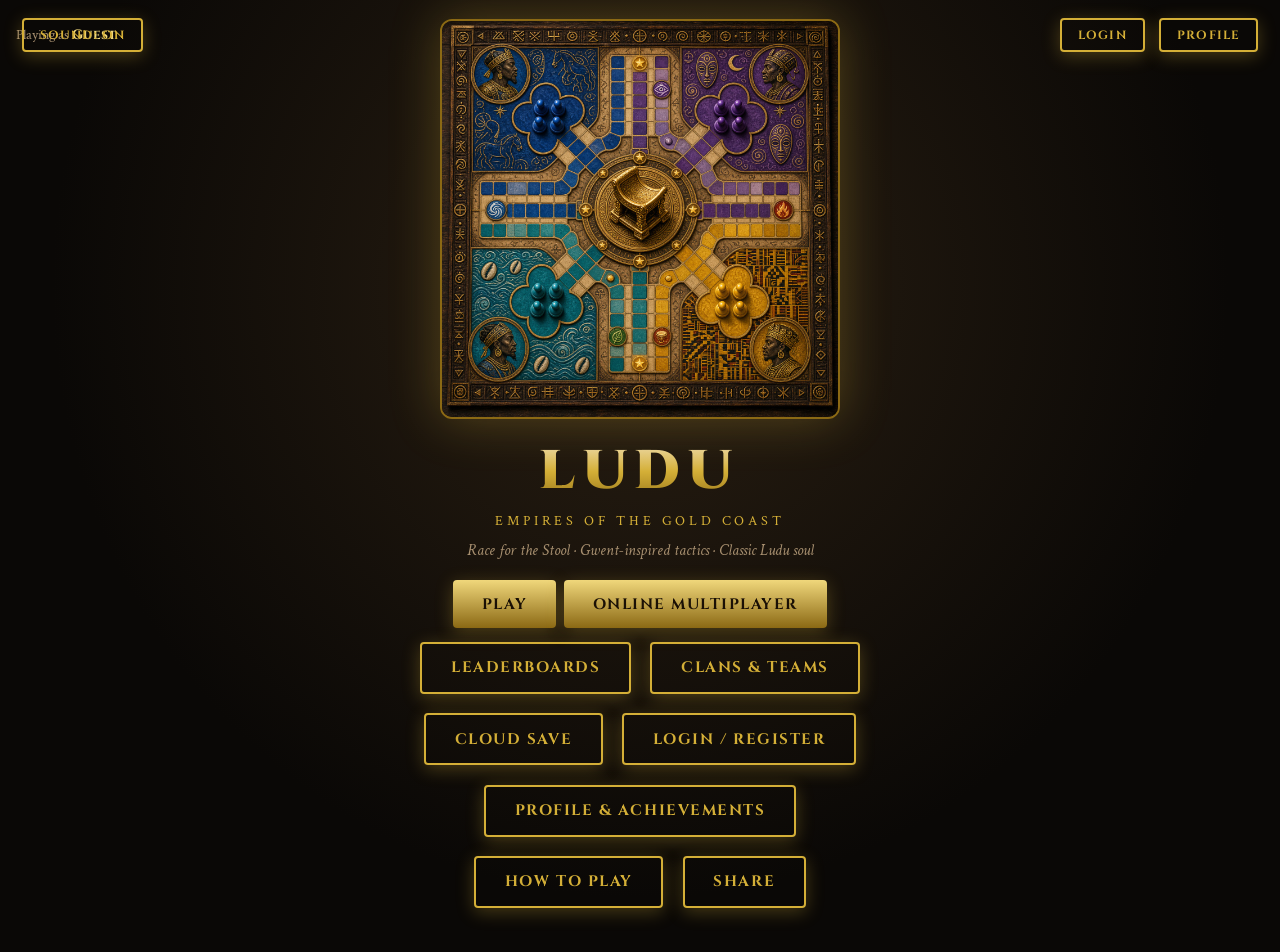
<file: 10_Playable_Digital_Game/index.html>
<!DOCTYPE html>
<html lang="en">
<head>
<meta charset="UTF-8">
<meta name="viewport" content="width=device-width, initial-scale=1.0">
<title>LUDU: Empires of the Gold Coast</title>
<style>
@import url('https://fonts.googleapis.com/css2?family=Cinzel:wght@400;600;700;900&family=Crimson+Text:ital,wght@0,400;0,600;1,400&display=swap');
:root{
  --gold:#d4af37;--gold-l:#f0d77b;--gold-d:#8b6914;
  --bg:#0a0806;--panel:#14100c;--panel2:#1c1610;--text:#f5e6c8;--muted:#a89070;
  --ashanti:#c9a227;--dagbon:#3a7abd;--fante:#0d9a9e;--ewe:#9b4d96;
  --danger:#c44;--ok:#4a8;
}
*{box-sizing:border-box;margin:0;padding:0}
body{font-family:'Crimson Text',serif;background:var(--bg);color:var(--text);min-height:100vh;overflow-x:hidden}
h1,h2,h3,.cinzel{font-family:'Cinzel',serif}
button{font-family:'Cinzel',serif;cursor:pointer}
.screen{display:none;min-height:100vh}
.screen.active{display:flex;flex-direction:column}

/* Gwent-like cinematic overlays */
.fx-layer{position:fixed;inset:0;pointer-events:none;z-index:900}
.fx-flash{position:absolute;inset:0;background:#fff;opacity:0;transition:opacity .15s}
.fx-flash.on{opacity:.12}
.fx-banner{position:absolute;left:0;right:0;top:38%;text-align:center;
  font-family:'Cinzel',serif;font-size:clamp(1.4rem,4vw,2.4rem);letter-spacing:.2em;
  color:var(--gold-l);text-shadow:0 0 30px rgba(212,175,55,.8),0 4px 20px #000;
  opacity:0;transform:scale(.8);transition:.4s cubic-bezier(.2,1.2,.4,1);pointer-events:none}
.fx-banner.show{opacity:1;transform:scale(1)}
.card-fly{position:fixed;z-index:950;width:100px;height:140px;border-radius:8px;overflow:hidden;
  border:2px solid var(--gold);box-shadow:0 0 40px rgba(212,175,55,.6);pointer-events:none;
  transition:transform .55s cubic-bezier(.2,.8,.2,1),opacity .55s}
.shake{animation:boardShake .4s ease}
@keyframes boardShake{0%,100%{transform:translate(0)}20%{transform:translate(-4px,2px)}40%{transform:translate(4px,-2px)}60%{transform:translate(-3px,-1px)}80%{transform:translate(3px,1px)}}
@keyframes pulseGold{0%,100%{box-shadow:0 0 0 0 rgba(212,175,55,.5)}50%{box-shadow:0 0 20px 6px rgba(212,175,55,.35)}}
@keyframes drawIn{from{transform:translateY(40px) scale(.7);opacity:0}to{transform:none;opacity:1}}
@keyframes tokenHop{0%{transform:scale(1)}40%{transform:scale(1.35) translateY(-8px)}100%{transform:scale(1)}}
.token.hop{animation:tokenHop .35s ease}

/* Buttons */
.btn{background:linear-gradient(180deg,var(--gold-l),var(--gold-d));color:#1a1005;border:none;
  padding:.85rem 1.8rem;font-size:.95rem;font-weight:700;letter-spacing:.1em;border-radius:4px;
  transition:.25s;box-shadow:0 4px 18px rgba(212,175,55,.3);text-transform:uppercase}
.btn:hover{transform:translateY(-2px);box-shadow:0 8px 28px rgba(212,175,55,.5)}
.btn:disabled{opacity:.4;cursor:not-allowed;transform:none}
.btn-ghost{background:transparent;border:2px solid var(--gold);color:var(--gold);margin:.35rem}
.btn-ghost:hover{background:rgba(212,175,55,.12)}
.btn-sm{padding:.45rem 1rem;font-size:.75rem}
.btn-danger{background:linear-gradient(180deg,#c66,#722);color:#fff}

/* TITLE / HUB */
#hub-screen{justify-content:center;align-items:center;text-align:center;padding:1.2rem;
  background:radial-gradient(ellipse at 50% 30%,#2a1f12 0%,#0a0806 65%);position:relative}
#hub-screen .hero{width:min(400px,88vw);border-radius:12px;border:2px solid var(--gold-d);
  box-shadow:0 0 50px rgba(212,175,55,.3);margin-bottom:1rem}
#hub-screen h1{font-size:clamp(2rem,7vw,3.4rem);font-weight:900;letter-spacing:.14em;
  background:linear-gradient(180deg,#f5e6c8,var(--gold),var(--gold-d));
  -webkit-background-clip:text;-webkit-text-fill-color:transparent;background-clip:text}
.sub{letter-spacing:.28em;color:var(--gold);font-size:.85rem;text-transform:uppercase;margin:.25rem 0 .6rem}
.tag{font-style:italic;color:var(--muted);margin-bottom:1.2rem}
.hub-actions{display:flex;flex-wrap:wrap;gap:.5rem;justify-content:center;max-width:520px}
.user-bar{position:absolute;top:12px;right:16px;left:16px;display:flex;justify-content:space-between;align-items:center;
  font-size:.85rem;color:var(--muted);z-index:5}
.user-bar strong{color:var(--gold-l);font-family:'Cinzel',serif}
.badge-row{display:flex;gap:.35rem;flex-wrap:wrap;justify-content:center;margin:.6rem 0}

/* MODE / FACTION / LOGIN panels */
.panel-screen{justify-content:center;align-items:center;padding:1.2rem;
  background:radial-gradient(ellipse at top,#1f1810,#0a0806)}
.panel-card{background:var(--panel);border:2px solid #3a2e1f;border-radius:14px;padding:1.4rem;
  max-width:640px;width:100%;box-shadow:0 20px 50px rgba(0,0,0,.5)}
.panel-card h2{color:var(--gold);text-align:center;margin-bottom:1rem;letter-spacing:.12em;font-size:1.4rem}
.mode-grid{display:grid;grid-template-columns:1fr 1fr;gap:.7rem;margin-bottom:1rem}
.mode-btn{background:var(--panel2);border:2px solid #3a2e1f;border-radius:10px;padding:1rem;color:var(--text);
  text-align:left;transition:.2s}
.mode-btn:hover,.mode-btn.on{border-color:var(--gold);background:#241c12}
.mode-btn h3{color:var(--gold-l);font-size:.95rem;margin-bottom:.25rem}
.mode-btn p{font-size:.8rem;color:var(--muted);font-family:'Crimson Text',serif}
.diff-row{display:flex;gap:.5rem;justify-content:center;margin:.8rem 0;flex-wrap:wrap}
.diff-btn{padding:.5rem 1rem;border:2px solid #3a2e1f;background:var(--panel2);color:var(--muted);border-radius:6px;font-size:.8rem}
.diff-btn.on{border-color:var(--gold);color:var(--gold-l);background:#2a2210}
.faction-grid{display:grid;grid-template-columns:repeat(auto-fit,minmax(140px,1fr));gap:.7rem;margin:1rem 0}
.faction-card{background:var(--panel2);border:2px solid #3a2e1f;border-radius:10px;overflow:hidden;cursor:pointer;transition:.25s;text-align:center}
.faction-card:hover,.faction-card.on{border-color:var(--gold);transform:translateY(-3px);box-shadow:0 8px 24px rgba(212,175,55,.2)}
.faction-card img{width:100%;height:120px;object-fit:cover;object-position:top;display:block}
.faction-card .nm{padding:.45rem;font-size:.78rem;color:var(--gold-l);font-family:'Cinzel',serif}
.dot{display:inline-block;width:10px;height:10px;border-radius:50%;margin-right:3px;vertical-align:middle;border:1px solid #fff4}
input,select{width:100%;padding:.65rem .8rem;margin:.35rem 0 .7rem;background:#0d0a07;border:1px solid #3a2e1f;
  border-radius:6px;color:var(--text);font-family:'Crimson Text',serif;font-size:1rem}
input:focus{outline:none;border-color:var(--gold)}
label.field{display:block;text-align:left;font-size:.8rem;color:var(--muted);font-family:'Cinzel',serif;letter-spacing:.06em}
.form-hint{font-size:.8rem;color:var(--muted);margin-bottom:.8rem;text-align:center}
.err{color:#e66;font-size:.85rem;min-height:1.2em;text-align:center}

/* PROFILE / ACHIEVEMENTS */
.stat-grid{display:grid;grid-template-columns:repeat(3,1fr);gap:.5rem;margin:1rem 0}
.stat-box{background:var(--panel2);border:1px solid #3a2e1f;border-radius:8px;padding:.7rem;text-align:center}
.stat-box b{display:block;font-family:'Cinzel',serif;color:var(--gold);font-size:1.3rem}
.stat-box span{font-size:.7rem;color:var(--muted)}
.ach-list{max-height:280px;overflow-y:auto;text-align:left}
.ach{display:flex;gap:.7rem;padding:.55rem;border-bottom:1px solid #2a2218;align-items:center}
.ach.locked{opacity:.4}
.ach .ico{font-size:1.4rem;width:2rem;text-align:center}
.ach .tit{font-family:'Cinzel',serif;font-size:.8rem;color:var(--gold-l)}
.ach .desc{font-size:.75rem;color:var(--muted)}

/* GAME */
#game-screen{flex-direction:row;height:100vh;overflow:hidden}
.sidebar{width:240px;background:var(--panel);border-right:1px solid #3a2e1f;display:flex;flex-direction:column;
  padding:.65rem;overflow-y:auto}
.sidebar.right{border-right:none;border-left:1px solid #3a2e1f}
.main{flex:1;display:flex;flex-direction:column;background:#0e0c09;min-width:0}
.topbar{display:flex;justify-content:space-between;align-items:center;padding:.45rem .9rem;
  background:linear-gradient(90deg,#14100c,#1c1610);border-bottom:1px solid #3a2e1f;gap:.5rem;flex-wrap:wrap}
.pchip{display:flex;align-items:center;gap:.35rem;font-size:.8rem;padding:.25rem .5rem;border-radius:20px;
  border:1px solid #3a2e1f;opacity:.55}
.pchip.active{opacity:1;border-color:var(--gold);box-shadow:0 0 12px rgba(212,175,55,.25);animation:pulseGold 2s infinite}
.pchip .c{width:12px;height:12px;border-radius:50%;border:1px solid #fff5}
.turn-lbl{font-family:'Cinzel',serif;color:var(--gold);letter-spacing:.08em;font-size:.9rem}

.board-wrap{flex:1;display:flex;justify-content:center;align-items:center;padding:.35rem;min-height:0;position:relative}
#board{position:relative;width:min(540px,90vmin);height:min(540px,90vmin);border-radius:6px;overflow:hidden;
  border:2px solid var(--gold-d);box-shadow:0 0 40px rgba(212,175,55,.2)}
#board img.bg{width:100%;height:100%;object-fit:cover;display:block}
#overlay{position:absolute;inset:0}
.cell{position:absolute;width:5.5%;height:5.5%;border-radius:18%;border:1.5px solid transparent;
  z-index:5;cursor:pointer;transition:.15s}
.cell:hover,.cell.hl{border-color:var(--gold-l)!important;background:rgba(212,175,55,.22);box-shadow:0 0 12px rgba(212,175,55,.6)}
.cell.power{box-shadow:inset 0 0 6px rgba(100,180,255,.4)}
.cell.safe{border-color:rgba(255,220,100,.35)}
.token{position:absolute;width:5.2%;height:5.2%;border-radius:50%;border:2px solid rgba(255,255,255,.55);
  z-index:12;cursor:pointer;box-shadow:0 2px 8px #000a;transition:left .35s ease,top .35s ease,transform .2s}
.token:hover{transform:scale(1.2);z-index:20}
.token.sel{box-shadow:0 0 0 3px var(--gold-l),0 0 16px var(--gold);transform:scale(1.25);z-index:20}
.token .s{position:absolute;bottom:-9px;left:50%;transform:translateX(-50%);font-size:.5rem;background:#1a1005;
  color:var(--gold);padding:0 2px;border-radius:3px;font-family:'Cinzel',serif;white-space:nowrap;pointer-events:none}

.toast{position:absolute;top:10%;left:50%;transform:translateX(-50%) scale(.9);background:rgba(15,12,8,.96);
  border:2px solid var(--gold);border-radius:10px;padding:.7rem 1.3rem;z-index:80;opacity:0;pointer-events:none;
  transition:.35s;text-align:center;font-family:'Cinzel',serif;color:var(--gold-l);min-width:180px}
.toast.show{opacity:1;transform:translateX(-50%) scale(1)}
.toast .big{font-size:1.5rem;margin-bottom:.2rem}

.controls{display:flex;justify-content:center;align-items:center;gap:.8rem;padding:.5rem;background:#14100c;
  border-top:1px solid #3a2e1f;flex-wrap:wrap}
.die{width:42px;height:42px;border-radius:9px;border:2px solid var(--gold-d);background:linear-gradient(145deg,#2a2218,#14100c);
  display:flex;align-items:center;justify-content:center;font-family:'Cinzel',serif;font-size:1.25rem;color:var(--gold)}
.die.roll{animation:boardShake .35s infinite}
.hand{display:flex;gap:.35rem;justify-content:center;flex-wrap:wrap;min-height:110px;padding:.3rem .4rem .5rem;overflow-x:auto}
.card{width:74px;height:108px;border-radius:6px;overflow:hidden;border:2px solid #4a3c28;cursor:pointer;
  position:relative;flex-shrink:0;transition:.25s cubic-bezier(.2,1.2,.3,1);animation:drawIn .4s ease;background:#1a140f}
.card img{width:100%;height:100%;object-fit:cover}
.card:hover{transform:translateY(-14px) scale(1.05);border-color:var(--gold);z-index:20;
  box-shadow:0 12px 30px rgba(0,0,0,.5),0 0 20px rgba(212,175,55,.3)}
.card .lb{position:absolute;bottom:0;left:0;right:0;background:linear-gradient(transparent,rgba(0,0,0,.94));
  padding:.9rem .15rem .2rem;font-size:.5rem;text-align:center;color:var(--gold-l);font-family:'Cinzel',serif}

.sec{font-family:'Cinzel',serif;font-size:.65rem;letter-spacing:.1em;color:var(--gold);text-transform:uppercase;
  margin:.45rem 0 .25rem;border-bottom:1px solid #3a2e1f;padding-bottom:.15rem}
.log{flex:1;overflow-y:auto;font-size:.72rem;color:var(--muted);line-height:1.35;max-height:120px}
.log div{margin-bottom:.25rem;padding-left:.3rem;border-left:2px solid #3a2e1f}
.log .imp{color:var(--gold-l);border-left-color:var(--gold)}
.row{display:flex;justify-content:space-between;font-size:.76rem;margin:.15rem 0}
.row span:last-child{color:var(--gold);font-family:'Cinzel',serif;font-size:.7rem}
.thumb{width:100%;max-height:88px;object-fit:cover;object-position:top;border-radius:6px;border:1px solid #3a2e1f;margin-bottom:.25rem}

.modal{display:none;position:fixed;inset:0;background:rgba(0,0,0,.88);z-index:1000;justify-content:center;align-items:center;padding:1rem}
.modal.on{display:flex}
.modal .box{background:var(--panel);border:2px solid var(--gold-d);border-radius:12px;padding:1.4rem;max-width:520px;
  width:100%;max-height:90vh;overflow-y:auto;text-align:center;box-shadow:0 20px 60px #000}
.modal .box h2{color:var(--gold);margin-bottom:.7rem}
.modal .box p{color:#c9b89a;margin-bottom:.7rem;line-height:1.45}
.share-row{display:flex;gap:.5rem;justify-content:center;flex-wrap:wrap;margin:.8rem 0}

@media(max-width:960px){
  #game-screen{flex-direction:column;height:auto;min-height:100vh}
  .sidebar{width:100%;max-height:140px;border:none;border-bottom:1px solid #3a2e1f}
  .sidebar.right{order:3}
  #board{width:min(360px,92vw);height:min(360px,92vw)}
  .mode-grid{grid-template-columns:1fr}
}

/* Extra Gwent-inspired FX */
.fx-vignette{position:absolute;inset:0;background:radial-gradient(ellipse at center,transparent 40%,rgba(0,0,0,.55) 100%);opacity:0;transition:opacity .4s}
.fx-vignette.on{opacity:1}
.fx-nameplate{position:absolute;left:50%;top:22%;transform:translateX(-50%) translateY(-10px);opacity:0;
  background:linear-gradient(90deg,transparent,rgba(20,15,8,.92),transparent);padding:.5rem 2.5rem;
  font-family:'Cinzel',serif;letter-spacing:.25em;color:var(--gold-l);font-size:clamp(.9rem,2.5vw,1.2rem);
  border-top:1px solid var(--gold-d);border-bottom:1px solid var(--gold-d);transition:.45s;white-space:nowrap;pointer-events:none}
.fx-nameplate.show{opacity:1;transform:translateX(-50%) translateY(0)}
.str-pop{position:absolute;font-family:'Cinzel',serif;color:var(--gold-l);font-size:1.1rem;font-weight:700;
  text-shadow:0 0 12px #000,0 0 8px var(--gold);pointer-events:none;z-index:100;animation:strPop .9s forwards}
@keyframes strPop{0%{opacity:1;transform:translateY(0) scale(1)}100%{opacity:0;transform:translateY(-28px) scale(1.3)}}
.card.play-pulse{animation:cardPulse .4s ease}
@keyframes cardPulse{0%{transform:scale(1)}50%{transform:scale(1.15) translateY(-20px)}100%{transform:scale(1)}}
#board::after{content:'';position:absolute;inset:0;pointer-events:none;box-shadow:inset 0 0 60px rgba(0,0,0,.35);z-index:3}
.die.slam{animation:dieSlam .35s ease}
@keyframes dieSlam{0%{transform:scale(.5) rotate(-20deg)}60%{transform:scale(1.15)}100%{transform:scale(1) rotate(0)}}


/* Social / Cloud / MP / Clan */
.tabs{display:flex;gap:.35rem;flex-wrap:wrap;justify-content:center;margin-bottom:.8rem}
.tab{padding:.4rem .75rem;border:1px solid #3a2e1f;background:var(--panel2);color:var(--muted);
  border-radius:6px;font-size:.72rem;letter-spacing:.06em}
.tab.on{border-color:var(--gold);color:var(--gold-l);background:#2a2210}
.lb-row{display:flex;align-items:center;gap:.6rem;padding:.45rem .5rem;border-bottom:1px solid #2a2218;
  font-size:.85rem;text-align:left}
.lb-row .rank{font-family:'Cinzel',serif;color:var(--gold);width:1.6rem;text-align:center}
.lb-row .who{flex:1}
.lb-row .score{font-family:'Cinzel',serif;color:var(--gold-l)}
.lb-row.me{background:rgba(212,175,55,.08);border-left:2px solid var(--gold)}
.clan-card{background:var(--panel2);border:1px solid #3a2e1f;border-radius:8px;padding:.7rem;margin:.4rem 0;text-align:left}
.clan-card h4{font-family:'Cinzel',serif;color:var(--gold-l);font-size:.9rem}
.clan-card p{font-size:.78rem;color:var(--muted);margin:.2rem 0}
.room-code{font-family:'Cinzel',serif;font-size:1.6rem;letter-spacing:.3em;color:var(--gold);
  background:#0d0a07;padding:.5rem 1rem;border-radius:8px;border:1px solid var(--gold-d);display:inline-block;margin:.5rem 0}
.lobby-seat{display:flex;justify-content:space-between;align-items:center;padding:.4rem .5rem;border:1px solid #3a2e1f;
  border-radius:6px;margin:.3rem 0;font-size:.85rem}
.lobby-seat.filled{border-color:var(--gold-d);background:#1a1610}
.sync-pill{display:inline-flex;align-items:center;gap:.3rem;font-size:.7rem;padding:.2rem .5rem;border-radius:20px;
  border:1px solid #3a2e1f;color:var(--muted)}
.sync-pill.ok{border-color:#4a8;color:#6c6}
.sync-pill.pend{border-color:var(--gold-d);color:var(--gold)}
.sound-toggle{position:absolute;top:12px;left:16px;z-index:6}
.mini-list{max-height:220px;overflow-y:auto;text-align:left}


/* solid screens fix */
.screen{display:none!important;background:var(--bg);}
.screen.active{display:flex!important;}
.panel-screen.active{background:radial-gradient(ellipse at center,#1a140c 0%,#0a0806 70%);}
.panel-card{box-shadow:0 12px 40px rgba(0,0,0,.65);background:#16120c!important;border-color:var(--gold-d)!important;}
.mode-btn{background:#221c14!important;border-color:#5a4a2a!important;}
.mode-btn h3{color:var(--gold-l)!important;}

</style>
</head>
<body>
<div class="fx-layer"><div class="fx-vignette" id="fx-vignette"></div><div class="fx-flash" id="fx-flash"></div><div class="fx-banner" id="fx-banner"></div><div class="fx-nameplate" id="fx-nameplate"></div></div>

<!-- HUB -->
<div id="hub-screen" class="screen active">
  <div class="user-bar">
    <span id="hub-user">Playing as <strong>Guest</strong></span>
    <span>
      <button class="btn btn-ghost btn-sm" id="btn-login-top" onclick="showScreen('login-screen')">Login</button>
      <button class="btn btn-ghost btn-sm" onclick="showScreen('profile-screen')" id="btn-profile" style="display:none">Profile</button>
    </span>
  </div>
  <img class="hero" src="assets/board/board.jpg" alt="Board">
  <h1>LUDU</h1>
  <div class="sub">Empires of the Gold Coast</div>
  <p class="tag">Race for the Stool · Gwent-inspired tactics · Classic Ludu soul</p>
  <button class="btn btn-ghost btn-sm sound-toggle" id="sound-btn" onclick="AudioFX.toggle()">Sound: On</button>
  <div class="hub-actions">
    <button class="btn" onclick="AudioFX.ui();showScreen('mode-screen')">Play</button>
    <button class="btn" onclick="AudioFX.ui();showScreen('mp-screen')">Online Multiplayer</button>
    <button class="btn btn-ghost" onclick="AudioFX.ui();showScreen('lb-screen')">Leaderboards</button>
    <button class="btn btn-ghost" onclick="AudioFX.ui();showScreen('clan-screen')">Clans & Teams</button>
    <button class="btn btn-ghost" onclick="AudioFX.ui();showScreen('cloud-screen')">Cloud Save</button>
    <button class="btn btn-ghost" onclick="AudioFX.ui();showScreen('login-screen')">Login / Register</button>
    <button class="btn btn-ghost" onclick="AudioFX.ui();showScreen('profile-screen')">Profile & Achievements</button>
    <button class="btn btn-ghost" onclick="openModal('rules-modal')">How to Play</button>
    <button class="btn btn-ghost" onclick="openModal('share-modal')">Share</button>
  </div>
  <div class="badge-row" id="hub-badges"></div>
</div>

<!-- LOGIN -->
<div id="login-screen" class="screen panel-screen">
  <div class="panel-card">
    <h2>Account</h2>
    <p class="form-hint">Optional — play as guest anytime. Login unlocks saves, records, achievements & sharing identity.</p>
    <div style="display:flex;gap:.5rem;justify-content:center;margin-bottom:.8rem">
      <button class="btn btn-sm" id="tab-login" onclick="setAuthTab('login')">Login</button>
      <button class="btn btn-ghost btn-sm" id="tab-reg" onclick="setAuthTab('reg')">Register</button>
    </div>
    <div id="auth-login">
      <label class="field">Username</label>
      <input id="login-user" autocomplete="username" placeholder="Your name">
      <label class="field">Password</label>
      <input id="login-pass" type="password" autocomplete="current-password" placeholder="Password">
      <div class="err" id="login-err"></div>
      <button class="btn" style="width:100%" onclick="doLogin()">Enter the Gold Coast</button>
    </div>
    <div id="auth-reg" style="display:none">
      <label class="field">Username</label>
      <input id="reg-user" placeholder="Choose a name">
      <label class="field">Password</label>
      <input id="reg-pass" type="password" placeholder="Min 4 characters">
      <label class="field">Display name</label>
      <input id="reg-display" placeholder="Shown on leaderboards">
      <div class="err" id="reg-err"></div>
      <button class="btn" style="width:100%" onclick="doRegister()">Create Account</button>
    </div>
    <button class="btn btn-ghost" style="width:100%;margin-top:.6rem" onclick="playAsGuest()">Continue as Guest</button>
    <button class="btn btn-ghost" style="width:100%" onclick="showScreen('hub-screen')">Back</button>
  </div>
</div>

<!-- MODE -->
<div id="mode-screen" class="screen panel-screen">
  <div class="panel-card">
    <h2>Game Mode</h2>
    <div class="mode-grid">
      <button class="mode-btn on" id="mode-ai" onclick="setMode('ai')"><h3>Vs AI</h3><p>1 human + computer rivals. Pick difficulty.</p></button>
      <button class="mode-btn" id="mode-hot" onclick="setMode('hotseat')"><h3>Hotseat</h3><p>2–4 players, one device. Pass & play.</p></button>
    </div>
    <div id="ai-opts">
      <p style="text-align:center;color:var(--muted);font-size:.85rem;margin-bottom:.3rem">AI Difficulty</p>
      <div class="diff-row">
        <button class="diff-btn" data-d="easy" onclick="setDiff('easy')">Easy</button>
        <button class="diff-btn on" data-d="normal" onclick="setDiff('normal')">Normal</button>
        <button class="diff-btn" data-d="hard" onclick="setDiff('hard')">Hard</button>
      </div>
      <p style="text-align:center;color:var(--muted);font-size:.85rem">AI opponents (with you = total seats)</p>
      <div class="diff-row">
        <button class="diff-btn on" data-n="1" onclick="setAICount(1)">1 AI</button>
        <button class="diff-btn" data-n="2" onclick="setAICount(2)">2 AI</button>
        <button class="diff-btn" data-n="3" onclick="setAICount(3)">3 AI</button>
      </div>
    </div>
    <div id="hot-opts" style="display:none">
      <p style="text-align:center;color:var(--muted);font-size:.85rem">Players at the table</p>
      <div class="diff-row">
        <button class="diff-btn on" data-p="2" onclick="setHotCount(2)">2</button>
        <button class="diff-btn" data-p="3" onclick="setHotCount(3)">3</button>
        <button class="diff-btn" data-p="4" onclick="setHotCount(4)">4</button>
      </div>
    </div>
    <button class="btn" style="width:100%;margin-top:.8rem" onclick="showScreen('faction-screen')">Choose Empires</button>
    <button class="btn btn-ghost" style="width:100%" onclick="showScreen('hub-screen')">Back</button>
  </div>
</div>

<!-- FACTION -->
<div id="faction-screen" class="screen panel-screen">
  <div class="panel-card" style="max-width:720px">
    <h2 id="faction-title">Choose Your Empire</h2>
    <p id="faction-hint" class="form-hint">Pick a faction for seat 1</p>
    <div class="faction-grid" id="faction-grid"></div>
    <div id="seat-summary" style="font-size:.85rem;color:var(--muted);margin:.5rem 0;text-align:left"></div>
    <button class="btn" style="width:100%" id="begin-btn" onclick="beginGame()" disabled>Begin the Race</button>
    <button class="btn btn-ghost" style="width:100%" onclick="showScreen('mode-screen')">Back</button>
  </div>
</div>

<!-- PROFILE -->
<div id="profile-screen" class="screen panel-screen">
  <div class="panel-card">
    <h2>Profile</h2>
    <p id="prof-name" style="color:var(--gold-l);font-family:'Cinzel',serif"></p>
    <div class="stat-grid">
      <div class="stat-box"><b id="st-wins">0</b><span>Wins</span></div>
      <div class="stat-box"><b id="st-losses">0</b><span>Losses</span></div>
      <div class="stat-box"><b id="st-games">0</b><span>Games</span></div>
      <div class="stat-box"><b id="st-caps">0</b><span>Captures</span></div>
      <div class="stat-box"><b id="st-powers">0</b><span>Power-ups</span></div>
      <div class="stat-box"><b id="st-ach">0</b><span>Achievements</span></div>
    </div>
    <h3 class="cinzel" style="color:var(--gold);font-size:.9rem;margin:1rem 0 .5rem;letter-spacing:.1em">ACHIEVEMENTS</h3>
    <div class="ach-list" id="ach-list"></div>
    <div class="share-row">
      <button class="btn btn-sm" onclick="shareRecord()">Share Record</button>
      <button class="btn btn-ghost btn-sm" onclick="logout()">Logout</button>
    </div>
    <button class="btn btn-ghost" style="width:100%" onclick="showScreen('hub-screen')">Back</button>
  </div>
</div>


<!-- CLOUD SAVE -->
<div id="cloud-screen" class="screen panel-screen">
  <div class="panel-card" style="max-width:560px">
    <h2>Cloud Save</h2>
    <p class="form-hint">Login required to sync. Prototype uses a local cloud vault (same browser) with the same API shape as a real backend — swap CloudAPI base URL later for production.</p>
    <div style="text-align:center;margin:.5rem 0">
      <span class="sync-pill" id="cloud-status">● Offline vault</span>
    </div>
    <div class="stat-grid">
      <div class="stat-box"><b id="cloud-rev">0</b><span>Revision</span></div>
      <div class="stat-box"><b id="cloud-when">—</b><span>Last Sync</span></div>
      <div class="stat-box"><b id="cloud-size">—</b><span>Payload</span></div>
    </div>
    <button class="btn" style="width:100%;margin-top:.5rem" onclick="CloudSave.push()">Upload to Cloud</button>
    <button class="btn btn-ghost" style="width:100%" onclick="CloudSave.pull()">Download from Cloud</button>
    <button class="btn btn-ghost" style="width:100%" onclick="CloudSave.autoToggle()" id="cloud-auto-btn">Auto-sync: Off</button>
    <p id="cloud-msg" class="form-hint" style="margin-top:.6rem"></p>
    <button class="btn btn-ghost" style="width:100%" onclick="showScreen('hub-screen')">Back</button>
  </div>
</div>

<!-- LEADERBOARDS -->
<div id="lb-screen" class="screen panel-screen">
  <div class="panel-card" style="max-width:560px">
    <h2>Leaderboards</h2>
    <div class="tabs" id="lb-tabs">
      <button class="tab on" data-lb="global" onclick="LB.show('global')">Global</button>
      <button class="tab" data-lb="weekly" onclick="LB.show('weekly')">Weekly</button>
      <button class="tab" data-lb="seasonal" onclick="LB.show('seasonal')">Seasonal</button>
      <button class="tab" data-lb="friends" onclick="LB.show('friends')">Friends</button>
      <button class="tab" data-lb="clans" onclick="LB.show('clans')">Clan Wars</button>
      <button class="tab" data-lb="faction" onclick="LB.show('faction')">By Faction</button>
    </div>
    <p class="form-hint" id="lb-desc">All-time wins across the Gold Coast.</p>
    <div class="mini-list" id="lb-list"></div>
    <button class="btn" style="width:100%;margin-top:.7rem" onclick="LB.submitScore()">Submit My Score</button>
    <button class="btn btn-ghost" style="width:100%" onclick="LB.addFriend()">Add Friend (local)</button>
    <button class="btn btn-ghost" style="width:100%" onclick="showScreen('hub-screen')">Back</button>
  </div>
</div>

<!-- CLANS -->
<div id="clan-screen" class="screen panel-screen">
  <div class="panel-card" style="max-width:560px">
    <h2>Clans & Teams</h2>
    <p class="form-hint">Create or join a clan. Clan trophies feed the Clan Wars leaderboard.</p>
    <div id="clan-mine"></div>
    <label class="field">Create clan name</label>
    <input id="clan-name" placeholder="e.g. Golden Stool Guard">
    <label class="field">Tag (3–5 letters)</label>
    <input id="clan-tag" maxlength="5" placeholder="GSG">
    <button class="btn" style="width:100%" onclick="Clans.create()">Create Clan</button>
    <label class="field" style="margin-top:.8rem">Join by tag</label>
    <input id="clan-join" placeholder="TAG">
    <button class="btn btn-ghost" style="width:100%" onclick="Clans.join()">Join Clan</button>
    <h3 class="cinzel" style="color:var(--gold);font-size:.85rem;margin:1rem 0 .4rem;letter-spacing:.1em">TOP CLANS</h3>
    <div class="mini-list" id="clan-top"></div>
    <button class="btn btn-ghost" style="width:100%;margin-top:.5rem" onclick="showScreen('hub-screen')">Back</button>
  </div>
</div>

<!-- MULTIPLAYER -->
<div id="mp-screen" class="screen panel-screen">
  <div class="panel-card" style="max-width:560px">
    <h2>Online Multiplayer</h2>
    <p class="form-hint">Scaffolding for real-time play: rooms, seats, ready-check, and a socket-shaped NetAPI. This build simulates matchmaking locally; wire NetAPI.connect(url) to your server later.</p>
    <div class="mode-grid">
      <button class="mode-btn" onclick="MP.createRoom()"><h3>Create Room</h3><p>Host a private table. Share the code.</p></button>
      <button class="mode-btn" onclick="document.getElementById('mp-join-box').style.display='block'"><h3>Join Room</h3><p>Enter a friend's room code.</p></button>
    </div>
    <div id="mp-join-box" style="display:none;margin:.5rem 0">
      <input id="mp-code" placeholder="Room code e.g. STOOL" style="text-transform:uppercase">
      <button class="btn" style="width:100%" onclick="MP.joinRoom()">Join</button>
    </div>
    <button class="btn btn-ghost" style="width:100%" onclick="MP.quickMatch()">Quick Match (simulated)</button>
    <div id="mp-lobby" style="display:none;margin-top:1rem">
      <p style="color:var(--muted);font-size:.8rem">Room code</p>
      <div class="room-code" id="mp-room-code">----</div>
      <div id="mp-seats"></div>
      <label class="field">Your ready status</label>
      <button class="btn" style="width:100%" id="mp-ready-btn" onclick="MP.toggleReady()">Ready</button>
      <button class="btn btn-ghost" style="width:100%" onclick="MP.startIfReady()">Start When All Ready</button>
      <button class="btn btn-ghost btn-danger" style="width:100%;margin-top:.4rem" onclick="MP.leave()">Leave Room</button>
      <p class="form-hint" id="mp-net-status">NetAPI: simulated local bus</p>
    </div>
    <button class="btn btn-ghost" style="width:100%;margin-top:.6rem" onclick="showScreen('hub-screen')">Back</button>
  </div>
</div>


<!-- GAME -->
<div id="game-screen" class="screen">
  <div class="sidebar">
    <div class="sec">Table</div>
    <div id="seat-list"></div>
    <div class="sec">Your / Active Hand Note</div>
    <div id="active-fx" style="font-size:.78rem;color:var(--muted)">No effects</div>
    <div class="sec">Battle Log</div>
    <div class="log" id="game-log"></div>
    <button class="btn btn-ghost btn-sm" style="margin-top:auto;width:100%" onclick="openModal('rules-modal')">Rules</button>
    <button class="btn btn-ghost btn-sm" style="width:100%" onclick="confirmQuit()">Quit</button>
  </div>
  <div class="main">
    <div class="topbar" id="topbar"></div>
    <div class="board-wrap">
      <div id="board">
        <img class="bg" src="assets/board/board.jpg" alt="">
        <div id="overlay"></div>
        <div class="toast" id="toast"><div class="big" id="toast-ico"></div><div id="toast-txt"></div></div>
      </div>
    </div>
    <div class="controls">
      <div class="die" id="die1">?</div>
      <div class="die" id="die2">?</div>
      <button class="btn" id="roll-btn" onclick="rollDice()">Roll</button>
      <button class="btn btn-ghost" id="end-btn" onclick="endTurn()" style="display:none">End Turn</button>
      <button class="btn btn-ghost btn-sm" id="leader-btn" onclick="useLeader()">Leader</button>
      <span id="moves-lbl" style="font-size:.78rem;color:var(--muted)"></span>
    </div>
    <div class="sec" style="text-align:center;border:none;margin:0;padding:.2rem">Hand — Gwent-style tactics cards</div>
    <div class="hand" id="hand"></div>
  </div>
  <div class="sidebar right">
    <div class="sec">Active Empire</div>
    <div id="side-active"></div>
    <div class="sec">Tokens</div>
    <div id="side-tokens"></div>
    <div class="sec">Power Legend</div>
    <div style="font-size:.7rem;color:var(--muted);line-height:1.5">
      🌪 Wind · 💧 Rain · 👁 Mist<br>🔥 Fire · 🥁 Drum · 🌿 Heal
    </div>
  </div>
</div>

<!-- MODALS -->
<div class="modal" id="rules-modal"><div class="box" style="text-align:left">
  <h2 style="text-align:center">How to Play</h2>
  <p>Classic <strong>Ludu</strong> race on a four-empire board. Get all 4 tokens from your colored yard to the <strong>Golden Stool</strong>.</p>
  <p>Roll → select token → advance. Capture weaker/equal foes. Land on power tiles. Play hand cards (Gwent-style). Leader once per game. Doubles = extra turn.</p>
  <p><span style="color:#c9a227">■ Ashanti</span> · <span style="color:#3a7abd">■ Dagbon</span> · <span style="color:#0d9a9e">■ Fante</span> · <span style="color:#9b4d96">■ Ewe</span></p>
  <div style="text-align:center"><button class="btn" onclick="closeModal('rules-modal')">Got it</button></div>
</div></div>

<div class="modal" id="share-modal"><div class="box">
  <h2>Share LUDU</h2>
  <p>Invite friends to race for the Golden Stool.</p>
  <div class="share-row">
    <button class="btn btn-sm" onclick="shareSocial('x')">X / Twitter</button>
    <button class="btn btn-sm" onclick="shareSocial('fb')">Facebook</button>
    <button class="btn btn-sm" onclick="shareSocial('wa')">WhatsApp</button>
    <button class="btn btn-ghost btn-sm" onclick="shareNative()">System Share</button>
  </div>
  <button class="btn btn-ghost" onclick="closeModal('share-modal')">Close</button>
</div></div>

<div class="modal" id="win-modal"><div class="box">
  <img id="win-img" src="assets/ui/victory.jpg" style="max-height:180px;border-radius:8px;border:1px solid #3a2e1f;margin-bottom:.6rem" alt="">
  <h2 id="win-title">Victory!</h2>
  <p id="win-text"></p>
  <div class="share-row">
    <button class="btn btn-sm" onclick="shareWin()">Share Victory</button>
    <button class="btn" onclick="location.reload()">Menu</button>
  </div>
</div></div>

<div class="modal" id="pass-modal"><div class="box">
  <h2>Pass the Device</h2>
  <p id="pass-text">Next player is ready.</p>
  <button class="btn" onclick="closeModal('pass-modal')">I'm Ready</button>
</div></div>

<div class="modal" id="ach-modal"><div class="box">
  <h2>Achievement Unlocked</h2>
  <p id="ach-modal-txt" style="font-size:1.2rem;color:var(--gold-l)"></p>
  <button class="btn" onclick="closeModal('ach-modal')">Glorious</button>
</div></div>

<script>
/* ============ PATH ALIGNED TO BOARD ART ============
   Board art layout (percent of board image):
   TL blue Dagbon yard ~12-28%,12-28%
   TR purple Ewe ~72-88%,12-28%
   BL teal Fante ~12-28%,72-88%
   BR gold Ashanti ~72-88%,72-88%
   Center stool ~50%,50%
   Paths: vertical/horizontal channels of the cross
*/
const FACTIONS = {
  ashanti:{id:'ashanti',name:'Ashanti',leader:'Osei Tutu I',color:'#c9a227',corner:'BR',
    img:'assets/leaders/Leader_Ashanti_Osei_Tutu_I.jpg',
    ability:'All tokens +3 Str this turn',
    // path entry index on shared ring + home stretch direction toward center from BR
    entry:0},
  fante:{id:'fante',name:'Fante',leader:'Nana Kobina Ansa',color:'#0d9a9e',corner:'BL',
    img:'assets/leaders/Leader_Fante_Nana_Kobina_Ansa.jpg',
    ability:'Draw 2 cards',entry:10},
  dagbon:{id:'dagbon',name:'Dagbon',leader:'Naa Gbewaa',color:'#3a7abd',corner:'TL',
    img:'assets/leaders/Leader_Dagbon_Naa_Gbewaa.jpg',
    ability:'Advance one token +6',entry:20},
  ewe:{id:'ewe',name:'Ewe',leader:'Togbui Sri',color:'#9b4d96',corner:'TR',
    img:'assets/leaders/Leader_Ewe_Togbui_Sri.jpg',
    ability:'Clear effects + bless yard',entry:30}
};
const FID_ORDER = ['ashanti','fante','dagbon','ewe'];

// Calibrated ring path (40 cells) following cross arms — visual % matching board art channels
const RING = (function(){
  // Path cells as % of board image — calibrated to the stylized Ludu cross art
  // Order: outer ring clockwise, 40 cells. Entry offsets: Ashanti=0, Fante=10, Dagbon=20, Ewe=30
  // Bottom arm (outer, near BR gold yard) → left along bottom → left arm → top → right → back
  const ringCoords = [
    // 0-9  BOTTOM arm / lower channel (Ashanti entry zone) — gold-teal path under stool
    [72,70],[68,74],[62,78],[56,80],[50,82],[44,80],[38,78],[32,74],[28,70],[30,66],
    // 10-19 LEFT arm (Fante entry) — teal-blue channel
    [28,60],[24,56],[20,52],[18,48],[18,44],[20,40],[24,36],[28,32],[32,28],[36,26],
    // 20-29 TOP arm (Dagbon entry) — blue-purple channel
    [40,22],[44,18],[50,16],[56,18],[60,22],[64,26],[68,30],[72,34],[74,38],[76,42],
    // 30-39 RIGHT arm (Ewe entry) — purple-gold channel
    [78,46],[80,50],[80,54],[78,58],[74,62],[70,66],[66,68],[62,68],[58,66],[54,64]
  ];
  const powers = {2:'wind',5:'heal',8:'rain',11:'fire',14:'mist',17:'drum',21:'wind',24:'heal',27:'rain',31:'fire',34:'mist',37:'drum'};
  return ringCoords.map((c,i)=>({x:c[0],y:c[1], power:powers[i]||null, safe:(i%5===0)}));
})();
const TRACK_LEN = RING.length; // 40
const HOME_LEN = 5;

// Yard slots per faction (4 tokens) — match clover yards on art
const YARD = {
  ashanti:[{x:74,y:74},{x:82,y:74},{x:74,y:82},{x:82,y:82}],
  fante:  [{x:18,y:74},{x:26,y:74},{x:18,y:82},{x:26,y:82}],
  dagbon: [{x:18,y:18},{x:26,y:18},{x:18,y:26},{x:26,y:26}],
  ewe:    [{x:74,y:18},{x:82,y:18},{x:74,y:26},{x:82,y:26}]
};
// Home stretch from colored arm into stool
function homeXY(fid, step){ // step 0..HOME_LEN-1 — colored column into Golden Stool
  const starts={ashanti:{x:62,y:62},fante:{x:38,y:62},dagbon:{x:38,y:38},ewe:{x:62,y:38}};
  const s=starts[fid];
  const t=(step+1)/(HOME_LEN+0.3);
  return {x:s.x+(50-s.x)*t, y:s.y+(50-s.y)*t};
}

const POWERS = {
  wind:{name:'Harmattan',ico:'🌪',desc:'Foes −1 on their next roll'},
  rain:{name:'Monsoon',ico:'💧',desc:'This token protected'},
  mist:{name:'Ancestral Mist',ico:'👁',desc:'Draw 1 · silence next foe'},
  fire:{name:'Ancestral Fire',ico:'🔥',desc:'Strongest non-hero foe on ring → yard'},
  drum:{name:'Talking Drum',ico:'🥁',desc:'Double this token Str'},
  heal:{name:'Grove Heal',ico:'🌿',desc:'Yard token +3 Str'}
};

const CARDS = [
  {id:'w1',name:'Harmattan',effect:'weather',img:'assets/cards/Weather_Harmattan_Winds.jpg'},
  {id:'w2',name:'Monsoon',effect:'no_cap',img:'assets/cards/Weather_Monsoon_Deluge.jpg'},
  {id:'w3',name:'Mist',effect:'silence',img:'assets/cards/Weather_Ancestral_Mist.jpg'},
  {id:'w4',name:'Clear Skies',effect:'clear',img:'assets/cards/Weather_Clear_Skies.jpg'},
  {id:'s1',name:'Shadow Courier',effect:'spy',img:'assets/cards/Spy_Shadow_Courier.jpg'},
  {id:'s2',name:'Cowrie Whisper',effect:'discard',img:'assets/cards/Spy_Cowrie_Whisperer.jpg'},
  {id:'m1',name:'Priestess',effect:'revive',img:'assets/cards/Medic_Priestess_of_the_Stool.jpg'},
  {id:'m2',name:'Healer',effect:'boost',img:'assets/cards/Medic_Healer_of_the_Grove.jpg'},
  {id:'x1',name:'Ancestral Fire',effect:'scorch',img:'assets/cards/Special_Ancestral_Fire_Scorch.jpg'},
  {id:'x2',name:'Talking Drum',effect:'horn',img:'assets/cards/Special_Talking_Drum_of_Victory_Horn.jpg'},
  {id:'x3',name:'War Elephant',effect:'elephant',img:'assets/cards/Special_War_Elephant_Charge.jpg'},
  {id:'x4',name:'Sankofa',effect:'sankofa',img:'assets/cards/Utility_Sankofa_Return.jpg'},
  {id:'x5',name:'Kente Bond',effect:'protect',img:'assets/cards/Special_Kente_Bond.jpg'},
];

const ACHIEVEMENTS = [
  {id:'first_win',name:'Claim the Stool',desc:'Win your first game',ico:'👑'},
  {id:'first_cap',name:'First Blood',desc:'Capture an enemy token',ico:'⚔️'},
  {id:'power_3',name:'Spirit Touched',desc:'Trigger 3 board power-ups in one game',ico:'✨'},
  {id:'hard_win',name:'Against the Odds',desc:'Win on Hard AI',ico:'🔥'},
  {id:'hotseat',name:'Palaver',desc:'Finish a 3+ player hotseat game',ico:'🪑'},
  {id:'all_home',name:'Full Court',desc:'Seat all 4 tokens on the Stool',ico:'🏆'},
  {id:'scorch',name:'Ancestral Wrath',desc:'Play Ancestral Fire / Fire power',ico:'🌋'},
  {id:'leader',name:'Royal Decree',desc:'Use a leader ability',ico:'📜'},
  {id:'games_5',name:'Regular at Court',desc:'Play 5 games',ico:'🎲'},
  {id:'win_streak_2',name:'Momentum',desc:'Win 2 games in a row',ico:'💫'},
  {id:'share',name:'Herald',desc:'Share the game or a victory',ico:'📢'},
  {id:'login',name:'Named Among Kings',desc:'Create or login to an account',ico:'🪪'},
];

/* ============ STORAGE / AUTH ============ */
const Store = {
  key:'ludu_gold_coast_v1',
  load(){try{return JSON.parse(localStorage.getItem(this.key))||{users:{},session:null};}catch(e){return{users:{},session:null};}},
  save(d){localStorage.setItem(this.key,JSON.stringify(d));},
  data:null,
  init(){this.data=this.load();},
  user(){const s=this.data.session;return s?this.data.users[s]:null;},
  ensureStats(u){
    if(!u.stats) u.stats={wins:0,losses:0,games:0,captures:0,powers:0,streak:0};
    if(!u.ach) u.ach=[];
    return u;
  }
};
Store.init();

let meta = {
  mode:'ai', // ai | hotseat
  difficulty:'normal',
  aiCount:1,
  hotCount:2,
  seats:[], // {factionId, isAI, name}
  pickIndex:0,
  picks:{}
};

let G = null; // live game state

/* ============ UI NAV ============ */
function showScreen(id){
  document.querySelectorAll('.screen').forEach(s=>s.classList.remove('active'));
  document.getElementById(id).classList.add('active');
  if(id==='hub-screen') refreshHub();
  if(id==='profile-screen') refreshProfile();
  if(id==='faction-screen') renderFactionPick();
  if(id==='mode-screen') syncModeUI();
  if(id==='cloud-screen') CloudSave.refreshUI();
  if(id==='lb-screen') LB.show(LB.current||'global');
  if(id==='clan-screen') Clans.refresh();
  if(id==='mp-screen') MP.refresh();
}
function openModal(id){document.getElementById(id).classList.add('on')}
function closeModal(id){document.getElementById(id).classList.remove('on')}
function refreshHub(){
  const u=Store.user();
  document.getElementById('hub-user').innerHTML = u
    ? `Signed in as <strong>${u.display||u.user}</strong>`
    : `Playing as <strong>Guest</strong>`;
  document.getElementById('btn-login-top').style.display = u?'none':'inline-block';
  document.getElementById('btn-profile').style.display = 'inline-block';
  const badges=document.getElementById('hub-badges');
  if(u){
    Store.ensureStats(u);
    badges.innerHTML = (u.ach||[]).slice(-5).map(id=>{
      const a=ACHIEVEMENTS.find(x=>x.id===id);
      return a?`<span title="${a.name}">${a.ico}</span>`:'';
    }).join(' ');
  } else badges.innerHTML='';
}

function setAuthTab(t){
  document.getElementById('auth-login').style.display=t==='login'?'block':'none';
  document.getElementById('auth-reg').style.display=t==='reg'?'block':'none';
  document.getElementById('tab-login').className=t==='login'?'btn btn-sm':'btn btn-ghost btn-sm';
  document.getElementById('tab-reg').className=t==='reg'?'btn btn-sm':'btn btn-ghost btn-sm';
}
function doRegister(){
  const user=(document.getElementById('reg-user').value||'').trim().toLowerCase();
  const pass=document.getElementById('reg-pass').value||'';
  const display=(document.getElementById('reg-display').value||user).trim();
  const err=document.getElementById('reg-err');
  if(user.length<2){err.textContent='Username too short';return;}
  if(pass.length<4){err.textContent='Password min 4 chars';return;}
  if(Store.data.users[user]){err.textContent='Username taken';return;}
  Store.data.users[user]=Store.ensureStats({user,pass,display,ach:['login'],stats:{wins:0,losses:0,games:0,captures:0,powers:0,streak:0}});
  Store.data.session=user;
  Store.save(Store.data);
  err.textContent='';
  fxBanner('Welcome, '+display);
  unlockAch('login');
  showScreen('hub-screen');
}
function doLogin(){
  const user=(document.getElementById('login-user').value||'').trim().toLowerCase();
  const pass=document.getElementById('login-pass').value||'';
  const err=document.getElementById('login-err');
  const u=Store.data.users[user];
  if(!u||u.pass!==pass){err.textContent='Invalid credentials';return;}
  Store.data.session=user;
  Store.save(Store.data);
  err.textContent='';
  unlockAch('login');
  showScreen('hub-screen');
}
function playAsGuest(){
  Store.data.session=null;
  Store.save(Store.data);
  showScreen('hub-screen');
}
function logout(){
  Store.data.session=null;
  Store.save(Store.data);
  showScreen('hub-screen');
}

function refreshProfile(){
  let u=Store.user();
  if(!u){
    // guest ephemeral view
    document.getElementById('prof-name').textContent='Guest — login to save progress';
    ['st-wins','st-losses','st-games','st-caps','st-powers','st-ach'].forEach(id=>document.getElementById(id).textContent='—');
  } else {
    Store.ensureStats(u);
    document.getElementById('prof-name').textContent=u.display||u.user;
    document.getElementById('st-wins').textContent=u.stats.wins;
    document.getElementById('st-losses').textContent=u.stats.losses;
    document.getElementById('st-games').textContent=u.stats.games;
    document.getElementById('st-caps').textContent=u.stats.captures;
    document.getElementById('st-powers').textContent=u.stats.powers;
    document.getElementById('st-ach').textContent=(u.ach||[]).length;
  }
  const list=document.getElementById('ach-list');
  const have=new Set((u&&u.ach)||[]);
  list.innerHTML=ACHIEVEMENTS.map(a=>`
    <div class="ach ${have.has(a.id)?'':'locked'}">
      <div class="ico">${a.ico}</div>
      <div><div class="tit">${a.name}</div><div class="desc">${a.desc}</div></div>
    </div>`).join('');
}

function unlockAch(id){
  const u=Store.user();
  if(!u) return;
  Store.ensureStats(u);
  if(u.ach.includes(id)) return;
  u.ach.push(id);
  Store.save(Store.data);
  const a=ACHIEVEMENTS.find(x=>x.id===id);
  if(a){
    document.getElementById('ach-modal-txt').textContent=`${a.ico} ${a.name}`;
    openModal('ach-modal');
    fxBanner(a.name); AudioFX.ach();
  }
}

/* ============ MODE / FACTION SETUP ============ */
function setMode(m){
  meta.mode=m;
  document.getElementById('mode-ai').classList.toggle('on',m==='ai');
  document.getElementById('mode-hot').classList.toggle('on',m==='hotseat');
  document.getElementById('ai-opts').style.display=m==='ai'?'block':'none';
  document.getElementById('hot-opts').style.display=m==='hotseat'?'block':'none';
}
function setDiff(d){
  meta.difficulty=d;
  document.querySelectorAll('.diff-btn[data-d]').forEach(b=>b.classList.toggle('on',b.dataset.d===d));
}
function setAICount(n){
  meta.aiCount=n;
  document.querySelectorAll('.diff-btn[data-n]').forEach(b=>b.classList.toggle('on',+b.dataset.n===n));
}
function setHotCount(n){
  meta.hotCount=n;
  document.querySelectorAll('.diff-btn[data-p]').forEach(b=>b.classList.toggle('on',+b.dataset.p===n));
}
function syncModeUI(){setMode(meta.mode);setDiff(meta.difficulty);}

function seatsNeeded(){
  if(meta.mode==='ai') return 1+meta.aiCount;
  return meta.hotCount;
}
function renderFactionPick(){
  meta.pickIndex=0; meta.picks={};
  updateFactionPickUI();
}
function updateFactionPickUI(){
  const need=seatsNeeded();
  const humanSeats = meta.mode==='hotseat' ? need : 1;
  const pickingHuman = meta.pickIndex < humanSeats;
  document.getElementById('faction-title').textContent = pickingHuman
    ? `Player ${meta.pickIndex+1} — Choose Empire`
    : 'Confirm Table';
  document.getElementById('faction-hint').textContent = pickingHuman
    ? `Seat ${meta.pickIndex+1} of ${humanSeats}${meta.mode==='ai'?' (you)':''}`
    : 'AI will fill remaining empires';
  const taken=Object.values(meta.picks);
  document.getElementById('faction-grid').innerHTML=FID_ORDER.map(id=>{
    const f=FACTIONS[id];
    const used=taken.includes(id);
    return `<div class="faction-card ${used?'on':''}" style="opacity:${used&&pickingHuman?0.45:1}" onclick="pickFaction('${id}')">
      <img src="${f.img}" alt=""><div class="nm"><span class="dot" style="background:${f.color}"></span>${f.name}</div></div>`;
  }).join('');
  const lines=[];
  for(let i=0;i<Object.keys(meta.picks).length;i++){
    const fid=meta.picks[i];
    if(fid) lines.push(`Seat ${i+1}: ${FACTIONS[fid].name}`);
  }
  document.getElementById('seat-summary').innerHTML=lines.join('<br>')||'No seats chosen yet';
  document.getElementById('begin-btn').disabled = Object.keys(meta.picks).length < humanSeats;
}
function pickFaction(id){
  const need=seatsNeeded();
  const humanSeats = meta.mode==='hotseat' ? need : 1;
  if(meta.pickIndex >= humanSeats) return;
  if(Object.values(meta.picks).includes(id)) return;
  meta.picks[meta.pickIndex]=id;
  meta.pickIndex++;
  if(meta.pickIndex < humanSeats) updateFactionPickUI();
  else {
    // auto-assign AI factions
    if(meta.mode==='ai'){
      const left=FID_ORDER.filter(f=>!Object.values(meta.picks).includes(f));
      for(let i=0;i<meta.aiCount;i++){
        meta.picks[1+i]=left[i];
      }
    }
    updateFactionPickUI();
  }
}

function beginGame(){
  const need=seatsNeeded();
  const seats=[];
  for(let i=0;i<need;i++){
    const fid=meta.picks[i];
    if(!fid){alert('Pick all human factions');return;}
    const isAI = meta.mode==='ai' ? i>0 : false;
    const u=Store.user();
    seats.push({
      factionId:fid,
      isAI,
      name: isAI ? `AI ${FACTIONS[fid].name}` : (meta.mode==='hotseat' ? `Player ${i+1}` : (u?(u.display||u.user):'You')),
      difficulty: meta.difficulty
    });
  }
  initGame(seats);
  showScreen('game-screen');
}

/* ============ GAME CORE ============ */
function mkDeck(){
  let d=[]; CARDS.forEach(c=>{d.push({...c});d.push({...c});});
  for(let i=d.length-1;i>0;i--){const j=Math.floor(Math.random()*(i+1));[d[i],d[j]]=[d[j],d[i]];}
  return d;
}
function draw(pl,n=1){
  for(let k=0;k<n;k++){
    if(!pl.deck.length){pl.deck=pl.discard;pl.discard=[];}
    if(pl.deck.length && pl.hand.length<7) pl.hand.push(pl.deck.pop());
  }
}

function initGame(seats){
  G={
    seats:seats.map((s,idx)=>{
      const f=FACTIONS[s.factionId];
      const pl={
        idx, isAI:s.isAI, name:s.name, difficulty:s.difficulty||'normal',
        faction:f, leaderUsed:false,
        tokens:[0,1,2,3].map(i=>({id:i,str:[5,7,9,12][i],hero:i===3,pos:'yard',track:null,home:null,temp:0,prot:false})),
        hand:[], deck:mkDeck(), discard:[],
        movePenalty:0, silenced:false,
        stats:{caps:0,powers:0}
      };
      draw(pl,5);
      return pl;
    }),
    turn:0,
    dice:[0,0], rolled:false, moves:[], sel:null,
    noCap:false, log:[],
    powersThisGame:0,
    over:false
  };
  buildBoard();
  updateAll();
  log(`Table set: ${G.seats.map(s=>s.name).join(' · ')}`,true);
  fxBanner('RACE FOR THE STOOL');
  AudioFX.turn();
  setTimeout(()=>fxNameplate(cur().name.toUpperCase()+' · '+cur().faction.name.toUpperCase()),900);
  maybePassDevice();
}

function log(msg,imp){
  G.log.unshift({msg,imp:!!imp});
  if(G.log.length>60) G.log.pop();
  const el=document.getElementById('game-log');
  if(el) el.innerHTML=G.log.map(e=>`<div class="${e.imp?'imp':''}">${e.msg}</div>`).join('');
}
function fxFlash(){const f=document.getElementById('fx-flash');f.classList.add('on');setTimeout(()=>f.classList.remove('on'),150);}
function fxBanner(t){
  const b=document.getElementById('fx-banner');b.textContent=t;b.classList.add('show');
  const v=document.getElementById('fx-vignette'); if(v){v.classList.add('on'); setTimeout(()=>v.classList.remove('on'),900);}
  setTimeout(()=>b.classList.remove('show'),1600);
}
function fxNameplate(t){
  const n=document.getElementById('fx-nameplate'); if(!n) return;
  n.textContent=t; n.classList.add('show');
  setTimeout(()=>n.classList.remove('show'),1400);
}
function fxStrPop(xPct,yPct,txt){
  const board=document.getElementById('board'); if(!board) return;
  const el=document.createElement('div'); el.className='str-pop'; el.textContent=txt;
  el.style.left=xPct+'%'; el.style.top=yPct+'%';
  board.appendChild(el); setTimeout(()=>el.remove(),900);
}
function toast(ico,txt){
  document.getElementById('toast-ico').textContent=ico;
  document.getElementById('toast-txt').textContent=txt;
  const t=document.getElementById('toast');t.classList.add('show');
  setTimeout(()=>t.classList.remove('show'),2000);
}
function shakeBoard(){const b=document.getElementById('board');b.classList.remove('shake');void b.offsetWidth;b.classList.add('shake');}

function absTrack(pl, trackPos){
  return ((pl.faction.entry + trackPos) % TRACK_LEN + TRACK_LEN) % TRACK_LEN;
}
function tokenXY(pl,tok){
  if(tok.pos==='done') return {x:50,y:50};
  if(tok.pos==='yard') return YARD[pl.faction.id][tok.id];
  if(tok.pos==='home') return homeXY(pl.faction.id, tok.home||0);
  const a=absTrack(pl, tok.track||0);
  return {x:RING[a].x, y:RING[a].y};
}

function buildBoard(){
  const ov=document.getElementById('overlay'); ov.innerHTML='';
  RING.forEach((c,i)=>{
    const d=document.createElement('div');
    d.className='cell'+(c.power?' power':'')+(c.safe?' safe':'');
    d.style.left=`calc(${c.x}% - 2.75%)`; d.style.top=`calc(${c.y}% - 2.75%)`;
    d.title=c.power?POWERS[c.power].name:(c.safe?'Safe':'Path '+i);
    d.onclick=()=>{ if(G&&G.sel!=null) advanceSelected(); };
    ov.appendChild(d);
  });
  renderTokens();
}
function renderTokens(){
  document.querySelectorAll('.token').forEach(t=>t.remove());
  const ov=document.getElementById('overlay');
  G.seats.forEach(pl=>{
    pl.tokens.forEach(tok=>{
      const xy=tokenXY(pl,tok);
      const el=document.createElement('div');
      el.className='token'+(G.sel===pl.idx+'-'+tok.id?' sel':'');
      el.style.background=pl.faction.color;
      el.style.left=`calc(${xy.x}% - 2.6%)`;
      el.style.top=`calc(${xy.y}% - 2.6%)`;
      const str=tok.str+(tok.temp||0);
      el.innerHTML=`<span class="s">${str}${tok.hero?'★':''}</span>`;
      el.onclick=e=>{e.stopPropagation();onTok(pl.idx,tok.id);};
      ov.appendChild(el);
    });
  });
}

function cur(){return G.seats[G.turn];}
function onTok(pi,ti){
  if(G.over) return;
  const pl=G.seats[pi];
  if(pi!==G.turn || pl.isAI) return;
  if(!G.rolled && !G.moves.length){log('Roll first');return;}
  const key=pi+'-'+ti;
  if(G.sel===key) advanceSelected();
  else {G.sel=key; renderTokens(); log(`${pl.name}: token ${ti+1} selected`);}
}

function advanceSelected(){
  if(G.sel==null||!G.moves.length) return;
  const [pi,ti]=G.sel.split('-').map(Number);
  if(pi!==G.turn) return;
  moveToken(pi,ti,G.moves.shift());
  G.sel=null;
  updateAll();
}

function moveToken(pi,ti,steps){
  const pl=G.seats[pi];
  const tok=pl.tokens[ti];
  if(pl.movePenalty){steps=Math.max(1,steps-pl.movePenalty);}
  if(tok.pos==='yard'){
    tok.pos='track'; tok.track=0;
    log(`${pl.name} token ${ti+1} leaves yard!`,true);
    fxFlash(); AudioFX.move();
  } else if(tok.pos==='track'){
    tok.track=(tok.track||0)+steps;
    if(tok.track>=TRACK_LEN){
      tok.pos='home'; tok.home=Math.min(tok.track-TRACK_LEN, HOME_LEN-1); tok.track=null;
      log(`${pl.name} enters final path`);
    } else {
      const a=absTrack(pl,tok.track);
      const cell=RING[a];
      if(cell.safe) tok.prot=true;
      if(cell.power) triggerPower(pl,tok,cell.power);
      checkCap(pl,tok);
    }
  } else if(tok.pos==='home'){
    tok.home=(tok.home||0)+1;
    if(tok.home>=HOME_LEN){
      tok.pos='done';
      log(`${pl.name} token reaches the Golden Stool!`,true);
      fxBanner('STOOL CLAIMED');
      fxFlash(); shakeBoard();
      checkWin(pl);
    }
  }
  // hop anim
  setTimeout(()=>{
    renderTokens();
    document.querySelectorAll('.token').forEach(el=>{
      // lightweight: all tokens re-rendered
    });
  },10);
  renderTokens();
  const els=document.querySelectorAll('.token');
  els.forEach(el=>el.classList.add('hop'));
}

function triggerPower(pl,tok,key){
  const P=POWERS[key];
  toast(P.ico, P.name+' — '+P.desc);
  log(`⚡ ${P.name}: ${P.desc}`,true);
  fxFlash(); AudioFX.power();
  pl.stats.powers++;
  G.powersThisGame++;
  if(G.powersThisGame>=3) unlockAch('power_3');
  const others=G.seats.filter(s=>s.idx!==pl.idx);
  switch(key){
    case 'wind': others.forEach(o=>o.movePenalty=1); document.getElementById('active-fx').textContent='Wind: foes −1 next'; break;
    case 'rain': tok.prot=true; G.noCap=true; break;
    case 'mist': draw(pl,1); others.forEach(o=>o.silenced=true); break;
    case 'fire':{
      let best=null,hs=-1,bp=null;
      others.forEach(o=>o.tokens.forEach(t=>{
        if(t.pos==='track'&&!t.hero){const s=t.str+(t.temp||0);if(s>hs){hs=s;best=t;bp=o;}}
      }));
      if(best){best.pos='yard';best.track=null;best.home=null;log(`Fire banished Str ${hs}!`,true);shakeBoard();unlockAch('scorch');}
      break;
    }
    case 'drum': tok.temp=(tok.temp||0)+tok.str; {const xy=tokenXY(pl,tok); fxStrPop(xy.x,xy.y,'×2');} break;
    case 'heal':{
      const y=pl.tokens.find(t=>t.pos==='yard');
      if(y) y.temp=(y.temp||0)+3; else tok.temp=(tok.temp||0)+2;
      break;
    }
  }
  bumpStat('powers',1);
}

function checkCap(pl,tok){
  if(G.noCap||tok.pos!=='track') return;
  const a=absTrack(pl,tok.track||0);
  const str=tok.str+(tok.temp||0);
  G.seats.forEach(op=>{
    if(op.idx===pl.idx) return;
    op.tokens.forEach(ot=>{
      if(ot.pos!=='track'||ot.prot) return;
      if(absTrack(op,ot.track||0)===a){
        const os=ot.str+(ot.temp||0);
        if(str>=os){
          ot.pos='yard';ot.track=null;ot.home=null;ot.prot=false;
          pl.stats.caps++; log(`${pl.name} captured foe (Str ${os})!`,true);
          shakeBoard(); fxFlash(); AudioFX.capture(); bumpStat('captures',1); unlockAch('first_cap');
        } else {
          tok.pos='yard';tok.track=null;tok.home=null;
          log(`${pl.name} token captured!`,true); shakeBoard();
        }
      }
    });
  });
}

function checkWin(pl){
  if(!pl.tokens.every(t=>t.pos==='done')) return;
  G.over=true;
  unlockAch('all_home');
  const humanWin = !pl.isAI && (meta.mode==='hotseat' || pl.idx===0);
  if(meta.mode==='hotseat' && G.seats.length>=3) unlockAch('hotseat');
  if(humanWin && meta.mode==='ai' && meta.difficulty==='hard') unlockAch('hard_win');
  recordResult(pl);
  document.getElementById('win-title').textContent = pl.isAI ? 'Defeat' : 'Victory!';
  document.getElementById('win-text').textContent = `${pl.name} (${pl.faction.name}) claimed the Golden Stool!`;
  document.getElementById('win-img').src = pl.isAI ? 'assets/board/board.jpg' : 'assets/ui/victory.jpg';
  fxBanner(pl.isAI?'DEFEAT':'VICTORY');
  if(pl.isAI) AudioFX.lose(); else AudioFX.win();
  CloudSave.maybeAuto();
  openModal('win-modal');
}

function bumpStat(k,n){
  const u=Store.user(); if(!u) return;
  Store.ensureStats(u); u.stats[k]=(u.stats[k]||0)+n; Store.save(Store.data);
}
function recordResult(winner){
  const u=Store.user(); if(!u) return;
  Store.ensureStats(u);
  u.stats.games++;
  const you=G.seats.find(s=>!s.isAI && s.idx===0);
  // count human wins for seated player 0 in AI mode, or any non-AI winner in hotseat if session user played seat0 only tracked simply
  if(meta.mode==='ai'){
    if(winner.idx===0 && !winner.isAI){u.stats.wins++; u.stats.streak=(u.stats.streak||0)+1; unlockAch('first_win'); if(u.stats.streak>=2) unlockAch('win_streak_2');}
    else if(!winner.isAI===false && winner.idx!==0){/*ai won*/ u.stats.losses++; u.stats.streak=0;}
    else if(winner.isAI){u.stats.losses++; u.stats.streak=0;}
  } else {
    // hotseat: award win to account only if winner was seat named with account - seat0 preferred
    if(winner.idx===0){u.stats.wins++; unlockAch('first_win');}
    u.stats.games=Math.max(u.stats.games,1);
  }
  if(u.stats.games>=5) unlockAch('games_5');
  Store.save(Store.data);
  CloudSave.maybeAuto();
}

/* cards / leader / dice */
function rollDice(){
  const pl=cur();
  if(pl.isAI||G.over||(G.rolled&&G.moves.length)) return;
  const d1=document.getElementById('die1'),d2=document.getElementById('die2');
  d1.classList.add('roll');d2.classList.add('roll');
  document.getElementById('roll-btn').disabled=true;
  AudioFX.dice();
  setTimeout(()=>{
    let a=1+Math.floor(Math.random()*6),b=1+Math.floor(Math.random()*6);
    G.dice=[a,b]; d1.textContent=a;d2.textContent=b;
    d1.classList.remove('roll');d2.classList.remove('roll');
    d1.classList.add('slam');d2.classList.add('slam');
    setTimeout(()=>{d1.classList.remove('slam');d2.classList.remove('slam');},350);
    G.rolled=true;
    let moves=[a,b];
    if(pl.movePenalty){moves=moves.map(m=>Math.max(1,m-pl.movePenalty));}
    G.moves=moves;
    if(a===b) log('Doubles! Extra turn after.',true);
    log(`${pl.name} rolled ${a}+${b}`);
    document.getElementById('end-btn').style.display='inline-block';
    updateAll();
  },450);
}

function playCard(i){
  const pl=cur();
  if(pl.isAI||G.over||pl.silenced){if(pl.silenced)log('Silenced!');return;}
  const c=pl.hand[i]; if(!c) return;
  // Gwent-like fly animation
  cardFly(c.img); AudioFX.card();
  pl.hand.splice(i,1); pl.discard.push(c);
  applyCard(pl,c);
  updateAll(); renderTokens();
}
function cardFly(src){
  const el=document.createElement('div'); el.className='card-fly';
  el.innerHTML=`<img src="${src}" style="width:100%;height:100%;object-fit:cover">`;
  el.style.left='50%'; el.style.top='70%'; el.style.transform='translate(-50%,-50%) scale(.5)';
  document.body.appendChild(el);
  requestAnimationFrame(()=>{el.style.transform='translate(-50%,-120%) scale(1.1)';el.style.opacity='0';});
  setTimeout(()=>el.remove(),600);
  fxFlash();
}
function applyCard(pl,c){
  log(`Card — ${c.name}`,true);
  const foes=G.seats.filter(s=>s.idx!==pl.idx);
  switch(c.effect){
    case 'weather': foes.forEach(f=>f.movePenalty=1); break;
    case 'no_cap': G.noCap=true; break;
    case 'silence': foes.forEach(f=>f.silenced=true); break;
    case 'clear': G.noCap=false; G.seats.forEach(s=>s.movePenalty=0); document.getElementById('active-fx').textContent='Clear skies'; break;
    case 'spy': draw(pl,1); break;
    case 'discard': foes.forEach(f=>{if(f.hand.length){const i=Math.floor(Math.random()*f.hand.length);f.discard.push(f.hand.splice(i,1)[0]);}}); break;
    case 'revive':{const t=pl.tokens.find(t=>t.pos==='yard'); if(t) t.temp=(t.temp||0)+2; break;}
    case 'boost':{const t=pl.tokens.find(t=>t.pos!=='done')||pl.tokens[0]; t.temp=(t.temp||0)+4; break;}
    case 'scorch':{
      let best=null,hs=-1;
      foes.forEach(f=>f.tokens.forEach(t=>{if(t.pos==='track'&&!t.hero){const s=t.str+(t.temp||0);if(s>hs){hs=s;best=t;}}}));
      if(best){best.pos='yard';best.track=null;unlockAch('scorch');shakeBoard();}
      break;
    }
    case 'horn':{const t=pl.tokens.find(t=>t.pos!=='done')||pl.tokens[0]; t.temp=(t.temp||0)+t.str; break;}
    case 'elephant':{const t=pl.tokens.find(t=>t.pos!=='done')||pl.tokens[0]; t.temp=(t.temp||0)+5; break;}
    case 'sankofa':{
      let t=pl.tokens.find(t=>t.pos==='track')||pl.tokens.find(t=>t.pos==='yard');
      if(t){if(t.pos==='yard'){t.pos='track';t.track=2;} else t.track=(t.track||0)+3;}
      break;
    }
    case 'protect': G.noCap=true; break;
  }
}
function useLeader(){
  const pl=cur();
  if(pl.isAI||pl.leaderUsed||G.over) return;
  pl.leaderUsed=true;
  log(`LEADER — ${pl.faction.leader}!`,true);
  fxBanner(pl.faction.leader.toUpperCase()); fxNameplate('LEADER ABILITY'); fxFlash();
  unlockAch('leader');
  switch(pl.faction.id){
    case 'ashanti': pl.tokens.forEach(t=>t.temp=(t.temp||0)+3); break;
    case 'dagbon':{
      const t=pl.tokens.find(t=>t.pos==='track')||pl.tokens.find(t=>t.pos==='yard');
      if(t){if(t.pos==='yard'){t.pos='track';t.track=0;} t.track=(t.track||0)+6;}
      break;
    }
    case 'fante': draw(pl,2); break;
    case 'ewe':
      G.noCap=false; G.seats.forEach(s=>{s.movePenalty=0;s.silenced=false;});
      pl.tokens.filter(t=>t.pos==='yard').forEach(t=>t.temp=(t.temp||0)+2);
      break;
  }
  updateAll(); renderTokens();
}

function endTurn(){
  if(G.over) return;
  const pl=cur();
  const doubles=G.dice[0]===G.dice[1]&&G.dice[0]>0;
  pl.tokens.forEach(t=>{t.temp=0;t.prot=false;});
  pl.movePenalty=0;
  G.noCap=false; G.rolled=false; G.moves=[]; G.sel=null;
  document.getElementById('die1').textContent='?';
  document.getElementById('die2').textContent='?';
  document.getElementById('end-btn').style.display='none';
  document.getElementById('roll-btn').disabled=false;

  if(doubles && !pl.isAI){log('Doubles — go again!',true); draw(pl,1); updateAll(); return;}
  if(doubles && pl.isAI){log('AI doubles!'); updateAll(); setTimeout(()=>aiPlay(),500); return;}

  // next seat
  G.seats[G.turn].silenced=false;
  G.turn=(G.turn+1)%G.seats.length;
  log(`— ${cur().name}'s turn —`,true);
  fxNameplate(cur().name.toUpperCase()+' · '+cur().faction.name.toUpperCase());
  updateAll();
  maybePassDevice();
  if(cur().isAI) setTimeout(()=>aiPlay(),700);
  else draw(cur(),1);
}

function maybePassDevice(){
  const pl=cur();
  if(meta.mode==='hotseat' && !pl.isAI){
    document.getElementById('pass-text').textContent=`Pass the device to ${pl.name} (${pl.faction.name}).`;
    openModal('pass-modal');
  }
}

/* ============ AI (easy / normal / hard) ============ */
function aiPlay(){
  if(G.over||!cur().isAI) return;
  const pl=cur();
  const diff=pl.difficulty||meta.difficulty;

  // card play
  if(pl.hand.length && !pl.silenced){
    const playChance = diff==='easy'?0.25:diff==='hard'?0.7:0.45;
    if(Math.random()<playChance){
      let idx=0;
      if(diff==='hard'){
        const prio=['scorch','horn','elephant','weather','boost','sankofa','spy','revive','protect','discard'];
        // if any foe near home stretch prefer scorch/weather
        const threat=G.seats.some(s=>s.idx!==pl.idx&&s.tokens.some(t=>t.pos==='home'||(t.pos==='track'&&(t.track||0)>TRACK_LEN-8)));
        const order=threat?['scorch','weather','no_cap','horn',...prio]:prio;
        idx=pl.hand.findIndex(c=>order.includes(c.effect));
        if(idx<0) idx=Math.floor(Math.random()*pl.hand.length);
      } else if(diff==='normal'){
        const prio=['scorch','horn','boost','spy','sankofa'];
        idx=pl.hand.findIndex(c=>prio.includes(c.effect));
        if(idx<0) idx=Math.floor(Math.random()*pl.hand.length);
      } else idx=Math.floor(Math.random()*pl.hand.length);
      const c=pl.hand.splice(idx,1)[0]; pl.discard.push(c); applyCard(pl,c);
    }
  }
  // leader hard only sometimes
  if(diff==='hard' && !pl.leaderUsed && Math.random()<0.35){
    pl.leaderUsed=true;
    // simplified leader
    if(pl.faction.id==='ashanti') pl.tokens.forEach(t=>t.temp=(t.temp||0)+3);
    else if(pl.faction.id==='dagbon'){const t=pl.tokens.find(t=>t.pos!=='done'); if(t){if(t.pos==='yard'){t.pos='track';t.track=0;}else if(t.pos==='track')t.track+=6;}}
    else if(pl.faction.id==='fante') draw(pl,2);
    log(`AI Leader: ${pl.faction.leader}`);
  }

  setTimeout(()=>{
    let a=1+Math.floor(Math.random()*6),b=1+Math.floor(Math.random()*6);
    G.dice=[a,b];
    document.getElementById('die1').textContent=a;
    document.getElementById('die2').textContent=b;
    G.rolled=true;
    let moves=[a,b];
    if(pl.movePenalty) moves=moves.map(m=>Math.max(1,m-pl.movePenalty));
    G.moves=moves;
    log(`AI ${pl.name} rolled ${a}+${b}`); AudioFX.dice();
    setTimeout(()=>aiMoves(diff),400);
  },400);
}

function aiMoves(diff){
  const pl=cur();
  while(G.moves.length){
    const steps=G.moves[0];
    // choose token
    let candidates=pl.tokens.filter(t=>t.pos!=='done');
    if(!candidates.length) break;
    let tok;
    if(diff==='easy'){
      tok=candidates[Math.floor(Math.random()*candidates.length)];
    } else {
      // prefer track tokens near power or capture, then home, then yard
      const scored=candidates.map(t=>{
        let sc=0;
        if(t.pos==='home') sc+=50+(t.home||0)*10;
        if(t.pos==='track'){
          sc+=20+(t.track||0);
          const a=absTrack(pl,(t.track||0)+steps);
          if(RING[a]&&RING[a].power) sc+=diff==='hard'?25:10;
          // capture opportunity
          G.seats.forEach(op=>{
            if(op.idx===pl.idx) return;
            op.tokens.forEach(ot=>{
              if(ot.pos==='track'&&absTrack(op,ot.track||0)===a){
                if(t.str+(t.temp||0)>=ot.str+(ot.temp||0)) sc+=diff==='hard'?40:15;
              }
            });
          });
        }
        if(t.pos==='yard') sc+=5;
        if(t.hero) sc+=3;
        return {t,sc};
      });
      scored.sort((a,b)=>b.sc-a.sc);
      tok=scored[0].t;
    }
    G.moves.shift();
    moveToken(pl.idx, tok.id, steps);
  }
  renderTokens();
  updateAll();
  setTimeout(()=>{
    // end AI turn (handle doubles inside endTurn path for AI)
    const doubles=G.dice[0]===G.dice[1];
    pl.tokens.forEach(t=>{t.temp=0;t.prot=false;});
    pl.movePenalty=0; G.noCap=false; G.rolled=false; G.moves=[]; G.sel=null;
    document.getElementById('die1').textContent='?';
    document.getElementById('die2').textContent='?';
    if(doubles){log('AI doubles — again'); setTimeout(()=>aiPlay(),500); return;}
    pl.silenced=false;
    G.turn=(G.turn+1)%G.seats.length;
    log(`— ${cur().name}'s turn —`,true);
    fxNameplate(cur().name.toUpperCase()+' · '+cur().faction.name.toUpperCase());
    updateAll();
    maybePassDevice();
    if(cur().isAI) setTimeout(()=>aiPlay(),700);
    else {document.getElementById('roll-btn').disabled=false; draw(cur(),1); updateAll();}
  },500);
}

function updateAll(){
  if(!G) return;
  // topbar chips
  document.getElementById('topbar').innerHTML = G.seats.map(s=>`
    <div class="pchip ${s.idx===G.turn?'active':''}">
      <span class="c" style="background:${s.faction.color}"></span>
      ${s.name}${s.isAI?' (AI)':''}
    </div>`).join('') + `<div class="turn-lbl">${cur().name}</div>`;

  document.getElementById('seat-list').innerHTML = G.seats.map(s=>`
    <div class="row"><span><span class="dot" style="background:${s.faction.color}"></span>${s.name}</span>
    <span>${s.tokens.filter(t=>t.pos==='done').length}/4</span></div>`).join('');

  const pl=cur();
  document.getElementById('side-active').innerHTML=`
    <img class="thumb" src="${pl.faction.img}" alt="">
    <div style="font-family:Cinzel,serif;color:var(--gold-l);font-size:.85rem">${pl.faction.name}</div>
    <div style="font-size:.72rem;color:var(--muted)">${pl.faction.leader}</div>`;
  const st=t=>t.pos==='done'?'✅':t.pos==='yard'?'Yard':t.pos==='home'?`Home ${t.home}`:`T${(t.track||0)+1}`;
  document.getElementById('side-tokens').innerHTML=pl.tokens.map(t=>
    `<div class="row"><span>T${t.id+1} (${t.str}${t.hero?'★':''})</span><span>${st(t)}</span></div>`).join('');

  // hand only for human current
  const hand=document.getElementById('hand');
  if(!pl.isAI){
    hand.innerHTML=pl.hand.map((c,i)=>`
      <div class="card" onclick="playCard(${i})"><img src="${c.img}" alt=""><div class="lb">${c.name}</div></div>`).join('')||'<span style="color:var(--muted);font-size:.85rem">Empty hand</span>';
  } else {
    hand.innerHTML=`<span style="color:var(--muted);font-size:.85rem">AI thinking…</span>`;
  }
  document.getElementById('roll-btn').disabled = pl.isAI || G.over || (G.rolled && G.moves.length>0);
  document.getElementById('leader-btn').disabled = pl.isAI || pl.leaderUsed || G.over;
  document.getElementById('moves-lbl').textContent = G.moves.length?`Moves: ${G.moves.join(' · ')}`:'';
  renderTokens();
}

function confirmQuit(){
  if(confirm('Leave the race and return to menu?')) location.reload();
}

/* share */
const SHARE_TEXT='Race for the Golden Stool in LUDU: Empires of the Gold Coast — Ghanaian fantasy Ludu × Gwent tactics!';
function shareSocial(net){
  unlockAch('share');
  const url=encodeURIComponent(location.href.split('?')[0]);
  const text=encodeURIComponent(SHARE_TEXT);
  let href='#';
  if(net==='x') href=`https://twitter.com/intent/tweet?text=${text}&url=${url}`;
  if(net==='fb') href=`https://www.facebook.com/sharer/sharer.php?u=${url}`;
  if(net==='wa') href=`https://wa.me/?text=${text}%20${url}`;
  window.open(href,'_blank','noopener');
}
function shareNative(){
  unlockAch('share');
  if(navigator.share) navigator.share({title:'LUDU',text:SHARE_TEXT,url:location.href}).catch(()=>{});
  else shareSocial('x');
}
function shareRecord(){
  const u=Store.user();
  const t=u?`${u.display||u.user}: ${u.stats.wins}W / ${u.stats.losses}L on LUDU Gold Coast` : SHARE_TEXT;
  unlockAch('share');
  if(navigator.share) navigator.share({title:'LUDU Record',text:t}).catch(()=>{});
  else window.open('https://twitter.com/intent/tweet?text='+encodeURIComponent(t),'_blank');
}
function shareWin(){
  unlockAch('share');
  const t=`I claimed the Golden Stool in LUDU: Empires of the Gold Coast!`;
  if(navigator.share) navigator.share({title:'Victory',text:t}).catch(()=>{});
  else window.open('https://twitter.com/intent/tweet?text='+encodeURIComponent(t),'_blank');
}


/* ============================================================
   AUDIO (Web Audio — no external files)
   ============================================================ */
const AudioFX = {
  ctx:null, enabled:true, unlocked:false,
  ensure(){
    if(!this.ctx) this.ctx = new (window.AudioContext||window.webkitAudioContext)();
    if(this.ctx.state==='suspended') this.ctx.resume();
    this.unlocked=true;
  },
  toggle(){
    this.enabled=!this.enabled;
    const b=document.getElementById('sound-btn');
    if(b) b.textContent='Sound: '+(this.enabled?'On':'Off');
    if(this.enabled){this.ensure(); this.ui();}
  },
  tone(freq, dur, type='sine', gain=0.08, at=0){
    if(!this.enabled) return;
    try{
      this.ensure();
      const t=this.ctx.currentTime+at;
      const o=this.ctx.createOscillator();
      const g=this.ctx.createGain();
      o.type=type; o.frequency.setValueAtTime(freq,t);
      g.gain.setValueAtTime(gain,t);
      g.gain.exponentialRampToValueAtTime(0.001,t+dur);
      o.connect(g); g.connect(this.ctx.destination);
      o.start(t); o.stop(t+dur+0.02);
    }catch(e){}
  },
  noise(dur=0.08, gain=0.05){
    if(!this.enabled) return;
    try{
      this.ensure();
      const n=Math.floor(this.ctx.sampleRate*dur);
      const buf=this.ctx.createBuffer(1,n,this.ctx.sampleRate);
      const d=buf.getChannelData(0);
      for(let i=0;i<n;i++) d[i]=(Math.random()*2-1)*0.5;
      const s=this.ctx.createBufferSource(); s.buffer=buf;
      const g=this.ctx.createGain(); g.gain.value=gain;
      s.connect(g); g.connect(this.ctx.destination); s.start();
    }catch(e){}
  },
  ui(){ this.tone(880,0.05,'square',0.04); },
  dice(){ this.noise(0.06,0.07); this.tone(200,0.08,'triangle',0.06,0.02); this.tone(150,0.1,'triangle',0.05,0.06); },
  move(){ this.tone(420,0.07,'sine',0.05); this.tone(520,0.06,'sine',0.04,0.05); },
  capture(){ this.tone(180,0.12,'sawtooth',0.07); this.tone(90,0.2,'sawtooth',0.06,0.05); this.noise(0.1,0.06); },
  card(){ this.tone(660,0.08,'triangle',0.05); this.tone(880,0.1,'triangle',0.04,0.06); },
  power(){ this.tone(523,0.1,'sine',0.06); this.tone(659,0.1,'sine',0.05,0.08); this.tone(784,0.15,'sine',0.05,0.16); },
  win(){ [523,659,784,1046].forEach((f,i)=>this.tone(f,0.25,'triangle',0.07,i*0.12)); },
  lose(){ this.tone(300,0.2,'sawtooth',0.06); this.tone(200,0.3,'sawtooth',0.05,0.15); },
  turn(){ this.tone(392,0.1,'sine',0.05); this.tone(494,0.12,'sine',0.05,0.1); },
  ach(){ this.tone(784,0.1,'square',0.05); this.tone(988,0.15,'square',0.05,0.1); this.tone(1175,0.2,'square',0.04,0.2); },
};

// Unlock audio on first user gesture
['click','keydown','touchstart'].forEach(ev=>document.addEventListener(ev,()=>AudioFX.ensure(),{once:true}));

/* ============================================================
   CLOUD SAVE (API-shaped; local vault until real backend)
   ============================================================ */
const CloudAPI = {
  // Production: set base = 'https://api.yourgame.com'
  base: null, // null => local simulated cloud
  async put(user, payload){
    await delay(350+Math.random()*250);
    if(this.base){
      // return fetch(this.base+'/v1/save/'+user,{method:'PUT',headers:{'Content-Type':'application/json'},body:JSON.stringify(payload)}).then(r=>r.json());
    }
    const vault=JSON.parse(localStorage.getItem('ludu_cloud_vault')||'{}');
    const prev=vault[user]||{rev:0};
    const rev=(prev.rev||0)+1;
    vault[user]={rev, savedAt:Date.now(), payload};
    localStorage.setItem('ludu_cloud_vault', JSON.stringify(vault));
    return {ok:true, rev, savedAt:vault[user].savedAt};
  },
  async get(user){
    await delay(300+Math.random()*200);
    if(this.base){ /* fetch(this.base+'/v1/save/'+user) */ }
    const vault=JSON.parse(localStorage.getItem('ludu_cloud_vault')||'{}');
    return vault[user]||null;
  }
};
function delay(ms){return new Promise(r=>setTimeout(r,ms));}

const CloudSave = {
  auto:false,
  payload(){
    const u=Store.user();
    if(!u) return null;
    return {
      user:u.user, display:u.display, stats:u.stats, ach:u.ach,
      clanId:(u.clanId||null),
      settings:{sound:AudioFX.enabled},
      exportedAt:Date.now()
    };
  },
  async push(){
    const u=Store.user();
    const msg=document.getElementById('cloud-msg');
    if(!u){ if(msg) msg.textContent='Login required to use cloud save.'; AudioFX.ui(); return; }
    if(msg) msg.textContent='Uploading…';
    try{
      const res=await CloudAPI.put(u.user, this.payload());
      u.cloudRev=res.rev; u.cloudAt=res.savedAt;
      Store.save(Store.data);
      if(msg) msg.textContent='Uploaded · revision '+res.rev;
      this.refreshUI(); AudioFX.ach();
    }catch(e){ if(msg) msg.textContent='Upload failed'; }
  },
  async pull(){
    const u=Store.user();
    const msg=document.getElementById('cloud-msg');
    if(!u){ if(msg) msg.textContent='Login required.'; return; }
    if(msg) msg.textContent='Downloading…';
    try{
      const remote=await CloudAPI.get(u.user);
      if(!remote){ if(msg) msg.textContent='No cloud save found.'; return; }
      const p=remote.payload||{};
      if(p.stats) u.stats=p.stats;
      if(p.ach) u.ach=p.ach;
      if(p.display) u.display=p.display;
      if(p.clanId) u.clanId=p.clanId;
      u.cloudRev=remote.rev; u.cloudAt=remote.savedAt;
      Store.save(Store.data);
      if(msg) msg.textContent='Restored revision '+remote.rev;
      this.refreshUI(); refreshHub(); AudioFX.power();
    }catch(e){ if(msg) msg.textContent='Download failed'; }
  },
  autoToggle(){
    this.auto=!this.auto;
    const b=document.getElementById('cloud-auto-btn');
    if(b) b.textContent='Auto-sync: '+(this.auto?'On':'Off');
    AudioFX.ui();
  },
  maybeAuto(){ if(this.auto && Store.user()) this.push(); },
  refreshUI(){
    const u=Store.user();
    const st=document.getElementById('cloud-status');
    if(!u){ if(st){st.textContent='● Login required'; st.className='sync-pill';} return; }
    if(st){ st.textContent=u.cloudRev?'● Synced · rev '+u.cloudRev:'● Not uploaded yet'; st.className='sync-pill '+(u.cloudRev?'ok':'pend'); }
    const rev=document.getElementById('cloud-rev'); if(rev) rev.textContent=u.cloudRev||0;
    const when=document.getElementById('cloud-when');
    if(when) when.textContent=u.cloudAt? new Date(u.cloudAt).toLocaleString() : '—';
    const size=document.getElementById('cloud-size');
    if(size){ const p=this.payload(); size.textContent=p? (JSON.stringify(p).length+' B') : '—'; }
  }
};

/* ============================================================
   LEADERBOARDS (multi-style; local seed + player submit)
   ============================================================ */
const LB = {
  current:'global',
  seed(){
    let db=JSON.parse(localStorage.getItem('ludu_lb_v1')||'null');
    if(db) return db;
    const names=['Kofi Gold','Ama Storm','Yaw Drum','Efua Mist','Kojo Flame','Abena Tide','Nana Hawk','Serwaa Veil','Kwame Ash','Adwoa Reed'];
    const factions=['ashanti','fante','dagbon','ewe'];
    db={ global:[], weekly:[], seasonal:[], friends:[], clans:[], faction:{} };
    for(let i=0;i<12;i++){
      const e={name:names[i%names.length], score:1200-i*70-Math.floor(Math.random()*40), wins:40-i*2, faction:factions[i%4], rating:1800-i*55};
      db.global.push({...e});
      db.weekly.push({...e, score:Math.floor(e.score/3)+Math.floor(Math.random()*80)});
      db.seasonal.push({...e, score:e.score+Math.floor(Math.random()*100)});
    }
    db.friends=db.global.slice(0,5);
    factions.forEach(f=>{ db.faction[f]=db.global.filter(x=>x.faction===f).map(x=>({...x})); });
    // clans board filled from Clans store later
    db.clans=[];
    localStorage.setItem('ludu_lb_v1', JSON.stringify(db));
    return db;
  },
  save(db){ localStorage.setItem('ludu_lb_v1', JSON.stringify(db)); },
  desc:{
    global:'All-time ranking by prestige score (wins × 25 + captures × 3).',
    weekly:'Resets conceptually each week — highest activity this cycle.',
    seasonal:'Season of the Gold Coast — cumulative seasonal prestige.',
    friends:'Players you have marked as friends (local list).',
    clans:'Clan Wars — aggregate clan trophies vs other clans.',
    faction:'Filter by empire affinity (Ashanti / Fante / Dagbon / Ewe).'
  },
  show(type){
    this.current=type;
    document.querySelectorAll('#lb-tabs .tab').forEach(t=>t.classList.toggle('on', t.dataset.lb===type));
    const d=document.getElementById('lb-desc'); if(d) d.textContent=this.desc[type]||'';
    const db=this.seed();
    let rows=[];
    if(type==='clans'){
      rows = (Clans.list().length? Clans.list() : db.clans).map(c=>({name:`[${c.tag}] ${c.name}`, score:c.trophies||0, sub:(c.members||[]).length+' members'}));
      rows.sort((a,b)=>b.score-a.score);
    } else if(type==='faction'){
      // show best of each faction
      rows=[];
      ['ashanti','fante','dagbon','ewe'].forEach(f=>{
        const arr=(db.faction[f]||[]).slice().sort((a,b)=>b.score-a.score);
        if(arr[0]) rows.push({name:arr[0].name+' · '+f, score:arr[0].score, sub:FACTIONS[f].name});
      });
      rows.sort((a,b)=>b.score-a.score);
    } else {
      rows=(db[type]||db.global).slice().sort((a,b)=>b.score-a.score).map(e=>({name:e.name, score:e.score, sub:(e.wins!=null?e.wins+' wins':'')}));
    }
    const u=Store.user();
    const meName=u?(u.display||u.user):null;
    const list=document.getElementById('lb-list');
    if(!list) return;
    list.innerHTML=rows.slice(0,15).map((r,i)=>`
      <div class="lb-row ${meName&&r.name.startsWith(meName)?'me':''}">
        <div class="rank">${i+1}</div>
        <div class="who"><strong>${r.name}</strong><div style="font-size:.72rem;color:var(--muted)">${r.sub||''}</div></div>
        <div class="score">${r.score}</div>
      </div>`).join('') || '<p class="form-hint">Empty board — submit a score.</p>';
  },
  submitScore(){
    const u=Store.user();
    if(!u){ alert('Login required to submit scores.'); showScreen('login-screen'); return; }
    Store.ensureStats(u);
    const score=(u.stats.wins||0)*25+(u.stats.captures||0)*3+(u.stats.powers||0)+(u.ach||[]).length*5;
    const db=this.seed();
    const entry={name:u.display||u.user, score, wins:u.stats.wins||0, faction:u.favFaction||'ashanti', rating:1000+score};
    ['global','weekly','seasonal'].forEach(k=>{
      db[k]=db[k].filter(e=>e.name!==entry.name);
      db[k].push({...entry});
      db[k].sort((a,b)=>b.score-a.score);
    });
    // friends: add self
    db.friends=db.friends.filter(e=>e.name!==entry.name);
    db.friends.push({...entry});
    const f=entry.faction;
    if(!db.faction[f]) db.faction[f]=[];
    db.faction[f]=db.faction[f].filter(e=>e.name!==entry.name);
    db.faction[f].push({...entry});
    this.save(db);
    // clan trophies
    if(u.clanId) Clans.addTrophies(u.clanId, Math.max(5, Math.floor(score/20)));
    AudioFX.ach();
    this.show(this.current);
    unlockAch('share'); // herald spirit
    alert('Score submitted: '+score+' prestige');
    CloudSave.maybeAuto();
  },
  addFriend(){
    const u=Store.user();
    if(!u){ alert('Login required'); return; }
    const name=prompt('Friend display name to track on Friends board');
    if(!name) return;
    const db=this.seed();
    if(!db.friends.some(e=>e.name===name)) db.friends.push({name, score:0, wins:0, faction:'ashanti'});
    this.save(db); this.show('friends'); AudioFX.ui();
  }
};

/* ============================================================
   CLANS & TEAMS
   ============================================================ */
const Clans = {
  store(){ return JSON.parse(localStorage.getItem('ludu_clans_v1')||'{"clans":[]}'); },
  save(s){ localStorage.setItem('ludu_clans_v1', JSON.stringify(s)); },
  list(){ return this.store().clans||[]; },
  create(){
    const u=Store.user();
    if(!u){ alert('Login required to create a clan.'); showScreen('login-screen'); return; }
    const name=(document.getElementById('clan-name').value||'').trim();
    const tag=(document.getElementById('clan-tag').value||'').trim().toUpperCase();
    if(name.length<3){ alert('Name too short'); return; }
    if(tag.length<3||tag.length>5){ alert('Tag must be 3–5 letters'); return; }
    const s=this.store();
    if(s.clans.some(c=>c.tag===tag)){ alert('Tag taken'); return; }
    if(u.clanId){ alert('Leave your clan first (re-register clear or join overwrites)'); }
    const clan={id:'c_'+Date.now(), name, tag, leader:u.user, members:[u.user], trophies:100, createdAt:Date.now()};
    s.clans.push(clan);
    this.save(s);
    u.clanId=clan.id;
    Store.save(Store.data);
    AudioFX.ach();
    this.refresh();
    LB.show('clans');
  },
  join(){
    const u=Store.user();
    if(!u){ alert('Login required.'); showScreen('login-screen'); return; }
    const tag=(document.getElementById('clan-join').value||'').trim().toUpperCase();
    const s=this.store();
    const clan=s.clans.find(c=>c.tag===tag);
    if(!clan){ alert('Clan not found'); return; }
    // leave old
    if(u.clanId){
      const old=s.clans.find(c=>c.id===u.clanId);
      if(old) old.members=(old.members||[]).filter(m=>m!==u.user);
    }
    if(!clan.members.includes(u.user)) clan.members.push(u.user);
    u.clanId=clan.id;
    this.save(s); Store.save(Store.data);
    AudioFX.ui(); this.refresh();
  },
  addTrophies(id, n){
    const s=this.store();
    const c=s.clans.find(x=>x.id===id);
    if(c){ c.trophies=(c.trophies||0)+n; this.save(s); }
  },
  refresh(){
    const u=Store.user();
    const mine=document.getElementById('clan-mine');
    const s=this.store();
    if(!mine) return;
    if(u && u.clanId){
      const c=s.clans.find(x=>x.id===u.clanId);
      if(c){
        mine.innerHTML=`<div class="clan-card"><h4>[${c.tag}] ${c.name}</h4>
          <p>Trophies: <strong style="color:var(--gold)">${c.trophies||0}</strong> · Members: ${(c.members||[]).length}</p>
          <p>Leader: ${c.leader}</p>
          <button class="btn btn-ghost btn-sm" onclick="Clans.leave()">Leave Clan</button></div>`;
      } else mine.innerHTML='<p class="form-hint">Clan missing — create or join.</p>';
    } else mine.innerHTML='<p class="form-hint">You are not in a clan. Login and create/join one.</p>';
    const top=document.getElementById('clan-top');
    if(top){
      const rows=[...s.clans].sort((a,b)=>(b.trophies||0)-(a.trophies||0)).slice(0,8);
      top.innerHTML=rows.map((c,i)=>`<div class="lb-row"><div class="rank">${i+1}</div>
        <div class="who"><strong>[${c.tag}] ${c.name}</strong><div style="font-size:.72rem;color:var(--muted)">${(c.members||[]).length} members</div></div>
        <div class="score">${c.trophies||0}</div></div>`).join('')||'<p class="form-hint">No clans yet.</p>';
    }
  },
  leave(){
    const u=Store.user(); if(!u||!u.clanId) return;
    const s=this.store();
    const c=s.clans.find(x=>x.id===u.clanId);
    if(c) c.members=(c.members||[]).filter(m=>m!==u.user);
    u.clanId=null; this.save(s); Store.save(Store.data); this.refresh();
  }
};

/* ============================================================
   MULTIPLAYER SCAFFOLD (NetAPI + rooms + ready-check)
   ============================================================ */
const NetAPI = {
  mode:'simulated', // 'simulated' | 'socket'
  socket:null,
  handlers:{},
  connect(url){
    // Production:
    // this.socket=new WebSocket(url);
    // this.socket.onmessage=ev=>{ const msg=JSON.parse(ev.data); (this.handlers[msg.type]||[]).forEach(fn=>fn(msg)); };
    this.mode=url?'socket':'simulated';
    return Promise.resolve({ok:true, mode:this.mode});
  },
  on(type, fn){ (this.handlers[type]=this.handlers[type]||[]).push(fn); },
  send(type, data){
    if(this.mode==='socket' && this.socket) this.socket.send(JSON.stringify({type, data}));
    else {
      // simulate echo/bus for local fake peers
      setTimeout(()=> (this.handlers[type]||[]).forEach(fn=>fn({type, data})), 50);
    }
  }
};

const MP = {
  room:null,
  createRoom(){
    const u=Store.user();
    const code=('ST'+Math.random().toString(36).slice(2,6)).toUpperCase();
    this.room={
      code,
      host: u?u.user:'guest',
      seats:[
        {name:u?(u.display||u.user):'Host', ready:false, you:true, faction:null},
        {name:'— open —', ready:false, you:false, open:true},
        {name:'— open —', ready:false, you:false, open:true},
        {name:'— open —', ready:false, you:false, open:true},
      ]
    };
    // simulate 1 ghost joining later
    setTimeout(()=>{
      if(!this.room) return;
      const slot=this.room.seats.find(s=>s.open);
      if(slot){ slot.open=false; slot.name='Courier_'+Math.floor(Math.random()*90); slot.ready=Math.random()>0.5; }
      this.renderLobby();
    }, 1500);
    document.getElementById('mp-lobby').style.display='block';
    this.renderLobby();
    AudioFX.ui();
    NetAPI.send('room_create', {code});
  },
  joinRoom(){
    const code=(document.getElementById('mp-code').value||'').trim().toUpperCase();
    if(code.length<4){ alert('Enter a valid code'); return; }
    const u=Store.user();
    this.room={
      code,
      host:'remote',
      seats:[
        {name:'Host', ready:true, you:false},
        {name:u?(u.display||u.user):'You', ready:false, you:true},
        {name:'— open —', ready:false, open:true},
        {name:'— open —', ready:false, open:true},
      ]
    };
    document.getElementById('mp-lobby').style.display='block';
    this.renderLobby(); AudioFX.ui();
  },
  quickMatch(){
    // fake matchmaking delay
    const st=document.getElementById('mp-net-status');
    if(st) st.textContent='Matchmaking…';
    AudioFX.ui();
    setTimeout(()=>{
      this.createRoom();
      if(this.room){
        this.room.seats[1]={name:'Ranked_Rival', ready:true, you:false};
        this.room.seats[0].ready=true;
        this.renderLobby();
        if(st) st.textContent='Match found · simulated room '+this.room.code;
        AudioFX.turn();
      }
    }, 1200);
  },
  toggleReady(){
    if(!this.room) return;
    const me=this.room.seats.find(s=>s.you);
    if(me){ me.ready=!me.ready; this.renderLobby(); AudioFX.ui(); }
  },
  startIfReady(){
    if(!this.room) return;
    const filled=this.room.seats.filter(s=>!s.open);
    if(filled.length<2){ alert('Need at least 2 players'); return; }
    if(!filled.every(s=>s.ready)){ alert('Not all players are ready'); return; }
    // Launch hotseat-like game using filled seats as humans (scaffold — real MP would sync state via NetAPI)
    meta.mode='hotseat';
    meta.hotCount=Math.min(4, filled.length);
    const fids=['ashanti','fante','dagbon','ewe'];
    meta.picks={};
    filled.forEach((s,i)=>{ meta.picks[i]=fids[i%4]; });
    // build seats for beginGame path
    const seats=filled.map((s,i)=>({
      factionId:fids[i%4],
      isAI:false,
      name:s.name,
      difficulty:'normal'
    }));
    initGame(seats);
    showScreen('game-screen');
    fxBanner('ONLINE TABLE');
    AudioFX.power();
    log('Online scaffold: local co-op from room '+this.room.code+'. Wire NetAPI for true lockstep.', true);
  },
  leave(){
    this.room=null;
    document.getElementById('mp-lobby').style.display='none';
    AudioFX.ui();
  },
  renderLobby(){
    if(!this.room) return;
    document.getElementById('mp-room-code').textContent=this.room.code;
    document.getElementById('mp-seats').innerHTML=this.room.seats.map((s,i)=>`
      <div class="lobby-seat ${s.open?'':'filled'}">
        <span>Seat ${i+1}: ${s.name}${s.you?' (you)':''}</span>
        <span style="color:${s.ready?'#6c6':varMuted()}">${s.open?'Open':(s.ready?'Ready':'Not ready')}</span>
      </div>`).join('');
    const me=this.room.seats.find(s=>s.you);
    const btn=document.getElementById('mp-ready-btn');
    if(btn&&me) btn.textContent=me.ready?'Unready':'Ready';
    const st=document.getElementById('mp-net-status');
    if(st) st.textContent='NetAPI: '+NetAPI.mode+' · room '+this.room.code;
  },
  refresh(){
    if(this.room) { document.getElementById('mp-lobby').style.display='block'; this.renderLobby(); }
  }
};
function varMuted(){ return 'var(--muted)'; }


refreshHub();
</script>

<script>
// Demo deep-link: ?demo=hub|mode|game|lb|clan|mp|cloud
(function(){
  const q=new URLSearchParams(location.search).get('demo');
  if(!q) return;
  function go(){
    try{
      if(q==='hub'){ showScreen('hub-screen'); }
      else if(q==='mode'){ showScreen('mode-screen'); syncModeUI&&syncModeUI(); }
      else if(q==='lb'){ showScreen('lb-screen'); LB.show('global'); }
      else if(q==='clan'){
        // seed a clan for visual interest
        try{
          const s=Clans.store();
          if(!s.clans.length){
            s.clans=[{id:'c_demo',name:'Golden Stool Guard',tag:'GSG',leader:'demo',members:['demo','kofi'],trophies:420,createdAt:Date.now()},
                     {id:'c_demo2',name:'Harmattan Riders',tag:'HMR',leader:'ama',members:['ama'],trophies:310,createdAt:Date.now()}];
            Clans.save(s);
          }
        }catch(e){}
        showScreen('clan-screen'); Clans.refresh();
      }
      else if(q==='mp'){ showScreen('mp-screen'); MP.createRoom(); }
      else if(q==='cloud'){ showScreen('cloud-screen'); CloudSave.refreshUI(); }
      else if(q==='game' || q==='mid'){
        meta.mode='ai'; meta.aiCount=1; meta.difficulty='normal'; meta.picks={0:'ashanti',1:'fante'};
        const seats=[
          {factionId:'ashanti', isAI:false, name:'You · Ashanti', difficulty:'normal'},
          {factionId:'fante', isAI:true, name:'AI · Fante Coast', difficulty:'normal'}
        ];
        initGame(seats);
        const a=G.seats[0], b=G.seats[1];
        // Place tokens on path for a lively board
        a.tokens[0].pos='track'; a.tokens[0].track=4;
        a.tokens[1].pos='track'; a.tokens[1].track=11;
        a.tokens[2].pos='yard'; a.tokens[2].track=0;
        a.tokens[3].pos='home'; a.tokens[3].home=1;
        b.tokens[0].pos='track'; b.tokens[0].track=16;
        b.tokens[1].pos='track'; b.tokens[1].track=22;
        b.tokens[2].pos='track'; b.tokens[2].track=7;
        b.tokens[3].pos='yard';
        // Deal a visible hand of real cards
        if(a.deck && a.deck.length){
          a.hand = a.deck.splice(0,5);
        }
        // Fake dice ready
        const d1=document.getElementById('die1'), d2=document.getElementById('die2');
        if(d1) d1.textContent='5'; if(d2) d2.textContent='3';
        G.pendingMoves = 8; G.phase='move';
        const rb=document.getElementById('roll-btn'); if(rb) rb.disabled=true;
        const eb=document.getElementById('end-btn'); if(eb) eb.style.display='inline-block';
        const ml=document.getElementById('moves-lbl'); if(ml) ml.textContent='Moves left: 8 (demo)';
        log('DEMO: Ashanti vs Fante — race for the Golden Stool', true);
        log('You rolled 5+3. Choose a token, or play a Gwent-style card.', true);
        log('Power tiles active on the path. Leader ready.', true);
        updateAll();
        showScreen('game-screen');
        // force token redraw after layout
        setTimeout(()=>{ updateAll(); fxBanner('DEMO BATTLE'); fxNameplate('YOU · ASHANTI EMPIRE'); }, 200);
      }
    }catch(e){ console.error('demo', e); document.title='demo-err '+e; }
  }
  // wait for fonts/images
  if(document.readyState==='complete') setTimeout(go, 600);
  else window.addEventListener('load', ()=>setTimeout(go, 600));
})();
</script>

</body>
</html>
</file>
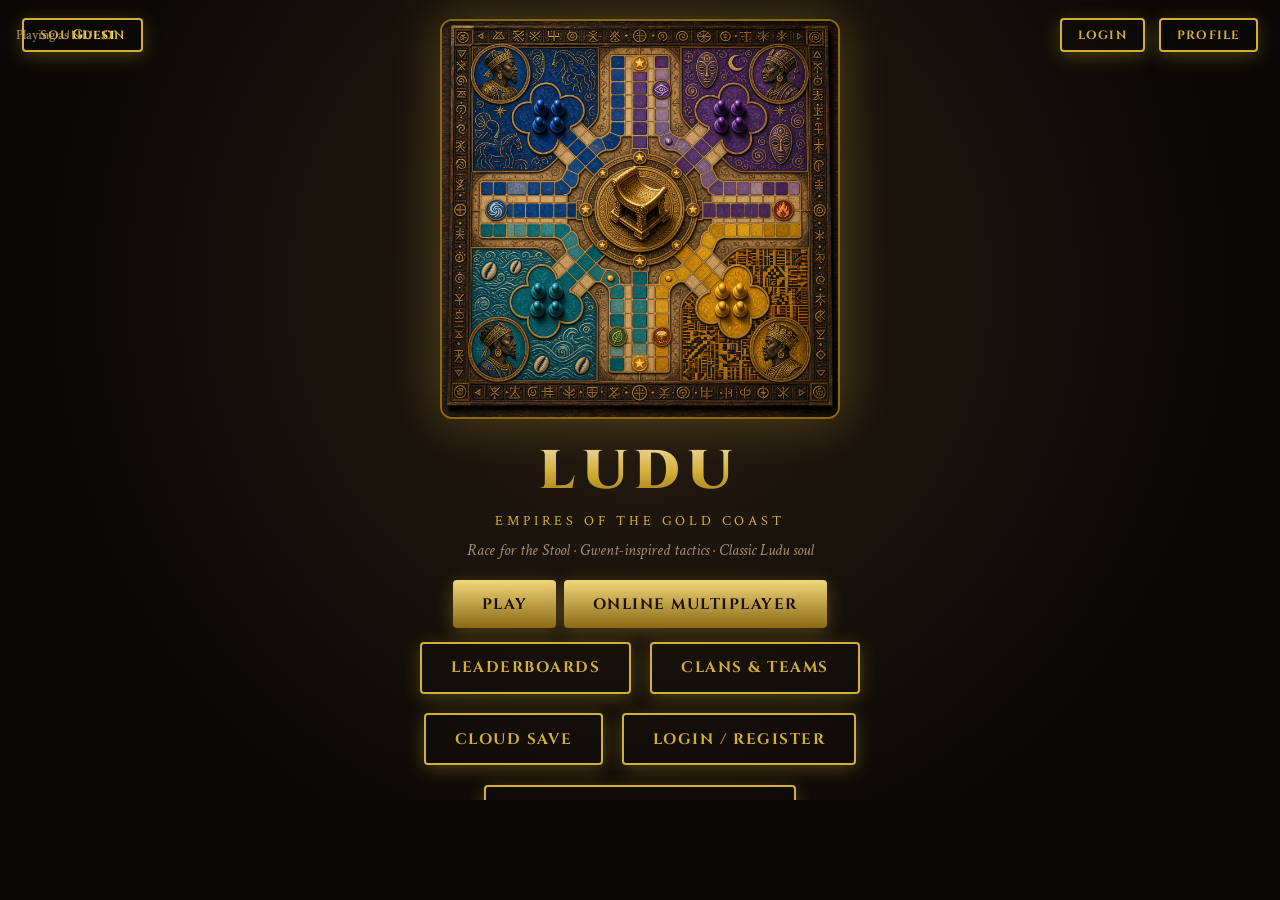
<file: 10_Playable_Digital_Game/demo_capture.html>
<!DOCTYPE html>
<html>
<head>
<meta charset="utf-8">
<title>Demo Capture</title>
<style>
  body{margin:0;background:#0a0806;font-family:system-ui}
  iframe{width:1280px;height:800px;border:0}
</style>
</head>
<body>
<iframe id="g" src="index.html"></iframe>
<script>
// Parent just loads game; capture is driven by puppeteer-like sequential pages via query
</script>
</body>
</html>
</file>
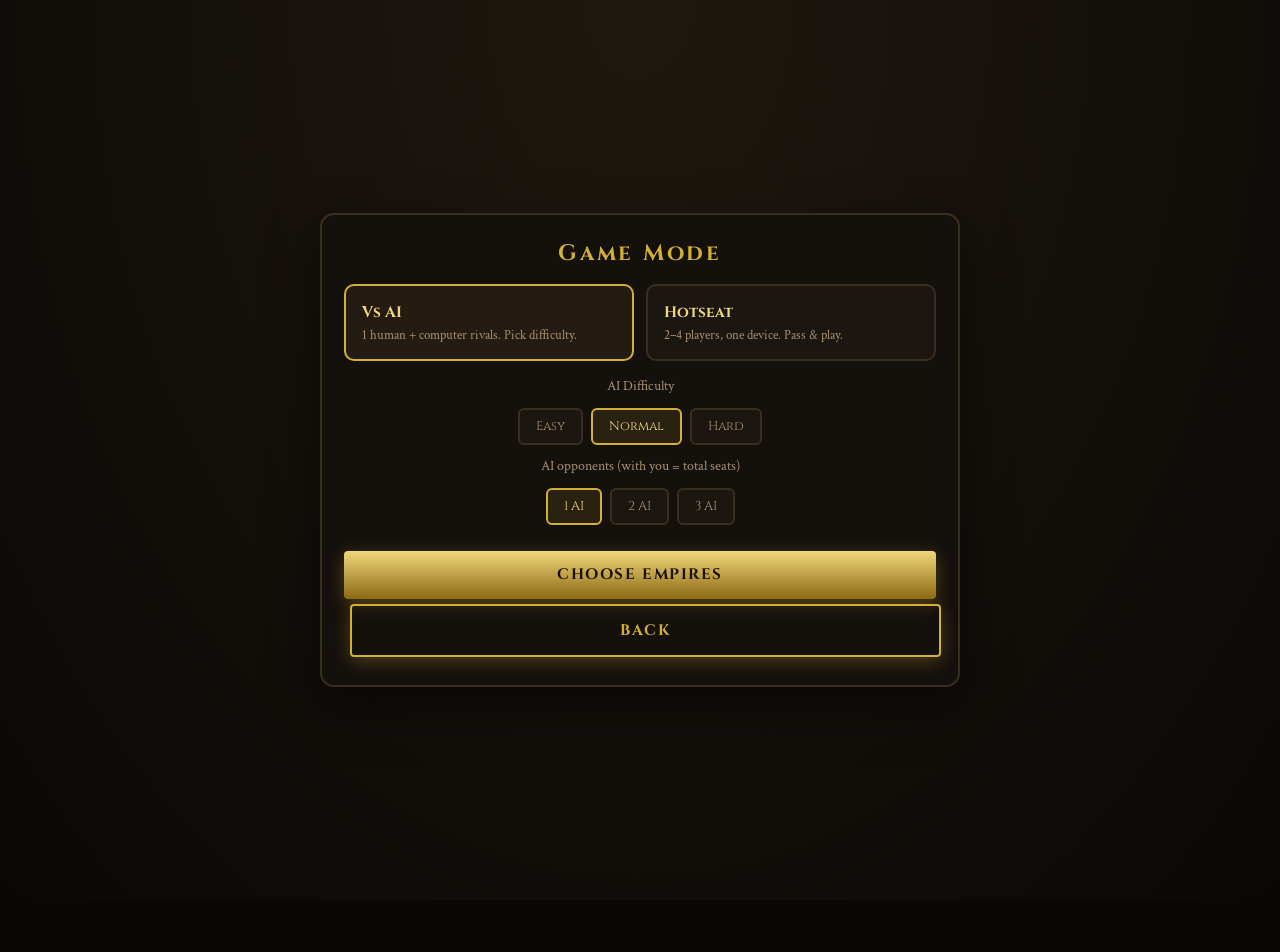
<file: 10_Playable_Digital_Game/demo_play.html>
<!DOCTYPE html>
<html lang="en">
<head>
<meta charset="UTF-8">
<meta name="viewport" content="width=device-width, initial-scale=1.0">
<title>LUDU: Empires of the Gold Coast</title>
<style>
@import url('https://fonts.googleapis.com/css2?family=Cinzel:wght@400;600;700;900&family=Crimson+Text:ital,wght@0,400;0,600;1,400&display=swap');
:root{
  --gold:#d4af37;--gold-l:#f0d77b;--gold-d:#8b6914;
  --bg:#0a0806;--panel:#14100c;--panel2:#1c1610;--text:#f5e6c8;--muted:#a89070;
  --ashanti:#c9a227;--dagbon:#3a7abd;--fante:#0d9a9e;--ewe:#9b4d96;
  --danger:#c44;--ok:#4a8;
}
*{box-sizing:border-box;margin:0;padding:0}
body{font-family:'Crimson Text',serif;background:var(--bg);color:var(--text);min-height:100vh;overflow-x:hidden}
h1,h2,h3,.cinzel{font-family:'Cinzel',serif}
button{font-family:'Cinzel',serif;cursor:pointer}
.screen{display:none;min-height:100vh}
.screen.active{display:flex;flex-direction:column}

/* Gwent-like cinematic overlays */
.fx-layer{position:fixed;inset:0;pointer-events:none;z-index:900}
.fx-flash{position:absolute;inset:0;background:#fff;opacity:0;transition:opacity .15s}
.fx-flash.on{opacity:.12}
.fx-banner{position:absolute;left:0;right:0;top:38%;text-align:center;
  font-family:'Cinzel',serif;font-size:clamp(1.4rem,4vw,2.4rem);letter-spacing:.2em;
  color:var(--gold-l);text-shadow:0 0 30px rgba(212,175,55,.8),0 4px 20px #000;
  opacity:0;transform:scale(.8);transition:.4s cubic-bezier(.2,1.2,.4,1);pointer-events:none}
.fx-banner.show{opacity:1;transform:scale(1)}
.card-fly{position:fixed;z-index:950;width:100px;height:140px;border-radius:8px;overflow:hidden;
  border:2px solid var(--gold);box-shadow:0 0 40px rgba(212,175,55,.6);pointer-events:none;
  transition:transform .55s cubic-bezier(.2,.8,.2,1),opacity .55s}
.shake{animation:boardShake .4s ease}
@keyframes boardShake{0%,100%{transform:translate(0)}20%{transform:translate(-4px,2px)}40%{transform:translate(4px,-2px)}60%{transform:translate(-3px,-1px)}80%{transform:translate(3px,1px)}}
@keyframes pulseGold{0%,100%{box-shadow:0 0 0 0 rgba(212,175,55,.5)}50%{box-shadow:0 0 20px 6px rgba(212,175,55,.35)}}
@keyframes drawIn{from{transform:translateY(40px) scale(.7);opacity:0}to{transform:none;opacity:1}}
@keyframes tokenHop{0%{transform:scale(1)}40%{transform:scale(1.35) translateY(-8px)}100%{transform:scale(1)}}
.token.hop{animation:tokenHop .35s ease}

/* Buttons */
.btn{background:linear-gradient(180deg,var(--gold-l),var(--gold-d));color:#1a1005;border:none;
  padding:.85rem 1.8rem;font-size:.95rem;font-weight:700;letter-spacing:.1em;border-radius:4px;
  transition:.25s;box-shadow:0 4px 18px rgba(212,175,55,.3);text-transform:uppercase}
.btn:hover{transform:translateY(-2px);box-shadow:0 8px 28px rgba(212,175,55,.5)}
.btn:disabled{opacity:.4;cursor:not-allowed;transform:none}
.btn-ghost{background:transparent;border:2px solid var(--gold);color:var(--gold);margin:.35rem}
.btn-ghost:hover{background:rgba(212,175,55,.12)}
.btn-sm{padding:.45rem 1rem;font-size:.75rem}
.btn-danger{background:linear-gradient(180deg,#c66,#722);color:#fff}

/* TITLE / HUB */
#hub-screen{justify-content:center;align-items:center;text-align:center;padding:1.2rem;
  background:radial-gradient(ellipse at 50% 30%,#2a1f12 0%,#0a0806 65%);position:relative}
#hub-screen .hero{width:min(400px,88vw);border-radius:12px;border:2px solid var(--gold-d);
  box-shadow:0 0 50px rgba(212,175,55,.3);margin-bottom:1rem}
#hub-screen h1{font-size:clamp(2rem,7vw,3.4rem);font-weight:900;letter-spacing:.14em;
  background:linear-gradient(180deg,#f5e6c8,var(--gold),var(--gold-d));
  -webkit-background-clip:text;-webkit-text-fill-color:transparent;background-clip:text}
.sub{letter-spacing:.28em;color:var(--gold);font-size:.85rem;text-transform:uppercase;margin:.25rem 0 .6rem}
.tag{font-style:italic;color:var(--muted);margin-bottom:1.2rem}
.hub-actions{display:flex;flex-wrap:wrap;gap:.5rem;justify-content:center;max-width:520px}
.user-bar{position:absolute;top:12px;right:16px;left:16px;display:flex;justify-content:space-between;align-items:center;
  font-size:.85rem;color:var(--muted);z-index:5}
.user-bar strong{color:var(--gold-l);font-family:'Cinzel',serif}
.badge-row{display:flex;gap:.35rem;flex-wrap:wrap;justify-content:center;margin:.6rem 0}

/* MODE / FACTION / LOGIN panels */
.panel-screen{justify-content:center;align-items:center;padding:1.2rem;
  background:radial-gradient(ellipse at top,#1f1810,#0a0806)}
.panel-card{background:var(--panel);border:2px solid #3a2e1f;border-radius:14px;padding:1.4rem;
  max-width:640px;width:100%;box-shadow:0 20px 50px rgba(0,0,0,.5)}
.panel-card h2{color:var(--gold);text-align:center;margin-bottom:1rem;letter-spacing:.12em;font-size:1.4rem}
.mode-grid{display:grid;grid-template-columns:1fr 1fr;gap:.7rem;margin-bottom:1rem}
.mode-btn{background:var(--panel2);border:2px solid #3a2e1f;border-radius:10px;padding:1rem;color:var(--text);
  text-align:left;transition:.2s}
.mode-btn:hover,.mode-btn.on{border-color:var(--gold);background:#241c12}
.mode-btn h3{color:var(--gold-l);font-size:.95rem;margin-bottom:.25rem}
.mode-btn p{font-size:.8rem;color:var(--muted);font-family:'Crimson Text',serif}
.diff-row{display:flex;gap:.5rem;justify-content:center;margin:.8rem 0;flex-wrap:wrap}
.diff-btn{padding:.5rem 1rem;border:2px solid #3a2e1f;background:var(--panel2);color:var(--muted);border-radius:6px;font-size:.8rem}
.diff-btn.on{border-color:var(--gold);color:var(--gold-l);background:#2a2210}
.faction-grid{display:grid;grid-template-columns:repeat(auto-fit,minmax(140px,1fr));gap:.7rem;margin:1rem 0}
.faction-card{background:var(--panel2);border:2px solid #3a2e1f;border-radius:10px;overflow:hidden;cursor:pointer;transition:.25s;text-align:center}
.faction-card:hover,.faction-card.on{border-color:var(--gold);transform:translateY(-3px);box-shadow:0 8px 24px rgba(212,175,55,.2)}
.faction-card img{width:100%;height:120px;object-fit:cover;object-position:top;display:block}
.faction-card .nm{padding:.45rem;font-size:.78rem;color:var(--gold-l);font-family:'Cinzel',serif}
.dot{display:inline-block;width:10px;height:10px;border-radius:50%;margin-right:3px;vertical-align:middle;border:1px solid #fff4}
input,select{width:100%;padding:.65rem .8rem;margin:.35rem 0 .7rem;background:#0d0a07;border:1px solid #3a2e1f;
  border-radius:6px;color:var(--text);font-family:'Crimson Text',serif;font-size:1rem}
input:focus{outline:none;border-color:var(--gold)}
label.field{display:block;text-align:left;font-size:.8rem;color:var(--muted);font-family:'Cinzel',serif;letter-spacing:.06em}
.form-hint{font-size:.8rem;color:var(--muted);margin-bottom:.8rem;text-align:center}
.err{color:#e66;font-size:.85rem;min-height:1.2em;text-align:center}

/* PROFILE / ACHIEVEMENTS */
.stat-grid{display:grid;grid-template-columns:repeat(3,1fr);gap:.5rem;margin:1rem 0}
.stat-box{background:var(--panel2);border:1px solid #3a2e1f;border-radius:8px;padding:.7rem;text-align:center}
.stat-box b{display:block;font-family:'Cinzel',serif;color:var(--gold);font-size:1.3rem}
.stat-box span{font-size:.7rem;color:var(--muted)}
.ach-list{max-height:280px;overflow-y:auto;text-align:left}
.ach{display:flex;gap:.7rem;padding:.55rem;border-bottom:1px solid #2a2218;align-items:center}
.ach.locked{opacity:.4}
.ach .ico{font-size:1.4rem;width:2rem;text-align:center}
.ach .tit{font-family:'Cinzel',serif;font-size:.8rem;color:var(--gold-l)}
.ach .desc{font-size:.75rem;color:var(--muted)}

/* GAME */
#game-screen{flex-direction:row;height:100vh;overflow:hidden}
.sidebar{width:240px;background:var(--panel);border-right:1px solid #3a2e1f;display:flex;flex-direction:column;
  padding:.65rem;overflow-y:auto}
.sidebar.right{border-right:none;border-left:1px solid #3a2e1f}
.main{flex:1;display:flex;flex-direction:column;background:#0e0c09;min-width:0}
.topbar{display:flex;justify-content:space-between;align-items:center;padding:.45rem .9rem;
  background:linear-gradient(90deg,#14100c,#1c1610);border-bottom:1px solid #3a2e1f;gap:.5rem;flex-wrap:wrap}
.pchip{display:flex;align-items:center;gap:.35rem;font-size:.8rem;padding:.25rem .5rem;border-radius:20px;
  border:1px solid #3a2e1f;opacity:.55}
.pchip.active{opacity:1;border-color:var(--gold);box-shadow:0 0 12px rgba(212,175,55,.25);animation:pulseGold 2s infinite}
.pchip .c{width:12px;height:12px;border-radius:50%;border:1px solid #fff5}
.turn-lbl{font-family:'Cinzel',serif;color:var(--gold);letter-spacing:.08em;font-size:.9rem}

.board-wrap{flex:1;display:flex;justify-content:center;align-items:center;padding:.35rem;min-height:0;position:relative}
#board{position:relative;width:min(540px,90vmin);height:min(540px,90vmin);border-radius:6px;overflow:hidden;
  border:2px solid var(--gold-d);box-shadow:0 0 40px rgba(212,175,55,.2)}
#board img.bg{width:100%;height:100%;object-fit:cover;display:block}
#overlay{position:absolute;inset:0}
.cell{position:absolute;width:5.5%;height:5.5%;border-radius:18%;border:1.5px solid transparent;
  z-index:5;cursor:pointer;transition:.15s}
.cell:hover,.cell.hl{border-color:var(--gold-l)!important;background:rgba(212,175,55,.22);box-shadow:0 0 12px rgba(212,175,55,.6)}
.cell.power{box-shadow:inset 0 0 6px rgba(100,180,255,.4)}
.cell.safe{border-color:rgba(255,220,100,.35)}
.token{position:absolute;width:5.2%;height:5.2%;border-radius:50%;border:2px solid rgba(255,255,255,.55);
  z-index:12;cursor:pointer;box-shadow:0 2px 8px #000a;transition:left .35s ease,top .35s ease,transform .2s}
.token:hover{transform:scale(1.2);z-index:20}
.token.sel{box-shadow:0 0 0 3px var(--gold-l),0 0 16px var(--gold);transform:scale(1.25);z-index:20}
.token .s{position:absolute;bottom:-9px;left:50%;transform:translateX(-50%);font-size:.5rem;background:#1a1005;
  color:var(--gold);padding:0 2px;border-radius:3px;font-family:'Cinzel',serif;white-space:nowrap;pointer-events:none}

.toast{position:absolute;top:10%;left:50%;transform:translateX(-50%) scale(.9);background:rgba(15,12,8,.96);
  border:2px solid var(--gold);border-radius:10px;padding:.7rem 1.3rem;z-index:80;opacity:0;pointer-events:none;
  transition:.35s;text-align:center;font-family:'Cinzel',serif;color:var(--gold-l);min-width:180px}
.toast.show{opacity:1;transform:translateX(-50%) scale(1)}
.toast .big{font-size:1.5rem;margin-bottom:.2rem}

.controls{display:flex;justify-content:center;align-items:center;gap:.8rem;padding:.5rem;background:#14100c;
  border-top:1px solid #3a2e1f;flex-wrap:wrap}
.die{width:42px;height:42px;border-radius:9px;border:2px solid var(--gold-d);background:linear-gradient(145deg,#2a2218,#14100c);
  display:flex;align-items:center;justify-content:center;font-family:'Cinzel',serif;font-size:1.25rem;color:var(--gold)}
.die.roll{animation:boardShake .35s infinite}
.hand{display:flex;gap:.35rem;justify-content:center;flex-wrap:wrap;min-height:110px;padding:.3rem .4rem .5rem;overflow-x:auto}
.card{width:74px;height:108px;border-radius:6px;overflow:hidden;border:2px solid #4a3c28;cursor:pointer;
  position:relative;flex-shrink:0;transition:.25s cubic-bezier(.2,1.2,.3,1);animation:drawIn .4s ease;background:#1a140f}
.card img{width:100%;height:100%;object-fit:cover}
.card:hover{transform:translateY(-14px) scale(1.05);border-color:var(--gold);z-index:20;
  box-shadow:0 12px 30px rgba(0,0,0,.5),0 0 20px rgba(212,175,55,.3)}
.card .lb{position:absolute;bottom:0;left:0;right:0;background:linear-gradient(transparent,rgba(0,0,0,.94));
  padding:.9rem .15rem .2rem;font-size:.5rem;text-align:center;color:var(--gold-l);font-family:'Cinzel',serif}

.sec{font-family:'Cinzel',serif;font-size:.65rem;letter-spacing:.1em;color:var(--gold);text-transform:uppercase;
  margin:.45rem 0 .25rem;border-bottom:1px solid #3a2e1f;padding-bottom:.15rem}
.log{flex:1;overflow-y:auto;font-size:.72rem;color:var(--muted);line-height:1.35;max-height:120px}
.log div{margin-bottom:.25rem;padding-left:.3rem;border-left:2px solid #3a2e1f}
.log .imp{color:var(--gold-l);border-left-color:var(--gold)}
.row{display:flex;justify-content:space-between;font-size:.76rem;margin:.15rem 0}
.row span:last-child{color:var(--gold);font-family:'Cinzel',serif;font-size:.7rem}
.thumb{width:100%;max-height:88px;object-fit:cover;object-position:top;border-radius:6px;border:1px solid #3a2e1f;margin-bottom:.25rem}

.modal{display:none;position:fixed;inset:0;background:rgba(0,0,0,.88);z-index:1000;justify-content:center;align-items:center;padding:1rem}
.modal.on{display:flex}
.modal .box{background:var(--panel);border:2px solid var(--gold-d);border-radius:12px;padding:1.4rem;max-width:520px;
  width:100%;max-height:90vh;overflow-y:auto;text-align:center;box-shadow:0 20px 60px #000}
.modal .box h2{color:var(--gold);margin-bottom:.7rem}
.modal .box p{color:#c9b89a;margin-bottom:.7rem;line-height:1.45}
.share-row{display:flex;gap:.5rem;justify-content:center;flex-wrap:wrap;margin:.8rem 0}

@media(max-width:960px){
  #game-screen{flex-direction:column;height:auto;min-height:100vh}
  .sidebar{width:100%;max-height:140px;border:none;border-bottom:1px solid #3a2e1f}
  .sidebar.right{order:3}
  #board{width:min(360px,92vw);height:min(360px,92vw)}
  .mode-grid{grid-template-columns:1fr}
}

/* Extra Gwent-inspired FX */
.fx-vignette{position:absolute;inset:0;background:radial-gradient(ellipse at center,transparent 40%,rgba(0,0,0,.55) 100%);opacity:0;transition:opacity .4s}
.fx-vignette.on{opacity:1}
.fx-nameplate{position:absolute;left:50%;top:22%;transform:translateX(-50%) translateY(-10px);opacity:0;
  background:linear-gradient(90deg,transparent,rgba(20,15,8,.92),transparent);padding:.5rem 2.5rem;
  font-family:'Cinzel',serif;letter-spacing:.25em;color:var(--gold-l);font-size:clamp(.9rem,2.5vw,1.2rem);
  border-top:1px solid var(--gold-d);border-bottom:1px solid var(--gold-d);transition:.45s;white-space:nowrap;pointer-events:none}
.fx-nameplate.show{opacity:1;transform:translateX(-50%) translateY(0)}
.str-pop{position:absolute;font-family:'Cinzel',serif;color:var(--gold-l);font-size:1.1rem;font-weight:700;
  text-shadow:0 0 12px #000,0 0 8px var(--gold);pointer-events:none;z-index:100;animation:strPop .9s forwards}
@keyframes strPop{0%{opacity:1;transform:translateY(0) scale(1)}100%{opacity:0;transform:translateY(-28px) scale(1.3)}}
.card.play-pulse{animation:cardPulse .4s ease}
@keyframes cardPulse{0%{transform:scale(1)}50%{transform:scale(1.15) translateY(-20px)}100%{transform:scale(1)}}
#board::after{content:'';position:absolute;inset:0;pointer-events:none;box-shadow:inset 0 0 60px rgba(0,0,0,.35);z-index:3}
.die.slam{animation:dieSlam .35s ease}
@keyframes dieSlam{0%{transform:scale(.5) rotate(-20deg)}60%{transform:scale(1.15)}100%{transform:scale(1) rotate(0)}}


/* Social / Cloud / MP / Clan */
.tabs{display:flex;gap:.35rem;flex-wrap:wrap;justify-content:center;margin-bottom:.8rem}
.tab{padding:.4rem .75rem;border:1px solid #3a2e1f;background:var(--panel2);color:var(--muted);
  border-radius:6px;font-size:.72rem;letter-spacing:.06em}
.tab.on{border-color:var(--gold);color:var(--gold-l);background:#2a2210}
.lb-row{display:flex;align-items:center;gap:.6rem;padding:.45rem .5rem;border-bottom:1px solid #2a2218;
  font-size:.85rem;text-align:left}
.lb-row .rank{font-family:'Cinzel',serif;color:var(--gold);width:1.6rem;text-align:center}
.lb-row .who{flex:1}
.lb-row .score{font-family:'Cinzel',serif;color:var(--gold-l)}
.lb-row.me{background:rgba(212,175,55,.08);border-left:2px solid var(--gold)}
.clan-card{background:var(--panel2);border:1px solid #3a2e1f;border-radius:8px;padding:.7rem;margin:.4rem 0;text-align:left}
.clan-card h4{font-family:'Cinzel',serif;color:var(--gold-l);font-size:.9rem}
.clan-card p{font-size:.78rem;color:var(--muted);margin:.2rem 0}
.room-code{font-family:'Cinzel',serif;font-size:1.6rem;letter-spacing:.3em;color:var(--gold);
  background:#0d0a07;padding:.5rem 1rem;border-radius:8px;border:1px solid var(--gold-d);display:inline-block;margin:.5rem 0}
.lobby-seat{display:flex;justify-content:space-between;align-items:center;padding:.4rem .5rem;border:1px solid #3a2e1f;
  border-radius:6px;margin:.3rem 0;font-size:.85rem}
.lobby-seat.filled{border-color:var(--gold-d);background:#1a1610}
.sync-pill{display:inline-flex;align-items:center;gap:.3rem;font-size:.7rem;padding:.2rem .5rem;border-radius:20px;
  border:1px solid #3a2e1f;color:var(--muted)}
.sync-pill.ok{border-color:#4a8;color:#6c6}
.sync-pill.pend{border-color:var(--gold-d);color:var(--gold)}
.sound-toggle{position:absolute;top:12px;left:16px;z-index:6}
.mini-list{max-height:220px;overflow-y:auto;text-align:left}

</style>
</head>
<body>
<div class="fx-layer"><div class="fx-vignette" id="fx-vignette"></div><div class="fx-flash" id="fx-flash"></div><div class="fx-banner" id="fx-banner"></div><div class="fx-nameplate" id="fx-nameplate"></div></div>

<!-- HUB -->
<div id="hub-screen" class="screen active">
  <div class="user-bar">
    <span id="hub-user">Playing as <strong>Guest</strong></span>
    <span>
      <button class="btn btn-ghost btn-sm" id="btn-login-top" onclick="showScreen('login-screen')">Login</button>
      <button class="btn btn-ghost btn-sm" onclick="showScreen('profile-screen')" id="btn-profile" style="display:none">Profile</button>
    </span>
  </div>
  <img class="hero" src="assets/board/board.jpg" alt="Board">
  <h1>LUDU</h1>
  <div class="sub">Empires of the Gold Coast</div>
  <p class="tag">Race for the Stool · Gwent-inspired tactics · Classic Ludu soul</p>
  <button class="btn btn-ghost btn-sm sound-toggle" id="sound-btn" onclick="AudioFX.toggle()">Sound: On</button>
  <div class="hub-actions">
    <button class="btn" onclick="AudioFX.ui();showScreen('mode-screen')">Play</button>
    <button class="btn" onclick="AudioFX.ui();showScreen('mp-screen')">Online Multiplayer</button>
    <button class="btn btn-ghost" onclick="AudioFX.ui();showScreen('lb-screen')">Leaderboards</button>
    <button class="btn btn-ghost" onclick="AudioFX.ui();showScreen('clan-screen')">Clans & Teams</button>
    <button class="btn btn-ghost" onclick="AudioFX.ui();showScreen('cloud-screen')">Cloud Save</button>
    <button class="btn btn-ghost" onclick="AudioFX.ui();showScreen('login-screen')">Login / Register</button>
    <button class="btn btn-ghost" onclick="AudioFX.ui();showScreen('profile-screen')">Profile & Achievements</button>
    <button class="btn btn-ghost" onclick="openModal('rules-modal')">How to Play</button>
    <button class="btn btn-ghost" onclick="openModal('share-modal')">Share</button>
  </div>
  <div class="badge-row" id="hub-badges"></div>
</div>

<!-- LOGIN -->
<div id="login-screen" class="screen panel-screen">
  <div class="panel-card">
    <h2>Account</h2>
    <p class="form-hint">Optional — play as guest anytime. Login unlocks saves, records, achievements & sharing identity.</p>
    <div style="display:flex;gap:.5rem;justify-content:center;margin-bottom:.8rem">
      <button class="btn btn-sm" id="tab-login" onclick="setAuthTab('login')">Login</button>
      <button class="btn btn-ghost btn-sm" id="tab-reg" onclick="setAuthTab('reg')">Register</button>
    </div>
    <div id="auth-login">
      <label class="field">Username</label>
      <input id="login-user" autocomplete="username" placeholder="Your name">
      <label class="field">Password</label>
      <input id="login-pass" type="password" autocomplete="current-password" placeholder="Password">
      <div class="err" id="login-err"></div>
      <button class="btn" style="width:100%" onclick="doLogin()">Enter the Gold Coast</button>
    </div>
    <div id="auth-reg" style="display:none">
      <label class="field">Username</label>
      <input id="reg-user" placeholder="Choose a name">
      <label class="field">Password</label>
      <input id="reg-pass" type="password" placeholder="Min 4 characters">
      <label class="field">Display name</label>
      <input id="reg-display" placeholder="Shown on leaderboards">
      <div class="err" id="reg-err"></div>
      <button class="btn" style="width:100%" onclick="doRegister()">Create Account</button>
    </div>
    <button class="btn btn-ghost" style="width:100%;margin-top:.6rem" onclick="playAsGuest()">Continue as Guest</button>
    <button class="btn btn-ghost" style="width:100%" onclick="showScreen('hub-screen')">Back</button>
  </div>
</div>

<!-- MODE -->
<div id="mode-screen" class="screen panel-screen">
  <div class="panel-card">
    <h2>Game Mode</h2>
    <div class="mode-grid">
      <button class="mode-btn on" id="mode-ai" onclick="setMode('ai')"><h3>Vs AI</h3><p>1 human + computer rivals. Pick difficulty.</p></button>
      <button class="mode-btn" id="mode-hot" onclick="setMode('hotseat')"><h3>Hotseat</h3><p>2–4 players, one device. Pass & play.</p></button>
    </div>
    <div id="ai-opts">
      <p style="text-align:center;color:var(--muted);font-size:.85rem;margin-bottom:.3rem">AI Difficulty</p>
      <div class="diff-row">
        <button class="diff-btn" data-d="easy" onclick="setDiff('easy')">Easy</button>
        <button class="diff-btn on" data-d="normal" onclick="setDiff('normal')">Normal</button>
        <button class="diff-btn" data-d="hard" onclick="setDiff('hard')">Hard</button>
      </div>
      <p style="text-align:center;color:var(--muted);font-size:.85rem">AI opponents (with you = total seats)</p>
      <div class="diff-row">
        <button class="diff-btn on" data-n="1" onclick="setAICount(1)">1 AI</button>
        <button class="diff-btn" data-n="2" onclick="setAICount(2)">2 AI</button>
        <button class="diff-btn" data-n="3" onclick="setAICount(3)">3 AI</button>
      </div>
    </div>
    <div id="hot-opts" style="display:none">
      <p style="text-align:center;color:var(--muted);font-size:.85rem">Players at the table</p>
      <div class="diff-row">
        <button class="diff-btn on" data-p="2" onclick="setHotCount(2)">2</button>
        <button class="diff-btn" data-p="3" onclick="setHotCount(3)">3</button>
        <button class="diff-btn" data-p="4" onclick="setHotCount(4)">4</button>
      </div>
    </div>
    <button class="btn" style="width:100%;margin-top:.8rem" onclick="showScreen('faction-screen')">Choose Empires</button>
    <button class="btn btn-ghost" style="width:100%" onclick="showScreen('hub-screen')">Back</button>
  </div>
</div>

<!-- FACTION -->
<div id="faction-screen" class="screen panel-screen">
  <div class="panel-card" style="max-width:720px">
    <h2 id="faction-title">Choose Your Empire</h2>
    <p id="faction-hint" class="form-hint">Pick a faction for seat 1</p>
    <div class="faction-grid" id="faction-grid"></div>
    <div id="seat-summary" style="font-size:.85rem;color:var(--muted);margin:.5rem 0;text-align:left"></div>
    <button class="btn" style="width:100%" id="begin-btn" onclick="beginGame()" disabled>Begin the Race</button>
    <button class="btn btn-ghost" style="width:100%" onclick="showScreen('mode-screen')">Back</button>
  </div>
</div>

<!-- PROFILE -->
<div id="profile-screen" class="screen panel-screen">
  <div class="panel-card">
    <h2>Profile</h2>
    <p id="prof-name" style="color:var(--gold-l);font-family:'Cinzel',serif"></p>
    <div class="stat-grid">
      <div class="stat-box"><b id="st-wins">0</b><span>Wins</span></div>
      <div class="stat-box"><b id="st-losses">0</b><span>Losses</span></div>
      <div class="stat-box"><b id="st-games">0</b><span>Games</span></div>
      <div class="stat-box"><b id="st-caps">0</b><span>Captures</span></div>
      <div class="stat-box"><b id="st-powers">0</b><span>Power-ups</span></div>
      <div class="stat-box"><b id="st-ach">0</b><span>Achievements</span></div>
    </div>
    <h3 class="cinzel" style="color:var(--gold);font-size:.9rem;margin:1rem 0 .5rem;letter-spacing:.1em">ACHIEVEMENTS</h3>
    <div class="ach-list" id="ach-list"></div>
    <div class="share-row">
      <button class="btn btn-sm" onclick="shareRecord()">Share Record</button>
      <button class="btn btn-ghost btn-sm" onclick="logout()">Logout</button>
    </div>
    <button class="btn btn-ghost" style="width:100%" onclick="showScreen('hub-screen')">Back</button>
  </div>
</div>


<!-- CLOUD SAVE -->
<div id="cloud-screen" class="screen panel-screen">
  <div class="panel-card" style="max-width:560px">
    <h2>Cloud Save</h2>
    <p class="form-hint">Login required to sync. Prototype uses a local cloud vault (same browser) with the same API shape as a real backend — swap CloudAPI base URL later for production.</p>
    <div style="text-align:center;margin:.5rem 0">
      <span class="sync-pill" id="cloud-status">● Offline vault</span>
    </div>
    <div class="stat-grid">
      <div class="stat-box"><b id="cloud-rev">0</b><span>Revision</span></div>
      <div class="stat-box"><b id="cloud-when">—</b><span>Last Sync</span></div>
      <div class="stat-box"><b id="cloud-size">—</b><span>Payload</span></div>
    </div>
    <button class="btn" style="width:100%;margin-top:.5rem" onclick="CloudSave.push()">Upload to Cloud</button>
    <button class="btn btn-ghost" style="width:100%" onclick="CloudSave.pull()">Download from Cloud</button>
    <button class="btn btn-ghost" style="width:100%" onclick="CloudSave.autoToggle()" id="cloud-auto-btn">Auto-sync: Off</button>
    <p id="cloud-msg" class="form-hint" style="margin-top:.6rem"></p>
    <button class="btn btn-ghost" style="width:100%" onclick="showScreen('hub-screen')">Back</button>
  </div>
</div>

<!-- LEADERBOARDS -->
<div id="lb-screen" class="screen panel-screen">
  <div class="panel-card" style="max-width:560px">
    <h2>Leaderboards</h2>
    <div class="tabs" id="lb-tabs">
      <button class="tab on" data-lb="global" onclick="LB.show('global')">Global</button>
      <button class="tab" data-lb="weekly" onclick="LB.show('weekly')">Weekly</button>
      <button class="tab" data-lb="seasonal" onclick="LB.show('seasonal')">Seasonal</button>
      <button class="tab" data-lb="friends" onclick="LB.show('friends')">Friends</button>
      <button class="tab" data-lb="clans" onclick="LB.show('clans')">Clan Wars</button>
      <button class="tab" data-lb="faction" onclick="LB.show('faction')">By Faction</button>
    </div>
    <p class="form-hint" id="lb-desc">All-time wins across the Gold Coast.</p>
    <div class="mini-list" id="lb-list"></div>
    <button class="btn" style="width:100%;margin-top:.7rem" onclick="LB.submitScore()">Submit My Score</button>
    <button class="btn btn-ghost" style="width:100%" onclick="LB.addFriend()">Add Friend (local)</button>
    <button class="btn btn-ghost" style="width:100%" onclick="showScreen('hub-screen')">Back</button>
  </div>
</div>

<!-- CLANS -->
<div id="clan-screen" class="screen panel-screen">
  <div class="panel-card" style="max-width:560px">
    <h2>Clans & Teams</h2>
    <p class="form-hint">Create or join a clan. Clan trophies feed the Clan Wars leaderboard.</p>
    <div id="clan-mine"></div>
    <label class="field">Create clan name</label>
    <input id="clan-name" placeholder="e.g. Golden Stool Guard">
    <label class="field">Tag (3–5 letters)</label>
    <input id="clan-tag" maxlength="5" placeholder="GSG">
    <button class="btn" style="width:100%" onclick="Clans.create()">Create Clan</button>
    <label class="field" style="margin-top:.8rem">Join by tag</label>
    <input id="clan-join" placeholder="TAG">
    <button class="btn btn-ghost" style="width:100%" onclick="Clans.join()">Join Clan</button>
    <h3 class="cinzel" style="color:var(--gold);font-size:.85rem;margin:1rem 0 .4rem;letter-spacing:.1em">TOP CLANS</h3>
    <div class="mini-list" id="clan-top"></div>
    <button class="btn btn-ghost" style="width:100%;margin-top:.5rem" onclick="showScreen('hub-screen')">Back</button>
  </div>
</div>

<!-- MULTIPLAYER -->
<div id="mp-screen" class="screen panel-screen">
  <div class="panel-card" style="max-width:560px">
    <h2>Online Multiplayer</h2>
    <p class="form-hint">Scaffolding for real-time play: rooms, seats, ready-check, and a socket-shaped NetAPI. This build simulates matchmaking locally; wire NetAPI.connect(url) to your server later.</p>
    <div class="mode-grid">
      <button class="mode-btn" onclick="MP.createRoom()"><h3>Create Room</h3><p>Host a private table. Share the code.</p></button>
      <button class="mode-btn" onclick="document.getElementById('mp-join-box').style.display='block'"><h3>Join Room</h3><p>Enter a friend's room code.</p></button>
    </div>
    <div id="mp-join-box" style="display:none;margin:.5rem 0">
      <input id="mp-code" placeholder="Room code e.g. STOOL" style="text-transform:uppercase">
      <button class="btn" style="width:100%" onclick="MP.joinRoom()">Join</button>
    </div>
    <button class="btn btn-ghost" style="width:100%" onclick="MP.quickMatch()">Quick Match (simulated)</button>
    <div id="mp-lobby" style="display:none;margin-top:1rem">
      <p style="color:var(--muted);font-size:.8rem">Room code</p>
      <div class="room-code" id="mp-room-code">----</div>
      <div id="mp-seats"></div>
      <label class="field">Your ready status</label>
      <button class="btn" style="width:100%" id="mp-ready-btn" onclick="MP.toggleReady()">Ready</button>
      <button class="btn btn-ghost" style="width:100%" onclick="MP.startIfReady()">Start When All Ready</button>
      <button class="btn btn-ghost btn-danger" style="width:100%;margin-top:.4rem" onclick="MP.leave()">Leave Room</button>
      <p class="form-hint" id="mp-net-status">NetAPI: simulated local bus</p>
    </div>
    <button class="btn btn-ghost" style="width:100%;margin-top:.6rem" onclick="showScreen('hub-screen')">Back</button>
  </div>
</div>


<!-- GAME -->
<div id="game-screen" class="screen">
  <div class="sidebar">
    <div class="sec">Table</div>
    <div id="seat-list"></div>
    <div class="sec">Your / Active Hand Note</div>
    <div id="active-fx" style="font-size:.78rem;color:var(--muted)">No effects</div>
    <div class="sec">Battle Log</div>
    <div class="log" id="game-log"></div>
    <button class="btn btn-ghost btn-sm" style="margin-top:auto;width:100%" onclick="openModal('rules-modal')">Rules</button>
    <button class="btn btn-ghost btn-sm" style="width:100%" onclick="confirmQuit()">Quit</button>
  </div>
  <div class="main">
    <div class="topbar" id="topbar"></div>
    <div class="board-wrap">
      <div id="board">
        <img class="bg" src="assets/board/board.jpg" alt="">
        <div id="overlay"></div>
        <div class="toast" id="toast"><div class="big" id="toast-ico"></div><div id="toast-txt"></div></div>
      </div>
    </div>
    <div class="controls">
      <div class="die" id="die1">?</div>
      <div class="die" id="die2">?</div>
      <button class="btn" id="roll-btn" onclick="rollDice()">Roll</button>
      <button class="btn btn-ghost" id="end-btn" onclick="endTurn()" style="display:none">End Turn</button>
      <button class="btn btn-ghost btn-sm" id="leader-btn" onclick="useLeader()">Leader</button>
      <span id="moves-lbl" style="font-size:.78rem;color:var(--muted)"></span>
    </div>
    <div class="sec" style="text-align:center;border:none;margin:0;padding:.2rem">Hand — Gwent-style tactics cards</div>
    <div class="hand" id="hand"></div>
  </div>
  <div class="sidebar right">
    <div class="sec">Active Empire</div>
    <div id="side-active"></div>
    <div class="sec">Tokens</div>
    <div id="side-tokens"></div>
    <div class="sec">Power Legend</div>
    <div style="font-size:.7rem;color:var(--muted);line-height:1.5">
      🌪 Wind · 💧 Rain · 👁 Mist<br>🔥 Fire · 🥁 Drum · 🌿 Heal
    </div>
  </div>
</div>

<!-- MODALS -->
<div class="modal" id="rules-modal"><div class="box" style="text-align:left">
  <h2 style="text-align:center">How to Play</h2>
  <p>Classic <strong>Ludu</strong> race on a four-empire board. Get all 4 tokens from your colored yard to the <strong>Golden Stool</strong>.</p>
  <p>Roll → select token → advance. Capture weaker/equal foes. Land on power tiles. Play hand cards (Gwent-style). Leader once per game. Doubles = extra turn.</p>
  <p><span style="color:#c9a227">■ Ashanti</span> · <span style="color:#3a7abd">■ Dagbon</span> · <span style="color:#0d9a9e">■ Fante</span> · <span style="color:#9b4d96">■ Ewe</span></p>
  <div style="text-align:center"><button class="btn" onclick="closeModal('rules-modal')">Got it</button></div>
</div></div>

<div class="modal" id="share-modal"><div class="box">
  <h2>Share LUDU</h2>
  <p>Invite friends to race for the Golden Stool.</p>
  <div class="share-row">
    <button class="btn btn-sm" onclick="shareSocial('x')">X / Twitter</button>
    <button class="btn btn-sm" onclick="shareSocial('fb')">Facebook</button>
    <button class="btn btn-sm" onclick="shareSocial('wa')">WhatsApp</button>
    <button class="btn btn-ghost btn-sm" onclick="shareNative()">System Share</button>
  </div>
  <button class="btn btn-ghost" onclick="closeModal('share-modal')">Close</button>
</div></div>

<div class="modal" id="win-modal"><div class="box">
  <img id="win-img" src="assets/ui/victory.jpg" style="max-height:180px;border-radius:8px;border:1px solid #3a2e1f;margin-bottom:.6rem" alt="">
  <h2 id="win-title">Victory!</h2>
  <p id="win-text"></p>
  <div class="share-row">
    <button class="btn btn-sm" onclick="shareWin()">Share Victory</button>
    <button class="btn" onclick="location.reload()">Menu</button>
  </div>
</div></div>

<div class="modal" id="pass-modal"><div class="box">
  <h2>Pass the Device</h2>
  <p id="pass-text">Next player is ready.</p>
  <button class="btn" onclick="closeModal('pass-modal')">I'm Ready</button>
</div></div>

<div class="modal" id="ach-modal"><div class="box">
  <h2>Achievement Unlocked</h2>
  <p id="ach-modal-txt" style="font-size:1.2rem;color:var(--gold-l)"></p>
  <button class="btn" onclick="closeModal('ach-modal')">Glorious</button>
</div></div>

<script>
/* ============ PATH ALIGNED TO BOARD ART ============
   Board art layout (percent of board image):
   TL blue Dagbon yard ~12-28%,12-28%
   TR purple Ewe ~72-88%,12-28%
   BL teal Fante ~12-28%,72-88%
   BR gold Ashanti ~72-88%,72-88%
   Center stool ~50%,50%
   Paths: vertical/horizontal channels of the cross
*/
const FACTIONS = {
  ashanti:{id:'ashanti',name:'Ashanti',leader:'Osei Tutu I',color:'#c9a227',corner:'BR',
    img:'assets/leaders/Leader_Ashanti_Osei_Tutu_I.jpg',
    ability:'All tokens +3 Str this turn',
    // path entry index on shared ring + home stretch direction toward center from BR
    entry:0},
  fante:{id:'fante',name:'Fante',leader:'Nana Kobina Ansa',color:'#0d9a9e',corner:'BL',
    img:'assets/leaders/Leader_Fante_Nana_Kobina_Ansa.jpg',
    ability:'Draw 2 cards',entry:10},
  dagbon:{id:'dagbon',name:'Dagbon',leader:'Naa Gbewaa',color:'#3a7abd',corner:'TL',
    img:'assets/leaders/Leader_Dagbon_Naa_Gbewaa.jpg',
    ability:'Advance one token +6',entry:20},
  ewe:{id:'ewe',name:'Ewe',leader:'Togbui Sri',color:'#9b4d96',corner:'TR',
    img:'assets/leaders/Leader_Ewe_Togbui_Sri.jpg',
    ability:'Clear effects + bless yard',entry:30}
};
const FID_ORDER = ['ashanti','fante','dagbon','ewe'];

// Calibrated ring path (40 cells) following cross arms — visual % matching board art channels
const RING = (function(){
  // Path cells as % of board image — calibrated to the stylized Ludu cross art
  // Order: outer ring clockwise, 40 cells. Entry offsets: Ashanti=0, Fante=10, Dagbon=20, Ewe=30
  // Bottom arm (outer, near BR gold yard) → left along bottom → left arm → top → right → back
  const ringCoords = [
    // 0-9  BOTTOM arm / lower channel (Ashanti entry zone) — gold-teal path under stool
    [72,70],[68,74],[62,78],[56,80],[50,82],[44,80],[38,78],[32,74],[28,70],[30,66],
    // 10-19 LEFT arm (Fante entry) — teal-blue channel
    [28,60],[24,56],[20,52],[18,48],[18,44],[20,40],[24,36],[28,32],[32,28],[36,26],
    // 20-29 TOP arm (Dagbon entry) — blue-purple channel
    [40,22],[44,18],[50,16],[56,18],[60,22],[64,26],[68,30],[72,34],[74,38],[76,42],
    // 30-39 RIGHT arm (Ewe entry) — purple-gold channel
    [78,46],[80,50],[80,54],[78,58],[74,62],[70,66],[66,68],[62,68],[58,66],[54,64]
  ];
  const powers = {2:'wind',5:'heal',8:'rain',11:'fire',14:'mist',17:'drum',21:'wind',24:'heal',27:'rain',31:'fire',34:'mist',37:'drum'};
  return ringCoords.map((c,i)=>({x:c[0],y:c[1], power:powers[i]||null, safe:(i%5===0)}));
})();
const TRACK_LEN = RING.length; // 40
const HOME_LEN = 5;

// Yard slots per faction (4 tokens) — match clover yards on art
const YARD = {
  ashanti:[{x:74,y:74},{x:82,y:74},{x:74,y:82},{x:82,y:82}],
  fante:  [{x:18,y:74},{x:26,y:74},{x:18,y:82},{x:26,y:82}],
  dagbon: [{x:18,y:18},{x:26,y:18},{x:18,y:26},{x:26,y:26}],
  ewe:    [{x:74,y:18},{x:82,y:18},{x:74,y:26},{x:82,y:26}]
};
// Home stretch from colored arm into stool
function homeXY(fid, step){ // step 0..HOME_LEN-1 — colored column into Golden Stool
  const starts={ashanti:{x:62,y:62},fante:{x:38,y:62},dagbon:{x:38,y:38},ewe:{x:62,y:38}};
  const s=starts[fid];
  const t=(step+1)/(HOME_LEN+0.3);
  return {x:s.x+(50-s.x)*t, y:s.y+(50-s.y)*t};
}

const POWERS = {
  wind:{name:'Harmattan',ico:'🌪',desc:'Foes −1 on their next roll'},
  rain:{name:'Monsoon',ico:'💧',desc:'This token protected'},
  mist:{name:'Ancestral Mist',ico:'👁',desc:'Draw 1 · silence next foe'},
  fire:{name:'Ancestral Fire',ico:'🔥',desc:'Strongest non-hero foe on ring → yard'},
  drum:{name:'Talking Drum',ico:'🥁',desc:'Double this token Str'},
  heal:{name:'Grove Heal',ico:'🌿',desc:'Yard token +3 Str'}
};

const CARDS = [
  {id:'w1',name:'Harmattan',effect:'weather',img:'assets/cards/Weather_Harmattan_Winds.jpg'},
  {id:'w2',name:'Monsoon',effect:'no_cap',img:'assets/cards/Weather_Monsoon_Deluge.jpg'},
  {id:'w3',name:'Mist',effect:'silence',img:'assets/cards/Weather_Ancestral_Mist.jpg'},
  {id:'w4',name:'Clear Skies',effect:'clear',img:'assets/cards/Weather_Clear_Skies.jpg'},
  {id:'s1',name:'Shadow Courier',effect:'spy',img:'assets/cards/Spy_Shadow_Courier.jpg'},
  {id:'s2',name:'Cowrie Whisper',effect:'discard',img:'assets/cards/Spy_Cowrie_Whisperer.jpg'},
  {id:'m1',name:'Priestess',effect:'revive',img:'assets/cards/Medic_Priestess_of_the_Stool.jpg'},
  {id:'m2',name:'Healer',effect:'boost',img:'assets/cards/Medic_Healer_of_the_Grove.jpg'},
  {id:'x1',name:'Ancestral Fire',effect:'scorch',img:'assets/cards/Special_Ancestral_Fire_Scorch.jpg'},
  {id:'x2',name:'Talking Drum',effect:'horn',img:'assets/cards/Special_Talking_Drum_of_Victory_Horn.jpg'},
  {id:'x3',name:'War Elephant',effect:'elephant',img:'assets/cards/Special_War_Elephant_Charge.jpg'},
  {id:'x4',name:'Sankofa',effect:'sankofa',img:'assets/cards/Utility_Sankofa_Return.jpg'},
  {id:'x5',name:'Kente Bond',effect:'protect',img:'assets/cards/Special_Kente_Bond.jpg'},
];

const ACHIEVEMENTS = [
  {id:'first_win',name:'Claim the Stool',desc:'Win your first game',ico:'👑'},
  {id:'first_cap',name:'First Blood',desc:'Capture an enemy token',ico:'⚔️'},
  {id:'power_3',name:'Spirit Touched',desc:'Trigger 3 board power-ups in one game',ico:'✨'},
  {id:'hard_win',name:'Against the Odds',desc:'Win on Hard AI',ico:'🔥'},
  {id:'hotseat',name:'Palaver',desc:'Finish a 3+ player hotseat game',ico:'🪑'},
  {id:'all_home',name:'Full Court',desc:'Seat all 4 tokens on the Stool',ico:'🏆'},
  {id:'scorch',name:'Ancestral Wrath',desc:'Play Ancestral Fire / Fire power',ico:'🌋'},
  {id:'leader',name:'Royal Decree',desc:'Use a leader ability',ico:'📜'},
  {id:'games_5',name:'Regular at Court',desc:'Play 5 games',ico:'🎲'},
  {id:'win_streak_2',name:'Momentum',desc:'Win 2 games in a row',ico:'💫'},
  {id:'share',name:'Herald',desc:'Share the game or a victory',ico:'📢'},
  {id:'login',name:'Named Among Kings',desc:'Create or login to an account',ico:'🪪'},
];

/* ============ STORAGE / AUTH ============ */
const Store = {
  key:'ludu_gold_coast_v1',
  load(){try{return JSON.parse(localStorage.getItem(this.key))||{users:{},session:null};}catch(e){return{users:{},session:null};}},
  save(d){localStorage.setItem(this.key,JSON.stringify(d));},
  data:null,
  init(){this.data=this.load();},
  user(){const s=this.data.session;return s?this.data.users[s]:null;},
  ensureStats(u){
    if(!u.stats) u.stats={wins:0,losses:0,games:0,captures:0,powers:0,streak:0};
    if(!u.ach) u.ach=[];
    return u;
  }
};
Store.init();

let meta = {
  mode:'ai', // ai | hotseat
  difficulty:'normal',
  aiCount:1,
  hotCount:2,
  seats:[], // {factionId, isAI, name}
  pickIndex:0,
  picks:{}
};

let G = null; // live game state

/* ============ UI NAV ============ */
function showScreen(id){
  document.querySelectorAll('.screen').forEach(s=>s.classList.remove('active'));
  document.getElementById(id).classList.add('active');
  if(id==='hub-screen') refreshHub();
  if(id==='profile-screen') refreshProfile();
  if(id==='faction-screen') renderFactionPick();
  if(id==='mode-screen') syncModeUI();
  if(id==='cloud-screen') CloudSave.refreshUI();
  if(id==='lb-screen') LB.show(LB.current||'global');
  if(id==='clan-screen') Clans.refresh();
  if(id==='mp-screen') MP.refresh();
}
function openModal(id){document.getElementById(id).classList.add('on')}
function closeModal(id){document.getElementById(id).classList.remove('on')}
function refreshHub(){
  const u=Store.user();
  document.getElementById('hub-user').innerHTML = u
    ? `Signed in as <strong>${u.display||u.user}</strong>`
    : `Playing as <strong>Guest</strong>`;
  document.getElementById('btn-login-top').style.display = u?'none':'inline-block';
  document.getElementById('btn-profile').style.display = 'inline-block';
  const badges=document.getElementById('hub-badges');
  if(u){
    Store.ensureStats(u);
    badges.innerHTML = (u.ach||[]).slice(-5).map(id=>{
      const a=ACHIEVEMENTS.find(x=>x.id===id);
      return a?`<span title="${a.name}">${a.ico}</span>`:'';
    }).join(' ');
  } else badges.innerHTML='';
}

function setAuthTab(t){
  document.getElementById('auth-login').style.display=t==='login'?'block':'none';
  document.getElementById('auth-reg').style.display=t==='reg'?'block':'none';
  document.getElementById('tab-login').className=t==='login'?'btn btn-sm':'btn btn-ghost btn-sm';
  document.getElementById('tab-reg').className=t==='reg'?'btn btn-sm':'btn btn-ghost btn-sm';
}
function doRegister(){
  const user=(document.getElementById('reg-user').value||'').trim().toLowerCase();
  const pass=document.getElementById('reg-pass').value||'';
  const display=(document.getElementById('reg-display').value||user).trim();
  const err=document.getElementById('reg-err');
  if(user.length<2){err.textContent='Username too short';return;}
  if(pass.length<4){err.textContent='Password min 4 chars';return;}
  if(Store.data.users[user]){err.textContent='Username taken';return;}
  Store.data.users[user]=Store.ensureStats({user,pass,display,ach:['login'],stats:{wins:0,losses:0,games:0,captures:0,powers:0,streak:0}});
  Store.data.session=user;
  Store.save(Store.data);
  err.textContent='';
  fxBanner('Welcome, '+display);
  unlockAch('login');
  showScreen('hub-screen');
}
function doLogin(){
  const user=(document.getElementById('login-user').value||'').trim().toLowerCase();
  const pass=document.getElementById('login-pass').value||'';
  const err=document.getElementById('login-err');
  const u=Store.data.users[user];
  if(!u||u.pass!==pass){err.textContent='Invalid credentials';return;}
  Store.data.session=user;
  Store.save(Store.data);
  err.textContent='';
  unlockAch('login');
  showScreen('hub-screen');
}
function playAsGuest(){
  Store.data.session=null;
  Store.save(Store.data);
  showScreen('hub-screen');
}
function logout(){
  Store.data.session=null;
  Store.save(Store.data);
  showScreen('hub-screen');
}

function refreshProfile(){
  let u=Store.user();
  if(!u){
    // guest ephemeral view
    document.getElementById('prof-name').textContent='Guest — login to save progress';
    ['st-wins','st-losses','st-games','st-caps','st-powers','st-ach'].forEach(id=>document.getElementById(id).textContent='—');
  } else {
    Store.ensureStats(u);
    document.getElementById('prof-name').textContent=u.display||u.user;
    document.getElementById('st-wins').textContent=u.stats.wins;
    document.getElementById('st-losses').textContent=u.stats.losses;
    document.getElementById('st-games').textContent=u.stats.games;
    document.getElementById('st-caps').textContent=u.stats.captures;
    document.getElementById('st-powers').textContent=u.stats.powers;
    document.getElementById('st-ach').textContent=(u.ach||[]).length;
  }
  const list=document.getElementById('ach-list');
  const have=new Set((u&&u.ach)||[]);
  list.innerHTML=ACHIEVEMENTS.map(a=>`
    <div class="ach ${have.has(a.id)?'':'locked'}">
      <div class="ico">${a.ico}</div>
      <div><div class="tit">${a.name}</div><div class="desc">${a.desc}</div></div>
    </div>`).join('');
}

function unlockAch(id){
  const u=Store.user();
  if(!u) return;
  Store.ensureStats(u);
  if(u.ach.includes(id)) return;
  u.ach.push(id);
  Store.save(Store.data);
  const a=ACHIEVEMENTS.find(x=>x.id===id);
  if(a){
    document.getElementById('ach-modal-txt').textContent=`${a.ico} ${a.name}`;
    openModal('ach-modal');
    fxBanner(a.name); AudioFX.ach();
  }
}

/* ============ MODE / FACTION SETUP ============ */
function setMode(m){
  meta.mode=m;
  document.getElementById('mode-ai').classList.toggle('on',m==='ai');
  document.getElementById('mode-hot').classList.toggle('on',m==='hotseat');
  document.getElementById('ai-opts').style.display=m==='ai'?'block':'none';
  document.getElementById('hot-opts').style.display=m==='hotseat'?'block':'none';
}
function setDiff(d){
  meta.difficulty=d;
  document.querySelectorAll('.diff-btn[data-d]').forEach(b=>b.classList.toggle('on',b.dataset.d===d));
}
function setAICount(n){
  meta.aiCount=n;
  document.querySelectorAll('.diff-btn[data-n]').forEach(b=>b.classList.toggle('on',+b.dataset.n===n));
}
function setHotCount(n){
  meta.hotCount=n;
  document.querySelectorAll('.diff-btn[data-p]').forEach(b=>b.classList.toggle('on',+b.dataset.p===n));
}
function syncModeUI(){setMode(meta.mode);setDiff(meta.difficulty);}

function seatsNeeded(){
  if(meta.mode==='ai') return 1+meta.aiCount;
  return meta.hotCount;
}
function renderFactionPick(){
  meta.pickIndex=0; meta.picks={};
  updateFactionPickUI();
}
function updateFactionPickUI(){
  const need=seatsNeeded();
  const humanSeats = meta.mode==='hotseat' ? need : 1;
  const pickingHuman = meta.pickIndex < humanSeats;
  document.getElementById('faction-title').textContent = pickingHuman
    ? `Player ${meta.pickIndex+1} — Choose Empire`
    : 'Confirm Table';
  document.getElementById('faction-hint').textContent = pickingHuman
    ? `Seat ${meta.pickIndex+1} of ${humanSeats}${meta.mode==='ai'?' (you)':''}`
    : 'AI will fill remaining empires';
  const taken=Object.values(meta.picks);
  document.getElementById('faction-grid').innerHTML=FID_ORDER.map(id=>{
    const f=FACTIONS[id];
    const used=taken.includes(id);
    return `<div class="faction-card ${used?'on':''}" style="opacity:${used&&pickingHuman?0.45:1}" onclick="pickFaction('${id}')">
      <img src="${f.img}" alt=""><div class="nm"><span class="dot" style="background:${f.color}"></span>${f.name}</div></div>`;
  }).join('');
  const lines=[];
  for(let i=0;i<Object.keys(meta.picks).length;i++){
    const fid=meta.picks[i];
    if(fid) lines.push(`Seat ${i+1}: ${FACTIONS[fid].name}`);
  }
  document.getElementById('seat-summary').innerHTML=lines.join('<br>')||'No seats chosen yet';
  document.getElementById('begin-btn').disabled = Object.keys(meta.picks).length < humanSeats;
}
function pickFaction(id){
  const need=seatsNeeded();
  const humanSeats = meta.mode==='hotseat' ? need : 1;
  if(meta.pickIndex >= humanSeats) return;
  if(Object.values(meta.picks).includes(id)) return;
  meta.picks[meta.pickIndex]=id;
  meta.pickIndex++;
  if(meta.pickIndex < humanSeats) updateFactionPickUI();
  else {
    // auto-assign AI factions
    if(meta.mode==='ai'){
      const left=FID_ORDER.filter(f=>!Object.values(meta.picks).includes(f));
      for(let i=0;i<meta.aiCount;i++){
        meta.picks[1+i]=left[i];
      }
    }
    updateFactionPickUI();
  }
}

function beginGame(){
  const need=seatsNeeded();
  const seats=[];
  for(let i=0;i<need;i++){
    const fid=meta.picks[i];
    if(!fid){alert('Pick all human factions');return;}
    const isAI = meta.mode==='ai' ? i>0 : false;
    const u=Store.user();
    seats.push({
      factionId:fid,
      isAI,
      name: isAI ? `AI ${FACTIONS[fid].name}` : (meta.mode==='hotseat' ? `Player ${i+1}` : (u?(u.display||u.user):'You')),
      difficulty: meta.difficulty
    });
  }
  initGame(seats);
  showScreen('game-screen');
}

/* ============ GAME CORE ============ */
function mkDeck(){
  let d=[]; CARDS.forEach(c=>{d.push({...c});d.push({...c});});
  for(let i=d.length-1;i>0;i--){const j=Math.floor(Math.random()*(i+1));[d[i],d[j]]=[d[j],d[i]];}
  return d;
}
function draw(pl,n=1){
  for(let k=0;k<n;k++){
    if(!pl.deck.length){pl.deck=pl.discard;pl.discard=[];}
    if(pl.deck.length && pl.hand.length<7) pl.hand.push(pl.deck.pop());
  }
}

function initGame(seats){
  G={
    seats:seats.map((s,idx)=>{
      const f=FACTIONS[s.factionId];
      const pl={
        idx, isAI:s.isAI, name:s.name, difficulty:s.difficulty||'normal',
        faction:f, leaderUsed:false,
        tokens:[0,1,2,3].map(i=>({id:i,str:[5,7,9,12][i],hero:i===3,pos:'yard',track:null,home:null,temp:0,prot:false})),
        hand:[], deck:mkDeck(), discard:[],
        movePenalty:0, silenced:false,
        stats:{caps:0,powers:0}
      };
      draw(pl,5);
      return pl;
    }),
    turn:0,
    dice:[0,0], rolled:false, moves:[], sel:null,
    noCap:false, log:[],
    powersThisGame:0,
    over:false
  };
  buildBoard();
  updateAll();
  log(`Table set: ${G.seats.map(s=>s.name).join(' · ')}`,true);
  fxBanner('RACE FOR THE STOOL');
  AudioFX.turn();
  setTimeout(()=>fxNameplate(cur().name.toUpperCase()+' · '+cur().faction.name.toUpperCase()),900);
  maybePassDevice();
}

function log(msg,imp){
  G.log.unshift({msg,imp:!!imp});
  if(G.log.length>60) G.log.pop();
  const el=document.getElementById('game-log');
  if(el) el.innerHTML=G.log.map(e=>`<div class="${e.imp?'imp':''}">${e.msg}</div>`).join('');
}
function fxFlash(){const f=document.getElementById('fx-flash');f.classList.add('on');setTimeout(()=>f.classList.remove('on'),150);}
function fxBanner(t){
  const b=document.getElementById('fx-banner');b.textContent=t;b.classList.add('show');
  const v=document.getElementById('fx-vignette'); if(v){v.classList.add('on'); setTimeout(()=>v.classList.remove('on'),900);}
  setTimeout(()=>b.classList.remove('show'),1600);
}
function fxNameplate(t){
  const n=document.getElementById('fx-nameplate'); if(!n) return;
  n.textContent=t; n.classList.add('show');
  setTimeout(()=>n.classList.remove('show'),1400);
}
function fxStrPop(xPct,yPct,txt){
  const board=document.getElementById('board'); if(!board) return;
  const el=document.createElement('div'); el.className='str-pop'; el.textContent=txt;
  el.style.left=xPct+'%'; el.style.top=yPct+'%';
  board.appendChild(el); setTimeout(()=>el.remove(),900);
}
function toast(ico,txt){
  document.getElementById('toast-ico').textContent=ico;
  document.getElementById('toast-txt').textContent=txt;
  const t=document.getElementById('toast');t.classList.add('show');
  setTimeout(()=>t.classList.remove('show'),2000);
}
function shakeBoard(){const b=document.getElementById('board');b.classList.remove('shake');void b.offsetWidth;b.classList.add('shake');}

function absTrack(pl, trackPos){
  return ((pl.faction.entry + trackPos) % TRACK_LEN + TRACK_LEN) % TRACK_LEN;
}
function tokenXY(pl,tok){
  if(tok.pos==='done') return {x:50,y:50};
  if(tok.pos==='yard') return YARD[pl.faction.id][tok.id];
  if(tok.pos==='home') return homeXY(pl.faction.id, tok.home||0);
  const a=absTrack(pl, tok.track||0);
  return {x:RING[a].x, y:RING[a].y};
}

function buildBoard(){
  const ov=document.getElementById('overlay'); ov.innerHTML='';
  RING.forEach((c,i)=>{
    const d=document.createElement('div');
    d.className='cell'+(c.power?' power':'')+(c.safe?' safe':'');
    d.style.left=`calc(${c.x}% - 2.75%)`; d.style.top=`calc(${c.y}% - 2.75%)`;
    d.title=c.power?POWERS[c.power].name:(c.safe?'Safe':'Path '+i);
    d.onclick=()=>{ if(G&&G.sel!=null) advanceSelected(); };
    ov.appendChild(d);
  });
  renderTokens();
}
function renderTokens(){
  document.querySelectorAll('.token').forEach(t=>t.remove());
  const ov=document.getElementById('overlay');
  G.seats.forEach(pl=>{
    pl.tokens.forEach(tok=>{
      const xy=tokenXY(pl,tok);
      const el=document.createElement('div');
      el.className='token'+(G.sel===pl.idx+'-'+tok.id?' sel':'');
      el.style.background=pl.faction.color;
      el.style.left=`calc(${xy.x}% - 2.6%)`;
      el.style.top=`calc(${xy.y}% - 2.6%)`;
      const str=tok.str+(tok.temp||0);
      el.innerHTML=`<span class="s">${str}${tok.hero?'★':''}</span>`;
      el.onclick=e=>{e.stopPropagation();onTok(pl.idx,tok.id);};
      ov.appendChild(el);
    });
  });
}

function cur(){return G.seats[G.turn];}
function onTok(pi,ti){
  if(G.over) return;
  const pl=G.seats[pi];
  if(pi!==G.turn || pl.isAI) return;
  if(!G.rolled && !G.moves.length){log('Roll first');return;}
  const key=pi+'-'+ti;
  if(G.sel===key) advanceSelected();
  else {G.sel=key; renderTokens(); log(`${pl.name}: token ${ti+1} selected`);}
}

function advanceSelected(){
  if(G.sel==null||!G.moves.length) return;
  const [pi,ti]=G.sel.split('-').map(Number);
  if(pi!==G.turn) return;
  moveToken(pi,ti,G.moves.shift());
  G.sel=null;
  updateAll();
}

function moveToken(pi,ti,steps){
  const pl=G.seats[pi];
  const tok=pl.tokens[ti];
  if(pl.movePenalty){steps=Math.max(1,steps-pl.movePenalty);}
  if(tok.pos==='yard'){
    tok.pos='track'; tok.track=0;
    log(`${pl.name} token ${ti+1} leaves yard!`,true);
    fxFlash(); AudioFX.move();
  } else if(tok.pos==='track'){
    tok.track=(tok.track||0)+steps;
    if(tok.track>=TRACK_LEN){
      tok.pos='home'; tok.home=Math.min(tok.track-TRACK_LEN, HOME_LEN-1); tok.track=null;
      log(`${pl.name} enters final path`);
    } else {
      const a=absTrack(pl,tok.track);
      const cell=RING[a];
      if(cell.safe) tok.prot=true;
      if(cell.power) triggerPower(pl,tok,cell.power);
      checkCap(pl,tok);
    }
  } else if(tok.pos==='home'){
    tok.home=(tok.home||0)+1;
    if(tok.home>=HOME_LEN){
      tok.pos='done';
      log(`${pl.name} token reaches the Golden Stool!`,true);
      fxBanner('STOOL CLAIMED');
      fxFlash(); shakeBoard();
      checkWin(pl);
    }
  }
  // hop anim
  setTimeout(()=>{
    renderTokens();
    document.querySelectorAll('.token').forEach(el=>{
      // lightweight: all tokens re-rendered
    });
  },10);
  renderTokens();
  const els=document.querySelectorAll('.token');
  els.forEach(el=>el.classList.add('hop'));
}

function triggerPower(pl,tok,key){
  const P=POWERS[key];
  toast(P.ico, P.name+' — '+P.desc);
  log(`⚡ ${P.name}: ${P.desc}`,true);
  fxFlash(); AudioFX.power();
  pl.stats.powers++;
  G.powersThisGame++;
  if(G.powersThisGame>=3) unlockAch('power_3');
  const others=G.seats.filter(s=>s.idx!==pl.idx);
  switch(key){
    case 'wind': others.forEach(o=>o.movePenalty=1); document.getElementById('active-fx').textContent='Wind: foes −1 next'; break;
    case 'rain': tok.prot=true; G.noCap=true; break;
    case 'mist': draw(pl,1); others.forEach(o=>o.silenced=true); break;
    case 'fire':{
      let best=null,hs=-1,bp=null;
      others.forEach(o=>o.tokens.forEach(t=>{
        if(t.pos==='track'&&!t.hero){const s=t.str+(t.temp||0);if(s>hs){hs=s;best=t;bp=o;}}
      }));
      if(best){best.pos='yard';best.track=null;best.home=null;log(`Fire banished Str ${hs}!`,true);shakeBoard();unlockAch('scorch');}
      break;
    }
    case 'drum': tok.temp=(tok.temp||0)+tok.str; {const xy=tokenXY(pl,tok); fxStrPop(xy.x,xy.y,'×2');} break;
    case 'heal':{
      const y=pl.tokens.find(t=>t.pos==='yard');
      if(y) y.temp=(y.temp||0)+3; else tok.temp=(tok.temp||0)+2;
      break;
    }
  }
  bumpStat('powers',1);
}

function checkCap(pl,tok){
  if(G.noCap||tok.pos!=='track') return;
  const a=absTrack(pl,tok.track||0);
  const str=tok.str+(tok.temp||0);
  G.seats.forEach(op=>{
    if(op.idx===pl.idx) return;
    op.tokens.forEach(ot=>{
      if(ot.pos!=='track'||ot.prot) return;
      if(absTrack(op,ot.track||0)===a){
        const os=ot.str+(ot.temp||0);
        if(str>=os){
          ot.pos='yard';ot.track=null;ot.home=null;ot.prot=false;
          pl.stats.caps++; log(`${pl.name} captured foe (Str ${os})!`,true);
          shakeBoard(); fxFlash(); AudioFX.capture(); bumpStat('captures',1); unlockAch('first_cap');
        } else {
          tok.pos='yard';tok.track=null;tok.home=null;
          log(`${pl.name} token captured!`,true); shakeBoard();
        }
      }
    });
  });
}

function checkWin(pl){
  if(!pl.tokens.every(t=>t.pos==='done')) return;
  G.over=true;
  unlockAch('all_home');
  const humanWin = !pl.isAI && (meta.mode==='hotseat' || pl.idx===0);
  if(meta.mode==='hotseat' && G.seats.length>=3) unlockAch('hotseat');
  if(humanWin && meta.mode==='ai' && meta.difficulty==='hard') unlockAch('hard_win');
  recordResult(pl);
  document.getElementById('win-title').textContent = pl.isAI ? 'Defeat' : 'Victory!';
  document.getElementById('win-text').textContent = `${pl.name} (${pl.faction.name}) claimed the Golden Stool!`;
  document.getElementById('win-img').src = pl.isAI ? 'assets/board/board.jpg' : 'assets/ui/victory.jpg';
  fxBanner(pl.isAI?'DEFEAT':'VICTORY');
  if(pl.isAI) AudioFX.lose(); else AudioFX.win();
  CloudSave.maybeAuto();
  openModal('win-modal');
}

function bumpStat(k,n){
  const u=Store.user(); if(!u) return;
  Store.ensureStats(u); u.stats[k]=(u.stats[k]||0)+n; Store.save(Store.data);
}
function recordResult(winner){
  const u=Store.user(); if(!u) return;
  Store.ensureStats(u);
  u.stats.games++;
  const you=G.seats.find(s=>!s.isAI && s.idx===0);
  // count human wins for seated player 0 in AI mode, or any non-AI winner in hotseat if session user played seat0 only tracked simply
  if(meta.mode==='ai'){
    if(winner.idx===0 && !winner.isAI){u.stats.wins++; u.stats.streak=(u.stats.streak||0)+1; unlockAch('first_win'); if(u.stats.streak>=2) unlockAch('win_streak_2');}
    else if(!winner.isAI===false && winner.idx!==0){/*ai won*/ u.stats.losses++; u.stats.streak=0;}
    else if(winner.isAI){u.stats.losses++; u.stats.streak=0;}
  } else {
    // hotseat: award win to account only if winner was seat named with account - seat0 preferred
    if(winner.idx===0){u.stats.wins++; unlockAch('first_win');}
    u.stats.games=Math.max(u.stats.games,1);
  }
  if(u.stats.games>=5) unlockAch('games_5');
  Store.save(Store.data);
  CloudSave.maybeAuto();
}

/* cards / leader / dice */
function rollDice(){
  const pl=cur();
  if(pl.isAI||G.over||(G.rolled&&G.moves.length)) return;
  const d1=document.getElementById('die1'),d2=document.getElementById('die2');
  d1.classList.add('roll');d2.classList.add('roll');
  document.getElementById('roll-btn').disabled=true;
  AudioFX.dice();
  setTimeout(()=>{
    let a=1+Math.floor(Math.random()*6),b=1+Math.floor(Math.random()*6);
    G.dice=[a,b]; d1.textContent=a;d2.textContent=b;
    d1.classList.remove('roll');d2.classList.remove('roll');
    d1.classList.add('slam');d2.classList.add('slam');
    setTimeout(()=>{d1.classList.remove('slam');d2.classList.remove('slam');},350);
    G.rolled=true;
    let moves=[a,b];
    if(pl.movePenalty){moves=moves.map(m=>Math.max(1,m-pl.movePenalty));}
    G.moves=moves;
    if(a===b) log('Doubles! Extra turn after.',true);
    log(`${pl.name} rolled ${a}+${b}`);
    document.getElementById('end-btn').style.display='inline-block';
    updateAll();
  },450);
}

function playCard(i){
  const pl=cur();
  if(pl.isAI||G.over||pl.silenced){if(pl.silenced)log('Silenced!');return;}
  const c=pl.hand[i]; if(!c) return;
  // Gwent-like fly animation
  cardFly(c.img); AudioFX.card();
  pl.hand.splice(i,1); pl.discard.push(c);
  applyCard(pl,c);
  updateAll(); renderTokens();
}
function cardFly(src){
  const el=document.createElement('div'); el.className='card-fly';
  el.innerHTML=`<img src="${src}" style="width:100%;height:100%;object-fit:cover">`;
  el.style.left='50%'; el.style.top='70%'; el.style.transform='translate(-50%,-50%) scale(.5)';
  document.body.appendChild(el);
  requestAnimationFrame(()=>{el.style.transform='translate(-50%,-120%) scale(1.1)';el.style.opacity='0';});
  setTimeout(()=>el.remove(),600);
  fxFlash();
}
function applyCard(pl,c){
  log(`Card — ${c.name}`,true);
  const foes=G.seats.filter(s=>s.idx!==pl.idx);
  switch(c.effect){
    case 'weather': foes.forEach(f=>f.movePenalty=1); break;
    case 'no_cap': G.noCap=true; break;
    case 'silence': foes.forEach(f=>f.silenced=true); break;
    case 'clear': G.noCap=false; G.seats.forEach(s=>s.movePenalty=0); document.getElementById('active-fx').textContent='Clear skies'; break;
    case 'spy': draw(pl,1); break;
    case 'discard': foes.forEach(f=>{if(f.hand.length){const i=Math.floor(Math.random()*f.hand.length);f.discard.push(f.hand.splice(i,1)[0]);}}); break;
    case 'revive':{const t=pl.tokens.find(t=>t.pos==='yard'); if(t) t.temp=(t.temp||0)+2; break;}
    case 'boost':{const t=pl.tokens.find(t=>t.pos!=='done')||pl.tokens[0]; t.temp=(t.temp||0)+4; break;}
    case 'scorch':{
      let best=null,hs=-1;
      foes.forEach(f=>f.tokens.forEach(t=>{if(t.pos==='track'&&!t.hero){const s=t.str+(t.temp||0);if(s>hs){hs=s;best=t;}}}));
      if(best){best.pos='yard';best.track=null;unlockAch('scorch');shakeBoard();}
      break;
    }
    case 'horn':{const t=pl.tokens.find(t=>t.pos!=='done')||pl.tokens[0]; t.temp=(t.temp||0)+t.str; break;}
    case 'elephant':{const t=pl.tokens.find(t=>t.pos!=='done')||pl.tokens[0]; t.temp=(t.temp||0)+5; break;}
    case 'sankofa':{
      let t=pl.tokens.find(t=>t.pos==='track')||pl.tokens.find(t=>t.pos==='yard');
      if(t){if(t.pos==='yard'){t.pos='track';t.track=2;} else t.track=(t.track||0)+3;}
      break;
    }
    case 'protect': G.noCap=true; break;
  }
}
function useLeader(){
  const pl=cur();
  if(pl.isAI||pl.leaderUsed||G.over) return;
  pl.leaderUsed=true;
  log(`LEADER — ${pl.faction.leader}!`,true);
  fxBanner(pl.faction.leader.toUpperCase()); fxNameplate('LEADER ABILITY'); fxFlash();
  unlockAch('leader');
  switch(pl.faction.id){
    case 'ashanti': pl.tokens.forEach(t=>t.temp=(t.temp||0)+3); break;
    case 'dagbon':{
      const t=pl.tokens.find(t=>t.pos==='track')||pl.tokens.find(t=>t.pos==='yard');
      if(t){if(t.pos==='yard'){t.pos='track';t.track=0;} t.track=(t.track||0)+6;}
      break;
    }
    case 'fante': draw(pl,2); break;
    case 'ewe':
      G.noCap=false; G.seats.forEach(s=>{s.movePenalty=0;s.silenced=false;});
      pl.tokens.filter(t=>t.pos==='yard').forEach(t=>t.temp=(t.temp||0)+2);
      break;
  }
  updateAll(); renderTokens();
}

function endTurn(){
  if(G.over) return;
  const pl=cur();
  const doubles=G.dice[0]===G.dice[1]&&G.dice[0]>0;
  pl.tokens.forEach(t=>{t.temp=0;t.prot=false;});
  pl.movePenalty=0;
  G.noCap=false; G.rolled=false; G.moves=[]; G.sel=null;
  document.getElementById('die1').textContent='?';
  document.getElementById('die2').textContent='?';
  document.getElementById('end-btn').style.display='none';
  document.getElementById('roll-btn').disabled=false;

  if(doubles && !pl.isAI){log('Doubles — go again!',true); draw(pl,1); updateAll(); return;}
  if(doubles && pl.isAI){log('AI doubles!'); updateAll(); setTimeout(()=>aiPlay(),500); return;}

  // next seat
  G.seats[G.turn].silenced=false;
  G.turn=(G.turn+1)%G.seats.length;
  log(`— ${cur().name}'s turn —`,true);
  fxNameplate(cur().name.toUpperCase()+' · '+cur().faction.name.toUpperCase());
  updateAll();
  maybePassDevice();
  if(cur().isAI) setTimeout(()=>aiPlay(),700);
  else draw(cur(),1);
}

function maybePassDevice(){
  const pl=cur();
  if(meta.mode==='hotseat' && !pl.isAI){
    document.getElementById('pass-text').textContent=`Pass the device to ${pl.name} (${pl.faction.name}).`;
    openModal('pass-modal');
  }
}

/* ============ AI (easy / normal / hard) ============ */
function aiPlay(){
  if(G.over||!cur().isAI) return;
  const pl=cur();
  const diff=pl.difficulty||meta.difficulty;

  // card play
  if(pl.hand.length && !pl.silenced){
    const playChance = diff==='easy'?0.25:diff==='hard'?0.7:0.45;
    if(Math.random()<playChance){
      let idx=0;
      if(diff==='hard'){
        const prio=['scorch','horn','elephant','weather','boost','sankofa','spy','revive','protect','discard'];
        // if any foe near home stretch prefer scorch/weather
        const threat=G.seats.some(s=>s.idx!==pl.idx&&s.tokens.some(t=>t.pos==='home'||(t.pos==='track'&&(t.track||0)>TRACK_LEN-8)));
        const order=threat?['scorch','weather','no_cap','horn',...prio]:prio;
        idx=pl.hand.findIndex(c=>order.includes(c.effect));
        if(idx<0) idx=Math.floor(Math.random()*pl.hand.length);
      } else if(diff==='normal'){
        const prio=['scorch','horn','boost','spy','sankofa'];
        idx=pl.hand.findIndex(c=>prio.includes(c.effect));
        if(idx<0) idx=Math.floor(Math.random()*pl.hand.length);
      } else idx=Math.floor(Math.random()*pl.hand.length);
      const c=pl.hand.splice(idx,1)[0]; pl.discard.push(c); applyCard(pl,c);
    }
  }
  // leader hard only sometimes
  if(diff==='hard' && !pl.leaderUsed && Math.random()<0.35){
    pl.leaderUsed=true;
    // simplified leader
    if(pl.faction.id==='ashanti') pl.tokens.forEach(t=>t.temp=(t.temp||0)+3);
    else if(pl.faction.id==='dagbon'){const t=pl.tokens.find(t=>t.pos!=='done'); if(t){if(t.pos==='yard'){t.pos='track';t.track=0;}else if(t.pos==='track')t.track+=6;}}
    else if(pl.faction.id==='fante') draw(pl,2);
    log(`AI Leader: ${pl.faction.leader}`);
  }

  setTimeout(()=>{
    let a=1+Math.floor(Math.random()*6),b=1+Math.floor(Math.random()*6);
    G.dice=[a,b];
    document.getElementById('die1').textContent=a;
    document.getElementById('die2').textContent=b;
    G.rolled=true;
    let moves=[a,b];
    if(pl.movePenalty) moves=moves.map(m=>Math.max(1,m-pl.movePenalty));
    G.moves=moves;
    log(`AI ${pl.name} rolled ${a}+${b}`); AudioFX.dice();
    setTimeout(()=>aiMoves(diff),400);
  },400);
}

function aiMoves(diff){
  const pl=cur();
  while(G.moves.length){
    const steps=G.moves[0];
    // choose token
    let candidates=pl.tokens.filter(t=>t.pos!=='done');
    if(!candidates.length) break;
    let tok;
    if(diff==='easy'){
      tok=candidates[Math.floor(Math.random()*candidates.length)];
    } else {
      // prefer track tokens near power or capture, then home, then yard
      const scored=candidates.map(t=>{
        let sc=0;
        if(t.pos==='home') sc+=50+(t.home||0)*10;
        if(t.pos==='track'){
          sc+=20+(t.track||0);
          const a=absTrack(pl,(t.track||0)+steps);
          if(RING[a]&&RING[a].power) sc+=diff==='hard'?25:10;
          // capture opportunity
          G.seats.forEach(op=>{
            if(op.idx===pl.idx) return;
            op.tokens.forEach(ot=>{
              if(ot.pos==='track'&&absTrack(op,ot.track||0)===a){
                if(t.str+(t.temp||0)>=ot.str+(ot.temp||0)) sc+=diff==='hard'?40:15;
              }
            });
          });
        }
        if(t.pos==='yard') sc+=5;
        if(t.hero) sc+=3;
        return {t,sc};
      });
      scored.sort((a,b)=>b.sc-a.sc);
      tok=scored[0].t;
    }
    G.moves.shift();
    moveToken(pl.idx, tok.id, steps);
  }
  renderTokens();
  updateAll();
  setTimeout(()=>{
    // end AI turn (handle doubles inside endTurn path for AI)
    const doubles=G.dice[0]===G.dice[1];
    pl.tokens.forEach(t=>{t.temp=0;t.prot=false;});
    pl.movePenalty=0; G.noCap=false; G.rolled=false; G.moves=[]; G.sel=null;
    document.getElementById('die1').textContent='?';
    document.getElementById('die2').textContent='?';
    if(doubles){log('AI doubles — again'); setTimeout(()=>aiPlay(),500); return;}
    pl.silenced=false;
    G.turn=(G.turn+1)%G.seats.length;
    log(`— ${cur().name}'s turn —`,true);
    fxNameplate(cur().name.toUpperCase()+' · '+cur().faction.name.toUpperCase());
    updateAll();
    maybePassDevice();
    if(cur().isAI) setTimeout(()=>aiPlay(),700);
    else {document.getElementById('roll-btn').disabled=false; draw(cur(),1); updateAll();}
  },500);
}

function updateAll(){
  if(!G) return;
  // topbar chips
  document.getElementById('topbar').innerHTML = G.seats.map(s=>`
    <div class="pchip ${s.idx===G.turn?'active':''}">
      <span class="c" style="background:${s.faction.color}"></span>
      ${s.name}${s.isAI?' (AI)':''}
    </div>`).join('') + `<div class="turn-lbl">${cur().name}</div>`;

  document.getElementById('seat-list').innerHTML = G.seats.map(s=>`
    <div class="row"><span><span class="dot" style="background:${s.faction.color}"></span>${s.name}</span>
    <span>${s.tokens.filter(t=>t.pos==='done').length}/4</span></div>`).join('');

  const pl=cur();
  document.getElementById('side-active').innerHTML=`
    <img class="thumb" src="${pl.faction.img}" alt="">
    <div style="font-family:Cinzel,serif;color:var(--gold-l);font-size:.85rem">${pl.faction.name}</div>
    <div style="font-size:.72rem;color:var(--muted)">${pl.faction.leader}</div>`;
  const st=t=>t.pos==='done'?'✅':t.pos==='yard'?'Yard':t.pos==='home'?`Home ${t.home}`:`T${(t.track||0)+1}`;
  document.getElementById('side-tokens').innerHTML=pl.tokens.map(t=>
    `<div class="row"><span>T${t.id+1} (${t.str}${t.hero?'★':''})</span><span>${st(t)}</span></div>`).join('');

  // hand only for human current
  const hand=document.getElementById('hand');
  if(!pl.isAI){
    hand.innerHTML=pl.hand.map((c,i)=>`
      <div class="card" onclick="playCard(${i})"><img src="${c.img}" alt=""><div class="lb">${c.name}</div></div>`).join('')||'<span style="color:var(--muted);font-size:.85rem">Empty hand</span>';
  } else {
    hand.innerHTML=`<span style="color:var(--muted);font-size:.85rem">AI thinking…</span>`;
  }
  document.getElementById('roll-btn').disabled = pl.isAI || G.over || (G.rolled && G.moves.length>0);
  document.getElementById('leader-btn').disabled = pl.isAI || pl.leaderUsed || G.over;
  document.getElementById('moves-lbl').textContent = G.moves.length?`Moves: ${G.moves.join(' · ')}`:'';
  renderTokens();
}

function confirmQuit(){
  if(confirm('Leave the race and return to menu?')) location.reload();
}

/* share */
const SHARE_TEXT='Race for the Golden Stool in LUDU: Empires of the Gold Coast — Ghanaian fantasy Ludu × Gwent tactics!';
function shareSocial(net){
  unlockAch('share');
  const url=encodeURIComponent(location.href.split('?')[0]);
  const text=encodeURIComponent(SHARE_TEXT);
  let href='#';
  if(net==='x') href=`https://twitter.com/intent/tweet?text=${text}&url=${url}`;
  if(net==='fb') href=`https://www.facebook.com/sharer/sharer.php?u=${url}`;
  if(net==='wa') href=`https://wa.me/?text=${text}%20${url}`;
  window.open(href,'_blank','noopener');
}
function shareNative(){
  unlockAch('share');
  if(navigator.share) navigator.share({title:'LUDU',text:SHARE_TEXT,url:location.href}).catch(()=>{});
  else shareSocial('x');
}
function shareRecord(){
  const u=Store.user();
  const t=u?`${u.display||u.user}: ${u.stats.wins}W / ${u.stats.losses}L on LUDU Gold Coast` : SHARE_TEXT;
  unlockAch('share');
  if(navigator.share) navigator.share({title:'LUDU Record',text:t}).catch(()=>{});
  else window.open('https://twitter.com/intent/tweet?text='+encodeURIComponent(t),'_blank');
}
function shareWin(){
  unlockAch('share');
  const t=`I claimed the Golden Stool in LUDU: Empires of the Gold Coast!`;
  if(navigator.share) navigator.share({title:'Victory',text:t}).catch(()=>{});
  else window.open('https://twitter.com/intent/tweet?text='+encodeURIComponent(t),'_blank');
}


/* ============================================================
   AUDIO (Web Audio — no external files)
   ============================================================ */
const AudioFX = {
  ctx:null, enabled:true, unlocked:false,
  ensure(){
    if(!this.ctx) this.ctx = new (window.AudioContext||window.webkitAudioContext)();
    if(this.ctx.state==='suspended') this.ctx.resume();
    this.unlocked=true;
  },
  toggle(){
    this.enabled=!this.enabled;
    const b=document.getElementById('sound-btn');
    if(b) b.textContent='Sound: '+(this.enabled?'On':'Off');
    if(this.enabled){this.ensure(); this.ui();}
  },
  tone(freq, dur, type='sine', gain=0.08, at=0){
    if(!this.enabled) return;
    try{
      this.ensure();
      const t=this.ctx.currentTime+at;
      const o=this.ctx.createOscillator();
      const g=this.ctx.createGain();
      o.type=type; o.frequency.setValueAtTime(freq,t);
      g.gain.setValueAtTime(gain,t);
      g.gain.exponentialRampToValueAtTime(0.001,t+dur);
      o.connect(g); g.connect(this.ctx.destination);
      o.start(t); o.stop(t+dur+0.02);
    }catch(e){}
  },
  noise(dur=0.08, gain=0.05){
    if(!this.enabled) return;
    try{
      this.ensure();
      const n=Math.floor(this.ctx.sampleRate*dur);
      const buf=this.ctx.createBuffer(1,n,this.ctx.sampleRate);
      const d=buf.getChannelData(0);
      for(let i=0;i<n;i++) d[i]=(Math.random()*2-1)*0.5;
      const s=this.ctx.createBufferSource(); s.buffer=buf;
      const g=this.ctx.createGain(); g.gain.value=gain;
      s.connect(g); g.connect(this.ctx.destination); s.start();
    }catch(e){}
  },
  ui(){ this.tone(880,0.05,'square',0.04); },
  dice(){ this.noise(0.06,0.07); this.tone(200,0.08,'triangle',0.06,0.02); this.tone(150,0.1,'triangle',0.05,0.06); },
  move(){ this.tone(420,0.07,'sine',0.05); this.tone(520,0.06,'sine',0.04,0.05); },
  capture(){ this.tone(180,0.12,'sawtooth',0.07); this.tone(90,0.2,'sawtooth',0.06,0.05); this.noise(0.1,0.06); },
  card(){ this.tone(660,0.08,'triangle',0.05); this.tone(880,0.1,'triangle',0.04,0.06); },
  power(){ this.tone(523,0.1,'sine',0.06); this.tone(659,0.1,'sine',0.05,0.08); this.tone(784,0.15,'sine',0.05,0.16); },
  win(){ [523,659,784,1046].forEach((f,i)=>this.tone(f,0.25,'triangle',0.07,i*0.12)); },
  lose(){ this.tone(300,0.2,'sawtooth',0.06); this.tone(200,0.3,'sawtooth',0.05,0.15); },
  turn(){ this.tone(392,0.1,'sine',0.05); this.tone(494,0.12,'sine',0.05,0.1); },
  ach(){ this.tone(784,0.1,'square',0.05); this.tone(988,0.15,'square',0.05,0.1); this.tone(1175,0.2,'square',0.04,0.2); },
};

// Unlock audio on first user gesture
['click','keydown','touchstart'].forEach(ev=>document.addEventListener(ev,()=>AudioFX.ensure(),{once:true}));

/* ============================================================
   CLOUD SAVE (API-shaped; local vault until real backend)
   ============================================================ */
const CloudAPI = {
  // Production: set base = 'https://api.yourgame.com'
  base: null, // null => local simulated cloud
  async put(user, payload){
    await delay(350+Math.random()*250);
    if(this.base){
      // return fetch(this.base+'/v1/save/'+user,{method:'PUT',headers:{'Content-Type':'application/json'},body:JSON.stringify(payload)}).then(r=>r.json());
    }
    const vault=JSON.parse(localStorage.getItem('ludu_cloud_vault')||'{}');
    const prev=vault[user]||{rev:0};
    const rev=(prev.rev||0)+1;
    vault[user]={rev, savedAt:Date.now(), payload};
    localStorage.setItem('ludu_cloud_vault', JSON.stringify(vault));
    return {ok:true, rev, savedAt:vault[user].savedAt};
  },
  async get(user){
    await delay(300+Math.random()*200);
    if(this.base){ /* fetch(this.base+'/v1/save/'+user) */ }
    const vault=JSON.parse(localStorage.getItem('ludu_cloud_vault')||'{}');
    return vault[user]||null;
  }
};
function delay(ms){return new Promise(r=>setTimeout(r,ms));}

const CloudSave = {
  auto:false,
  payload(){
    const u=Store.user();
    if(!u) return null;
    return {
      user:u.user, display:u.display, stats:u.stats, ach:u.ach,
      clanId:(u.clanId||null),
      settings:{sound:AudioFX.enabled},
      exportedAt:Date.now()
    };
  },
  async push(){
    const u=Store.user();
    const msg=document.getElementById('cloud-msg');
    if(!u){ if(msg) msg.textContent='Login required to use cloud save.'; AudioFX.ui(); return; }
    if(msg) msg.textContent='Uploading…';
    try{
      const res=await CloudAPI.put(u.user, this.payload());
      u.cloudRev=res.rev; u.cloudAt=res.savedAt;
      Store.save(Store.data);
      if(msg) msg.textContent='Uploaded · revision '+res.rev;
      this.refreshUI(); AudioFX.ach();
    }catch(e){ if(msg) msg.textContent='Upload failed'; }
  },
  async pull(){
    const u=Store.user();
    const msg=document.getElementById('cloud-msg');
    if(!u){ if(msg) msg.textContent='Login required.'; return; }
    if(msg) msg.textContent='Downloading…';
    try{
      const remote=await CloudAPI.get(u.user);
      if(!remote){ if(msg) msg.textContent='No cloud save found.'; return; }
      const p=remote.payload||{};
      if(p.stats) u.stats=p.stats;
      if(p.ach) u.ach=p.ach;
      if(p.display) u.display=p.display;
      if(p.clanId) u.clanId=p.clanId;
      u.cloudRev=remote.rev; u.cloudAt=remote.savedAt;
      Store.save(Store.data);
      if(msg) msg.textContent='Restored revision '+remote.rev;
      this.refreshUI(); refreshHub(); AudioFX.power();
    }catch(e){ if(msg) msg.textContent='Download failed'; }
  },
  autoToggle(){
    this.auto=!this.auto;
    const b=document.getElementById('cloud-auto-btn');
    if(b) b.textContent='Auto-sync: '+(this.auto?'On':'Off');
    AudioFX.ui();
  },
  maybeAuto(){ if(this.auto && Store.user()) this.push(); },
  refreshUI(){
    const u=Store.user();
    const st=document.getElementById('cloud-status');
    if(!u){ if(st){st.textContent='● Login required'; st.className='sync-pill';} return; }
    if(st){ st.textContent=u.cloudRev?'● Synced · rev '+u.cloudRev:'● Not uploaded yet'; st.className='sync-pill '+(u.cloudRev?'ok':'pend'); }
    const rev=document.getElementById('cloud-rev'); if(rev) rev.textContent=u.cloudRev||0;
    const when=document.getElementById('cloud-when');
    if(when) when.textContent=u.cloudAt? new Date(u.cloudAt).toLocaleString() : '—';
    const size=document.getElementById('cloud-size');
    if(size){ const p=this.payload(); size.textContent=p? (JSON.stringify(p).length+' B') : '—'; }
  }
};

/* ============================================================
   LEADERBOARDS (multi-style; local seed + player submit)
   ============================================================ */
const LB = {
  current:'global',
  seed(){
    let db=JSON.parse(localStorage.getItem('ludu_lb_v1')||'null');
    if(db) return db;
    const names=['Kofi Gold','Ama Storm','Yaw Drum','Efua Mist','Kojo Flame','Abena Tide','Nana Hawk','Serwaa Veil','Kwame Ash','Adwoa Reed'];
    const factions=['ashanti','fante','dagbon','ewe'];
    db={ global:[], weekly:[], seasonal:[], friends:[], clans:[], faction:{} };
    for(let i=0;i<12;i++){
      const e={name:names[i%names.length], score:1200-i*70-Math.floor(Math.random()*40), wins:40-i*2, faction:factions[i%4], rating:1800-i*55};
      db.global.push({...e});
      db.weekly.push({...e, score:Math.floor(e.score/3)+Math.floor(Math.random()*80)});
      db.seasonal.push({...e, score:e.score+Math.floor(Math.random()*100)});
    }
    db.friends=db.global.slice(0,5);
    factions.forEach(f=>{ db.faction[f]=db.global.filter(x=>x.faction===f).map(x=>({...x})); });
    // clans board filled from Clans store later
    db.clans=[];
    localStorage.setItem('ludu_lb_v1', JSON.stringify(db));
    return db;
  },
  save(db){ localStorage.setItem('ludu_lb_v1', JSON.stringify(db)); },
  desc:{
    global:'All-time ranking by prestige score (wins × 25 + captures × 3).',
    weekly:'Resets conceptually each week — highest activity this cycle.',
    seasonal:'Season of the Gold Coast — cumulative seasonal prestige.',
    friends:'Players you have marked as friends (local list).',
    clans:'Clan Wars — aggregate clan trophies vs other clans.',
    faction:'Filter by empire affinity (Ashanti / Fante / Dagbon / Ewe).'
  },
  show(type){
    this.current=type;
    document.querySelectorAll('#lb-tabs .tab').forEach(t=>t.classList.toggle('on', t.dataset.lb===type));
    const d=document.getElementById('lb-desc'); if(d) d.textContent=this.desc[type]||'';
    const db=this.seed();
    let rows=[];
    if(type==='clans'){
      rows = (Clans.list().length? Clans.list() : db.clans).map(c=>({name:`[${c.tag}] ${c.name}`, score:c.trophies||0, sub:(c.members||[]).length+' members'}));
      rows.sort((a,b)=>b.score-a.score);
    } else if(type==='faction'){
      // show best of each faction
      rows=[];
      ['ashanti','fante','dagbon','ewe'].forEach(f=>{
        const arr=(db.faction[f]||[]).slice().sort((a,b)=>b.score-a.score);
        if(arr[0]) rows.push({name:arr[0].name+' · '+f, score:arr[0].score, sub:FACTIONS[f].name});
      });
      rows.sort((a,b)=>b.score-a.score);
    } else {
      rows=(db[type]||db.global).slice().sort((a,b)=>b.score-a.score).map(e=>({name:e.name, score:e.score, sub:(e.wins!=null?e.wins+' wins':'')}));
    }
    const u=Store.user();
    const meName=u?(u.display||u.user):null;
    const list=document.getElementById('lb-list');
    if(!list) return;
    list.innerHTML=rows.slice(0,15).map((r,i)=>`
      <div class="lb-row ${meName&&r.name.startsWith(meName)?'me':''}">
        <div class="rank">${i+1}</div>
        <div class="who"><strong>${r.name}</strong><div style="font-size:.72rem;color:var(--muted)">${r.sub||''}</div></div>
        <div class="score">${r.score}</div>
      </div>`).join('') || '<p class="form-hint">Empty board — submit a score.</p>';
  },
  submitScore(){
    const u=Store.user();
    if(!u){ alert('Login required to submit scores.'); showScreen('login-screen'); return; }
    Store.ensureStats(u);
    const score=(u.stats.wins||0)*25+(u.stats.captures||0)*3+(u.stats.powers||0)+(u.ach||[]).length*5;
    const db=this.seed();
    const entry={name:u.display||u.user, score, wins:u.stats.wins||0, faction:u.favFaction||'ashanti', rating:1000+score};
    ['global','weekly','seasonal'].forEach(k=>{
      db[k]=db[k].filter(e=>e.name!==entry.name);
      db[k].push({...entry});
      db[k].sort((a,b)=>b.score-a.score);
    });
    // friends: add self
    db.friends=db.friends.filter(e=>e.name!==entry.name);
    db.friends.push({...entry});
    const f=entry.faction;
    if(!db.faction[f]) db.faction[f]=[];
    db.faction[f]=db.faction[f].filter(e=>e.name!==entry.name);
    db.faction[f].push({...entry});
    this.save(db);
    // clan trophies
    if(u.clanId) Clans.addTrophies(u.clanId, Math.max(5, Math.floor(score/20)));
    AudioFX.ach();
    this.show(this.current);
    unlockAch('share'); // herald spirit
    alert('Score submitted: '+score+' prestige');
    CloudSave.maybeAuto();
  },
  addFriend(){
    const u=Store.user();
    if(!u){ alert('Login required'); return; }
    const name=prompt('Friend display name to track on Friends board');
    if(!name) return;
    const db=this.seed();
    if(!db.friends.some(e=>e.name===name)) db.friends.push({name, score:0, wins:0, faction:'ashanti'});
    this.save(db); this.show('friends'); AudioFX.ui();
  }
};

/* ============================================================
   CLANS & TEAMS
   ============================================================ */
const Clans = {
  store(){ return JSON.parse(localStorage.getItem('ludu_clans_v1')||'{"clans":[]}'); },
  save(s){ localStorage.setItem('ludu_clans_v1', JSON.stringify(s)); },
  list(){ return this.store().clans||[]; },
  create(){
    const u=Store.user();
    if(!u){ alert('Login required to create a clan.'); showScreen('login-screen'); return; }
    const name=(document.getElementById('clan-name').value||'').trim();
    const tag=(document.getElementById('clan-tag').value||'').trim().toUpperCase();
    if(name.length<3){ alert('Name too short'); return; }
    if(tag.length<3||tag.length>5){ alert('Tag must be 3–5 letters'); return; }
    const s=this.store();
    if(s.clans.some(c=>c.tag===tag)){ alert('Tag taken'); return; }
    if(u.clanId){ alert('Leave your clan first (re-register clear or join overwrites)'); }
    const clan={id:'c_'+Date.now(), name, tag, leader:u.user, members:[u.user], trophies:100, createdAt:Date.now()};
    s.clans.push(clan);
    this.save(s);
    u.clanId=clan.id;
    Store.save(Store.data);
    AudioFX.ach();
    this.refresh();
    LB.show('clans');
  },
  join(){
    const u=Store.user();
    if(!u){ alert('Login required.'); showScreen('login-screen'); return; }
    const tag=(document.getElementById('clan-join').value||'').trim().toUpperCase();
    const s=this.store();
    const clan=s.clans.find(c=>c.tag===tag);
    if(!clan){ alert('Clan not found'); return; }
    // leave old
    if(u.clanId){
      const old=s.clans.find(c=>c.id===u.clanId);
      if(old) old.members=(old.members||[]).filter(m=>m!==u.user);
    }
    if(!clan.members.includes(u.user)) clan.members.push(u.user);
    u.clanId=clan.id;
    this.save(s); Store.save(Store.data);
    AudioFX.ui(); this.refresh();
  },
  addTrophies(id, n){
    const s=this.store();
    const c=s.clans.find(x=>x.id===id);
    if(c){ c.trophies=(c.trophies||0)+n; this.save(s); }
  },
  refresh(){
    const u=Store.user();
    const mine=document.getElementById('clan-mine');
    const s=this.store();
    if(!mine) return;
    if(u && u.clanId){
      const c=s.clans.find(x=>x.id===u.clanId);
      if(c){
        mine.innerHTML=`<div class="clan-card"><h4>[${c.tag}] ${c.name}</h4>
          <p>Trophies: <strong style="color:var(--gold)">${c.trophies||0}</strong> · Members: ${(c.members||[]).length}</p>
          <p>Leader: ${c.leader}</p>
          <button class="btn btn-ghost btn-sm" onclick="Clans.leave()">Leave Clan</button></div>`;
      } else mine.innerHTML='<p class="form-hint">Clan missing — create or join.</p>';
    } else mine.innerHTML='<p class="form-hint">You are not in a clan. Login and create/join one.</p>';
    const top=document.getElementById('clan-top');
    if(top){
      const rows=[...s.clans].sort((a,b)=>(b.trophies||0)-(a.trophies||0)).slice(0,8);
      top.innerHTML=rows.map((c,i)=>`<div class="lb-row"><div class="rank">${i+1}</div>
        <div class="who"><strong>[${c.tag}] ${c.name}</strong><div style="font-size:.72rem;color:var(--muted)">${(c.members||[]).length} members</div></div>
        <div class="score">${c.trophies||0}</div></div>`).join('')||'<p class="form-hint">No clans yet.</p>';
    }
  },
  leave(){
    const u=Store.user(); if(!u||!u.clanId) return;
    const s=this.store();
    const c=s.clans.find(x=>x.id===u.clanId);
    if(c) c.members=(c.members||[]).filter(m=>m!==u.user);
    u.clanId=null; this.save(s); Store.save(Store.data); this.refresh();
  }
};

/* ============================================================
   MULTIPLAYER SCAFFOLD (NetAPI + rooms + ready-check)
   ============================================================ */
const NetAPI = {
  mode:'simulated', // 'simulated' | 'socket'
  socket:null,
  handlers:{},
  connect(url){
    // Production:
    // this.socket=new WebSocket(url);
    // this.socket.onmessage=ev=>{ const msg=JSON.parse(ev.data); (this.handlers[msg.type]||[]).forEach(fn=>fn(msg)); };
    this.mode=url?'socket':'simulated';
    return Promise.resolve({ok:true, mode:this.mode});
  },
  on(type, fn){ (this.handlers[type]=this.handlers[type]||[]).push(fn); },
  send(type, data){
    if(this.mode==='socket' && this.socket) this.socket.send(JSON.stringify({type, data}));
    else {
      // simulate echo/bus for local fake peers
      setTimeout(()=> (this.handlers[type]||[]).forEach(fn=>fn({type, data})), 50);
    }
  }
};

const MP = {
  room:null,
  createRoom(){
    const u=Store.user();
    const code=('ST'+Math.random().toString(36).slice(2,6)).toUpperCase();
    this.room={
      code,
      host: u?u.user:'guest',
      seats:[
        {name:u?(u.display||u.user):'Host', ready:false, you:true, faction:null},
        {name:'— open —', ready:false, you:false, open:true},
        {name:'— open —', ready:false, you:false, open:true},
        {name:'— open —', ready:false, you:false, open:true},
      ]
    };
    // simulate 1 ghost joining later
    setTimeout(()=>{
      if(!this.room) return;
      const slot=this.room.seats.find(s=>s.open);
      if(slot){ slot.open=false; slot.name='Courier_'+Math.floor(Math.random()*90); slot.ready=Math.random()>0.5; }
      this.renderLobby();
    }, 1500);
    document.getElementById('mp-lobby').style.display='block';
    this.renderLobby();
    AudioFX.ui();
    NetAPI.send('room_create', {code});
  },
  joinRoom(){
    const code=(document.getElementById('mp-code').value||'').trim().toUpperCase();
    if(code.length<4){ alert('Enter a valid code'); return; }
    const u=Store.user();
    this.room={
      code,
      host:'remote',
      seats:[
        {name:'Host', ready:true, you:false},
        {name:u?(u.display||u.user):'You', ready:false, you:true},
        {name:'— open —', ready:false, open:true},
        {name:'— open —', ready:false, open:true},
      ]
    };
    document.getElementById('mp-lobby').style.display='block';
    this.renderLobby(); AudioFX.ui();
  },
  quickMatch(){
    // fake matchmaking delay
    const st=document.getElementById('mp-net-status');
    if(st) st.textContent='Matchmaking…';
    AudioFX.ui();
    setTimeout(()=>{
      this.createRoom();
      if(this.room){
        this.room.seats[1]={name:'Ranked_Rival', ready:true, you:false};
        this.room.seats[0].ready=true;
        this.renderLobby();
        if(st) st.textContent='Match found · simulated room '+this.room.code;
        AudioFX.turn();
      }
    }, 1200);
  },
  toggleReady(){
    if(!this.room) return;
    const me=this.room.seats.find(s=>s.you);
    if(me){ me.ready=!me.ready; this.renderLobby(); AudioFX.ui(); }
  },
  startIfReady(){
    if(!this.room) return;
    const filled=this.room.seats.filter(s=>!s.open);
    if(filled.length<2){ alert('Need at least 2 players'); return; }
    if(!filled.every(s=>s.ready)){ alert('Not all players are ready'); return; }
    // Launch hotseat-like game using filled seats as humans (scaffold — real MP would sync state via NetAPI)
    meta.mode='hotseat';
    meta.hotCount=Math.min(4, filled.length);
    const fids=['ashanti','fante','dagbon','ewe'];
    meta.picks={};
    filled.forEach((s,i)=>{ meta.picks[i]=fids[i%4]; });
    // build seats for beginGame path
    const seats=filled.map((s,i)=>({
      factionId:fids[i%4],
      isAI:false,
      name:s.name,
      difficulty:'normal'
    }));
    initGame(seats);
    showScreen('game-screen');
    fxBanner('ONLINE TABLE');
    AudioFX.power();
    log('Online scaffold: local co-op from room '+this.room.code+'. Wire NetAPI for true lockstep.', true);
  },
  leave(){
    this.room=null;
    document.getElementById('mp-lobby').style.display='none';
    AudioFX.ui();
  },
  renderLobby(){
    if(!this.room) return;
    document.getElementById('mp-room-code').textContent=this.room.code;
    document.getElementById('mp-seats').innerHTML=this.room.seats.map((s,i)=>`
      <div class="lobby-seat ${s.open?'':'filled'}">
        <span>Seat ${i+1}: ${s.name}${s.you?' (you)':''}</span>
        <span style="color:${s.ready?'#6c6':varMuted()}">${s.open?'Open':(s.ready?'Ready':'Not ready')}</span>
      </div>`).join('');
    const me=this.room.seats.find(s=>s.you);
    const btn=document.getElementById('mp-ready-btn');
    if(btn&&me) btn.textContent=me.ready?'Unready':'Ready';
    const st=document.getElementById('mp-net-status');
    if(st) st.textContent='NetAPI: '+NetAPI.mode+' · room '+this.room.code;
  },
  refresh(){
    if(this.room) { document.getElementById('mp-lobby').style.display='block'; this.renderLobby(); }
  }
};
function varMuted(){ return 'var(--muted)'; }


refreshHub();
</script>

<script>
// AUTO DEMO FOR SCREENSHOTS
window.__demoStep = 0;
window.__demoLabel = 'Loading';
const __steps = [
  {wait:600, label:'Hub', fn:()=>{}},
  {wait:500, label:'Mode select', fn:()=>showScreen('mode-screen')},
  {wait:400, label:'Hard AI x2', fn:()=>{setMode('ai');setDiff('hard');setAICount(2);}},
  {wait:600, label:'Pick empire', fn:()=>showScreen('faction-screen')},
  {wait:400, label:'Ashanti ready', fn:()=>{meta.mode='ai';meta.aiCount=2;meta.difficulty='hard';meta.picks={0:'ashanti',1:'dagbon',2:'fante'};updateFactionPickUI();}},
  {wait:1200, label:'Match starts', fn:()=>beginGame()},
  {wait:900, label:'Dice roll', fn:()=>rollDice()},
  {wait:800, label:'Token moves out', fn:()=>{if(!G)return;G.sel='0-0';if(G.moves&&G.moves.length)advanceSelected();else{G.moves=[6];moveToken(0,0,6);} renderTokens();updateAll();}},
  {wait:800, label:'Card played', fn:()=>{if(G&&G.seats[0].hand.length)playCard(0);}},
  {wait:600, label:'Leaderboards', fn:()=>showScreen('lb-screen')},
  {wait:500, label:'Multiplayer lobby', fn:()=>{showScreen('mp-screen');MP.createRoom();}},
  {wait:700, label:'Clans', fn:()=>showScreen('clan-screen')},
  {wait:500, label:'Cloud save', fn:()=>showScreen('cloud-screen')},
];
function __runDemo(){
  if(window.__demoStep >= __steps.length){ document.title='DEMO_DONE'; return; }
  const s=__steps[window.__demoStep];
  window.__demoLabel=s.label;
  document.title='DEMO_'+window.__demoStep+'_'+s.label.replace(/\s+/g,'_');
  try{ s.fn(); }catch(e){ console.error(e); }
  window.__demoStep++;
  setTimeout(__runDemo, s.wait);
}
window.addEventListener('load', ()=> setTimeout(__runDemo, 700));
</script>

</body>
</html>
</file>
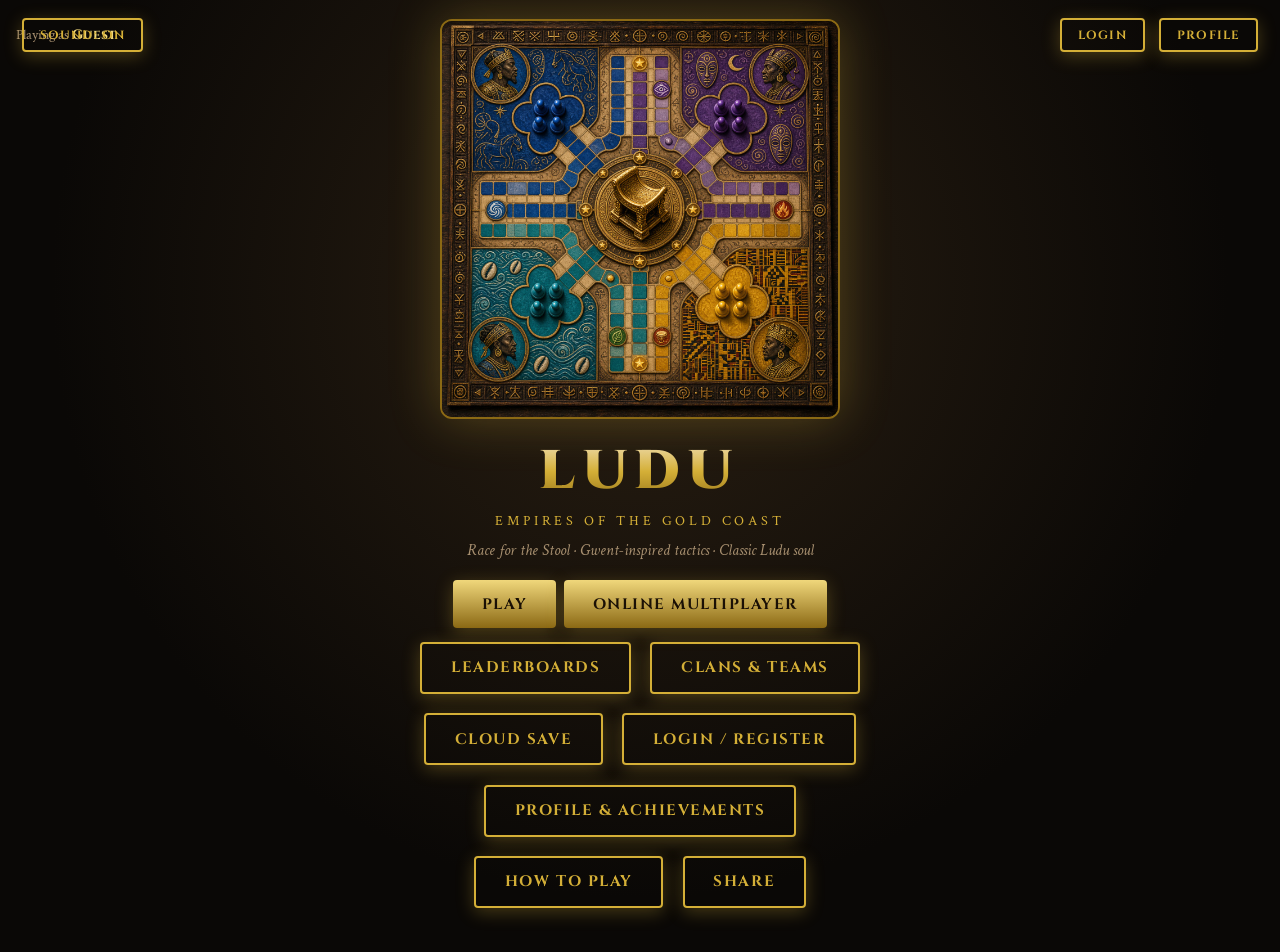
<file: 10_Playable_Digital_Game/demo_step.html>
<!DOCTYPE html>
<html lang="en">
<head>
<meta charset="UTF-8">
<meta name="viewport" content="width=device-width, initial-scale=1.0">
<title>LUDU: Empires of the Gold Coast</title>
<style>
@import url('https://fonts.googleapis.com/css2?family=Cinzel:wght@400;600;700;900&family=Crimson+Text:ital,wght@0,400;0,600;1,400&display=swap');
:root{
  --gold:#d4af37;--gold-l:#f0d77b;--gold-d:#8b6914;
  --bg:#0a0806;--panel:#14100c;--panel2:#1c1610;--text:#f5e6c8;--muted:#a89070;
  --ashanti:#c9a227;--dagbon:#3a7abd;--fante:#0d9a9e;--ewe:#9b4d96;
  --danger:#c44;--ok:#4a8;
}
*{box-sizing:border-box;margin:0;padding:0}
body{font-family:'Crimson Text',serif;background:var(--bg);color:var(--text);min-height:100vh;overflow-x:hidden}
h1,h2,h3,.cinzel{font-family:'Cinzel',serif}
button{font-family:'Cinzel',serif;cursor:pointer}
.screen{display:none;min-height:100vh}
.screen.active{display:flex;flex-direction:column}

/* Gwent-like cinematic overlays */
.fx-layer{position:fixed;inset:0;pointer-events:none;z-index:900}
.fx-flash{position:absolute;inset:0;background:#fff;opacity:0;transition:opacity .15s}
.fx-flash.on{opacity:.12}
.fx-banner{position:absolute;left:0;right:0;top:38%;text-align:center;
  font-family:'Cinzel',serif;font-size:clamp(1.4rem,4vw,2.4rem);letter-spacing:.2em;
  color:var(--gold-l);text-shadow:0 0 30px rgba(212,175,55,.8),0 4px 20px #000;
  opacity:0;transform:scale(.8);transition:.4s cubic-bezier(.2,1.2,.4,1);pointer-events:none}
.fx-banner.show{opacity:1;transform:scale(1)}
.card-fly{position:fixed;z-index:950;width:100px;height:140px;border-radius:8px;overflow:hidden;
  border:2px solid var(--gold);box-shadow:0 0 40px rgba(212,175,55,.6);pointer-events:none;
  transition:transform .55s cubic-bezier(.2,.8,.2,1),opacity .55s}
.shake{animation:boardShake .4s ease}
@keyframes boardShake{0%,100%{transform:translate(0)}20%{transform:translate(-4px,2px)}40%{transform:translate(4px,-2px)}60%{transform:translate(-3px,-1px)}80%{transform:translate(3px,1px)}}
@keyframes pulseGold{0%,100%{box-shadow:0 0 0 0 rgba(212,175,55,.5)}50%{box-shadow:0 0 20px 6px rgba(212,175,55,.35)}}
@keyframes drawIn{from{transform:translateY(40px) scale(.7);opacity:0}to{transform:none;opacity:1}}
@keyframes tokenHop{0%{transform:scale(1)}40%{transform:scale(1.35) translateY(-8px)}100%{transform:scale(1)}}
.token.hop{animation:tokenHop .35s ease}

/* Buttons */
.btn{background:linear-gradient(180deg,var(--gold-l),var(--gold-d));color:#1a1005;border:none;
  padding:.85rem 1.8rem;font-size:.95rem;font-weight:700;letter-spacing:.1em;border-radius:4px;
  transition:.25s;box-shadow:0 4px 18px rgba(212,175,55,.3);text-transform:uppercase}
.btn:hover{transform:translateY(-2px);box-shadow:0 8px 28px rgba(212,175,55,.5)}
.btn:disabled{opacity:.4;cursor:not-allowed;transform:none}
.btn-ghost{background:transparent;border:2px solid var(--gold);color:var(--gold);margin:.35rem}
.btn-ghost:hover{background:rgba(212,175,55,.12)}
.btn-sm{padding:.45rem 1rem;font-size:.75rem}
.btn-danger{background:linear-gradient(180deg,#c66,#722);color:#fff}

/* TITLE / HUB */
#hub-screen{justify-content:center;align-items:center;text-align:center;padding:1.2rem;
  background:radial-gradient(ellipse at 50% 30%,#2a1f12 0%,#0a0806 65%);position:relative}
#hub-screen .hero{width:min(400px,88vw);border-radius:12px;border:2px solid var(--gold-d);
  box-shadow:0 0 50px rgba(212,175,55,.3);margin-bottom:1rem}
#hub-screen h1{font-size:clamp(2rem,7vw,3.4rem);font-weight:900;letter-spacing:.14em;
  background:linear-gradient(180deg,#f5e6c8,var(--gold),var(--gold-d));
  -webkit-background-clip:text;-webkit-text-fill-color:transparent;background-clip:text}
.sub{letter-spacing:.28em;color:var(--gold);font-size:.85rem;text-transform:uppercase;margin:.25rem 0 .6rem}
.tag{font-style:italic;color:var(--muted);margin-bottom:1.2rem}
.hub-actions{display:flex;flex-wrap:wrap;gap:.5rem;justify-content:center;max-width:520px}
.user-bar{position:absolute;top:12px;right:16px;left:16px;display:flex;justify-content:space-between;align-items:center;
  font-size:.85rem;color:var(--muted);z-index:5}
.user-bar strong{color:var(--gold-l);font-family:'Cinzel',serif}
.badge-row{display:flex;gap:.35rem;flex-wrap:wrap;justify-content:center;margin:.6rem 0}

/* MODE / FACTION / LOGIN panels */
.panel-screen{justify-content:center;align-items:center;padding:1.2rem;
  background:radial-gradient(ellipse at top,#1f1810,#0a0806)}
.panel-card{background:var(--panel);border:2px solid #3a2e1f;border-radius:14px;padding:1.4rem;
  max-width:640px;width:100%;box-shadow:0 20px 50px rgba(0,0,0,.5)}
.panel-card h2{color:var(--gold);text-align:center;margin-bottom:1rem;letter-spacing:.12em;font-size:1.4rem}
.mode-grid{display:grid;grid-template-columns:1fr 1fr;gap:.7rem;margin-bottom:1rem}
.mode-btn{background:var(--panel2);border:2px solid #3a2e1f;border-radius:10px;padding:1rem;color:var(--text);
  text-align:left;transition:.2s}
.mode-btn:hover,.mode-btn.on{border-color:var(--gold);background:#241c12}
.mode-btn h3{color:var(--gold-l);font-size:.95rem;margin-bottom:.25rem}
.mode-btn p{font-size:.8rem;color:var(--muted);font-family:'Crimson Text',serif}
.diff-row{display:flex;gap:.5rem;justify-content:center;margin:.8rem 0;flex-wrap:wrap}
.diff-btn{padding:.5rem 1rem;border:2px solid #3a2e1f;background:var(--panel2);color:var(--muted);border-radius:6px;font-size:.8rem}
.diff-btn.on{border-color:var(--gold);color:var(--gold-l);background:#2a2210}
.faction-grid{display:grid;grid-template-columns:repeat(auto-fit,minmax(140px,1fr));gap:.7rem;margin:1rem 0}
.faction-card{background:var(--panel2);border:2px solid #3a2e1f;border-radius:10px;overflow:hidden;cursor:pointer;transition:.25s;text-align:center}
.faction-card:hover,.faction-card.on{border-color:var(--gold);transform:translateY(-3px);box-shadow:0 8px 24px rgba(212,175,55,.2)}
.faction-card img{width:100%;height:120px;object-fit:cover;object-position:top;display:block}
.faction-card .nm{padding:.45rem;font-size:.78rem;color:var(--gold-l);font-family:'Cinzel',serif}
.dot{display:inline-block;width:10px;height:10px;border-radius:50%;margin-right:3px;vertical-align:middle;border:1px solid #fff4}
input,select{width:100%;padding:.65rem .8rem;margin:.35rem 0 .7rem;background:#0d0a07;border:1px solid #3a2e1f;
  border-radius:6px;color:var(--text);font-family:'Crimson Text',serif;font-size:1rem}
input:focus{outline:none;border-color:var(--gold)}
label.field{display:block;text-align:left;font-size:.8rem;color:var(--muted);font-family:'Cinzel',serif;letter-spacing:.06em}
.form-hint{font-size:.8rem;color:var(--muted);margin-bottom:.8rem;text-align:center}
.err{color:#e66;font-size:.85rem;min-height:1.2em;text-align:center}

/* PROFILE / ACHIEVEMENTS */
.stat-grid{display:grid;grid-template-columns:repeat(3,1fr);gap:.5rem;margin:1rem 0}
.stat-box{background:var(--panel2);border:1px solid #3a2e1f;border-radius:8px;padding:.7rem;text-align:center}
.stat-box b{display:block;font-family:'Cinzel',serif;color:var(--gold);font-size:1.3rem}
.stat-box span{font-size:.7rem;color:var(--muted)}
.ach-list{max-height:280px;overflow-y:auto;text-align:left}
.ach{display:flex;gap:.7rem;padding:.55rem;border-bottom:1px solid #2a2218;align-items:center}
.ach.locked{opacity:.4}
.ach .ico{font-size:1.4rem;width:2rem;text-align:center}
.ach .tit{font-family:'Cinzel',serif;font-size:.8rem;color:var(--gold-l)}
.ach .desc{font-size:.75rem;color:var(--muted)}

/* GAME */
#game-screen{flex-direction:row;height:100vh;overflow:hidden}
.sidebar{width:240px;background:var(--panel);border-right:1px solid #3a2e1f;display:flex;flex-direction:column;
  padding:.65rem;overflow-y:auto}
.sidebar.right{border-right:none;border-left:1px solid #3a2e1f}
.main{flex:1;display:flex;flex-direction:column;background:#0e0c09;min-width:0}
.topbar{display:flex;justify-content:space-between;align-items:center;padding:.45rem .9rem;
  background:linear-gradient(90deg,#14100c,#1c1610);border-bottom:1px solid #3a2e1f;gap:.5rem;flex-wrap:wrap}
.pchip{display:flex;align-items:center;gap:.35rem;font-size:.8rem;padding:.25rem .5rem;border-radius:20px;
  border:1px solid #3a2e1f;opacity:.55}
.pchip.active{opacity:1;border-color:var(--gold);box-shadow:0 0 12px rgba(212,175,55,.25);animation:pulseGold 2s infinite}
.pchip .c{width:12px;height:12px;border-radius:50%;border:1px solid #fff5}
.turn-lbl{font-family:'Cinzel',serif;color:var(--gold);letter-spacing:.08em;font-size:.9rem}

.board-wrap{flex:1;display:flex;justify-content:center;align-items:center;padding:.35rem;min-height:0;position:relative}
#board{position:relative;width:min(540px,90vmin);height:min(540px,90vmin);border-radius:6px;overflow:hidden;
  border:2px solid var(--gold-d);box-shadow:0 0 40px rgba(212,175,55,.2)}
#board img.bg{width:100%;height:100%;object-fit:cover;display:block}
#overlay{position:absolute;inset:0}
.cell{position:absolute;width:5.5%;height:5.5%;border-radius:18%;border:1.5px solid transparent;
  z-index:5;cursor:pointer;transition:.15s}
.cell:hover,.cell.hl{border-color:var(--gold-l)!important;background:rgba(212,175,55,.22);box-shadow:0 0 12px rgba(212,175,55,.6)}
.cell.power{box-shadow:inset 0 0 6px rgba(100,180,255,.4)}
.cell.safe{border-color:rgba(255,220,100,.35)}
.token{position:absolute;width:5.2%;height:5.2%;border-radius:50%;border:2px solid rgba(255,255,255,.55);
  z-index:12;cursor:pointer;box-shadow:0 2px 8px #000a;transition:left .35s ease,top .35s ease,transform .2s}
.token:hover{transform:scale(1.2);z-index:20}
.token.sel{box-shadow:0 0 0 3px var(--gold-l),0 0 16px var(--gold);transform:scale(1.25);z-index:20}
.token .s{position:absolute;bottom:-9px;left:50%;transform:translateX(-50%);font-size:.5rem;background:#1a1005;
  color:var(--gold);padding:0 2px;border-radius:3px;font-family:'Cinzel',serif;white-space:nowrap;pointer-events:none}

.toast{position:absolute;top:10%;left:50%;transform:translateX(-50%) scale(.9);background:rgba(15,12,8,.96);
  border:2px solid var(--gold);border-radius:10px;padding:.7rem 1.3rem;z-index:80;opacity:0;pointer-events:none;
  transition:.35s;text-align:center;font-family:'Cinzel',serif;color:var(--gold-l);min-width:180px}
.toast.show{opacity:1;transform:translateX(-50%) scale(1)}
.toast .big{font-size:1.5rem;margin-bottom:.2rem}

.controls{display:flex;justify-content:center;align-items:center;gap:.8rem;padding:.5rem;background:#14100c;
  border-top:1px solid #3a2e1f;flex-wrap:wrap}
.die{width:42px;height:42px;border-radius:9px;border:2px solid var(--gold-d);background:linear-gradient(145deg,#2a2218,#14100c);
  display:flex;align-items:center;justify-content:center;font-family:'Cinzel',serif;font-size:1.25rem;color:var(--gold)}
.die.roll{animation:boardShake .35s infinite}
.hand{display:flex;gap:.35rem;justify-content:center;flex-wrap:wrap;min-height:110px;padding:.3rem .4rem .5rem;overflow-x:auto}
.card{width:74px;height:108px;border-radius:6px;overflow:hidden;border:2px solid #4a3c28;cursor:pointer;
  position:relative;flex-shrink:0;transition:.25s cubic-bezier(.2,1.2,.3,1);animation:drawIn .4s ease;background:#1a140f}
.card img{width:100%;height:100%;object-fit:cover}
.card:hover{transform:translateY(-14px) scale(1.05);border-color:var(--gold);z-index:20;
  box-shadow:0 12px 30px rgba(0,0,0,.5),0 0 20px rgba(212,175,55,.3)}
.card .lb{position:absolute;bottom:0;left:0;right:0;background:linear-gradient(transparent,rgba(0,0,0,.94));
  padding:.9rem .15rem .2rem;font-size:.5rem;text-align:center;color:var(--gold-l);font-family:'Cinzel',serif}

.sec{font-family:'Cinzel',serif;font-size:.65rem;letter-spacing:.1em;color:var(--gold);text-transform:uppercase;
  margin:.45rem 0 .25rem;border-bottom:1px solid #3a2e1f;padding-bottom:.15rem}
.log{flex:1;overflow-y:auto;font-size:.72rem;color:var(--muted);line-height:1.35;max-height:120px}
.log div{margin-bottom:.25rem;padding-left:.3rem;border-left:2px solid #3a2e1f}
.log .imp{color:var(--gold-l);border-left-color:var(--gold)}
.row{display:flex;justify-content:space-between;font-size:.76rem;margin:.15rem 0}
.row span:last-child{color:var(--gold);font-family:'Cinzel',serif;font-size:.7rem}
.thumb{width:100%;max-height:88px;object-fit:cover;object-position:top;border-radius:6px;border:1px solid #3a2e1f;margin-bottom:.25rem}

.modal{display:none;position:fixed;inset:0;background:rgba(0,0,0,.88);z-index:1000;justify-content:center;align-items:center;padding:1rem}
.modal.on{display:flex}
.modal .box{background:var(--panel);border:2px solid var(--gold-d);border-radius:12px;padding:1.4rem;max-width:520px;
  width:100%;max-height:90vh;overflow-y:auto;text-align:center;box-shadow:0 20px 60px #000}
.modal .box h2{color:var(--gold);margin-bottom:.7rem}
.modal .box p{color:#c9b89a;margin-bottom:.7rem;line-height:1.45}
.share-row{display:flex;gap:.5rem;justify-content:center;flex-wrap:wrap;margin:.8rem 0}

@media(max-width:960px){
  #game-screen{flex-direction:column;height:auto;min-height:100vh}
  .sidebar{width:100%;max-height:140px;border:none;border-bottom:1px solid #3a2e1f}
  .sidebar.right{order:3}
  #board{width:min(360px,92vw);height:min(360px,92vw)}
  .mode-grid{grid-template-columns:1fr}
}

/* Extra Gwent-inspired FX */
.fx-vignette{position:absolute;inset:0;background:radial-gradient(ellipse at center,transparent 40%,rgba(0,0,0,.55) 100%);opacity:0;transition:opacity .4s}
.fx-vignette.on{opacity:1}
.fx-nameplate{position:absolute;left:50%;top:22%;transform:translateX(-50%) translateY(-10px);opacity:0;
  background:linear-gradient(90deg,transparent,rgba(20,15,8,.92),transparent);padding:.5rem 2.5rem;
  font-family:'Cinzel',serif;letter-spacing:.25em;color:var(--gold-l);font-size:clamp(.9rem,2.5vw,1.2rem);
  border-top:1px solid var(--gold-d);border-bottom:1px solid var(--gold-d);transition:.45s;white-space:nowrap;pointer-events:none}
.fx-nameplate.show{opacity:1;transform:translateX(-50%) translateY(0)}
.str-pop{position:absolute;font-family:'Cinzel',serif;color:var(--gold-l);font-size:1.1rem;font-weight:700;
  text-shadow:0 0 12px #000,0 0 8px var(--gold);pointer-events:none;z-index:100;animation:strPop .9s forwards}
@keyframes strPop{0%{opacity:1;transform:translateY(0) scale(1)}100%{opacity:0;transform:translateY(-28px) scale(1.3)}}
.card.play-pulse{animation:cardPulse .4s ease}
@keyframes cardPulse{0%{transform:scale(1)}50%{transform:scale(1.15) translateY(-20px)}100%{transform:scale(1)}}
#board::after{content:'';position:absolute;inset:0;pointer-events:none;box-shadow:inset 0 0 60px rgba(0,0,0,.35);z-index:3}
.die.slam{animation:dieSlam .35s ease}
@keyframes dieSlam{0%{transform:scale(.5) rotate(-20deg)}60%{transform:scale(1.15)}100%{transform:scale(1) rotate(0)}}


/* Social / Cloud / MP / Clan */
.tabs{display:flex;gap:.35rem;flex-wrap:wrap;justify-content:center;margin-bottom:.8rem}
.tab{padding:.4rem .75rem;border:1px solid #3a2e1f;background:var(--panel2);color:var(--muted);
  border-radius:6px;font-size:.72rem;letter-spacing:.06em}
.tab.on{border-color:var(--gold);color:var(--gold-l);background:#2a2210}
.lb-row{display:flex;align-items:center;gap:.6rem;padding:.45rem .5rem;border-bottom:1px solid #2a2218;
  font-size:.85rem;text-align:left}
.lb-row .rank{font-family:'Cinzel',serif;color:var(--gold);width:1.6rem;text-align:center}
.lb-row .who{flex:1}
.lb-row .score{font-family:'Cinzel',serif;color:var(--gold-l)}
.lb-row.me{background:rgba(212,175,55,.08);border-left:2px solid var(--gold)}
.clan-card{background:var(--panel2);border:1px solid #3a2e1f;border-radius:8px;padding:.7rem;margin:.4rem 0;text-align:left}
.clan-card h4{font-family:'Cinzel',serif;color:var(--gold-l);font-size:.9rem}
.clan-card p{font-size:.78rem;color:var(--muted);margin:.2rem 0}
.room-code{font-family:'Cinzel',serif;font-size:1.6rem;letter-spacing:.3em;color:var(--gold);
  background:#0d0a07;padding:.5rem 1rem;border-radius:8px;border:1px solid var(--gold-d);display:inline-block;margin:.5rem 0}
.lobby-seat{display:flex;justify-content:space-between;align-items:center;padding:.4rem .5rem;border:1px solid #3a2e1f;
  border-radius:6px;margin:.3rem 0;font-size:.85rem}
.lobby-seat.filled{border-color:var(--gold-d);background:#1a1610}
.sync-pill{display:inline-flex;align-items:center;gap:.3rem;font-size:.7rem;padding:.2rem .5rem;border-radius:20px;
  border:1px solid #3a2e1f;color:var(--muted)}
.sync-pill.ok{border-color:#4a8;color:#6c6}
.sync-pill.pend{border-color:var(--gold-d);color:var(--gold)}
.sound-toggle{position:absolute;top:12px;left:16px;z-index:6}
.mini-list{max-height:220px;overflow-y:auto;text-align:left}

</style>
</head>
<body>
<div class="fx-layer"><div class="fx-vignette" id="fx-vignette"></div><div class="fx-flash" id="fx-flash"></div><div class="fx-banner" id="fx-banner"></div><div class="fx-nameplate" id="fx-nameplate"></div></div>

<!-- HUB -->
<div id="hub-screen" class="screen active">
  <div class="user-bar">
    <span id="hub-user">Playing as <strong>Guest</strong></span>
    <span>
      <button class="btn btn-ghost btn-sm" id="btn-login-top" onclick="showScreen('login-screen')">Login</button>
      <button class="btn btn-ghost btn-sm" onclick="showScreen('profile-screen')" id="btn-profile" style="display:none">Profile</button>
    </span>
  </div>
  <img class="hero" src="assets/board/board.jpg" alt="Board">
  <h1>LUDU</h1>
  <div class="sub">Empires of the Gold Coast</div>
  <p class="tag">Race for the Stool · Gwent-inspired tactics · Classic Ludu soul</p>
  <button class="btn btn-ghost btn-sm sound-toggle" id="sound-btn" onclick="AudioFX.toggle()">Sound: On</button>
  <div class="hub-actions">
    <button class="btn" onclick="AudioFX.ui();showScreen('mode-screen')">Play</button>
    <button class="btn" onclick="AudioFX.ui();showScreen('mp-screen')">Online Multiplayer</button>
    <button class="btn btn-ghost" onclick="AudioFX.ui();showScreen('lb-screen')">Leaderboards</button>
    <button class="btn btn-ghost" onclick="AudioFX.ui();showScreen('clan-screen')">Clans & Teams</button>
    <button class="btn btn-ghost" onclick="AudioFX.ui();showScreen('cloud-screen')">Cloud Save</button>
    <button class="btn btn-ghost" onclick="AudioFX.ui();showScreen('login-screen')">Login / Register</button>
    <button class="btn btn-ghost" onclick="AudioFX.ui();showScreen('profile-screen')">Profile & Achievements</button>
    <button class="btn btn-ghost" onclick="openModal('rules-modal')">How to Play</button>
    <button class="btn btn-ghost" onclick="openModal('share-modal')">Share</button>
  </div>
  <div class="badge-row" id="hub-badges"></div>
</div>

<!-- LOGIN -->
<div id="login-screen" class="screen panel-screen">
  <div class="panel-card">
    <h2>Account</h2>
    <p class="form-hint">Optional — play as guest anytime. Login unlocks saves, records, achievements & sharing identity.</p>
    <div style="display:flex;gap:.5rem;justify-content:center;margin-bottom:.8rem">
      <button class="btn btn-sm" id="tab-login" onclick="setAuthTab('login')">Login</button>
      <button class="btn btn-ghost btn-sm" id="tab-reg" onclick="setAuthTab('reg')">Register</button>
    </div>
    <div id="auth-login">
      <label class="field">Username</label>
      <input id="login-user" autocomplete="username" placeholder="Your name">
      <label class="field">Password</label>
      <input id="login-pass" type="password" autocomplete="current-password" placeholder="Password">
      <div class="err" id="login-err"></div>
      <button class="btn" style="width:100%" onclick="doLogin()">Enter the Gold Coast</button>
    </div>
    <div id="auth-reg" style="display:none">
      <label class="field">Username</label>
      <input id="reg-user" placeholder="Choose a name">
      <label class="field">Password</label>
      <input id="reg-pass" type="password" placeholder="Min 4 characters">
      <label class="field">Display name</label>
      <input id="reg-display" placeholder="Shown on leaderboards">
      <div class="err" id="reg-err"></div>
      <button class="btn" style="width:100%" onclick="doRegister()">Create Account</button>
    </div>
    <button class="btn btn-ghost" style="width:100%;margin-top:.6rem" onclick="playAsGuest()">Continue as Guest</button>
    <button class="btn btn-ghost" style="width:100%" onclick="showScreen('hub-screen')">Back</button>
  </div>
</div>

<!-- MODE -->
<div id="mode-screen" class="screen panel-screen">
  <div class="panel-card">
    <h2>Game Mode</h2>
    <div class="mode-grid">
      <button class="mode-btn on" id="mode-ai" onclick="setMode('ai')"><h3>Vs AI</h3><p>1 human + computer rivals. Pick difficulty.</p></button>
      <button class="mode-btn" id="mode-hot" onclick="setMode('hotseat')"><h3>Hotseat</h3><p>2–4 players, one device. Pass & play.</p></button>
    </div>
    <div id="ai-opts">
      <p style="text-align:center;color:var(--muted);font-size:.85rem;margin-bottom:.3rem">AI Difficulty</p>
      <div class="diff-row">
        <button class="diff-btn" data-d="easy" onclick="setDiff('easy')">Easy</button>
        <button class="diff-btn on" data-d="normal" onclick="setDiff('normal')">Normal</button>
        <button class="diff-btn" data-d="hard" onclick="setDiff('hard')">Hard</button>
      </div>
      <p style="text-align:center;color:var(--muted);font-size:.85rem">AI opponents (with you = total seats)</p>
      <div class="diff-row">
        <button class="diff-btn on" data-n="1" onclick="setAICount(1)">1 AI</button>
        <button class="diff-btn" data-n="2" onclick="setAICount(2)">2 AI</button>
        <button class="diff-btn" data-n="3" onclick="setAICount(3)">3 AI</button>
      </div>
    </div>
    <div id="hot-opts" style="display:none">
      <p style="text-align:center;color:var(--muted);font-size:.85rem">Players at the table</p>
      <div class="diff-row">
        <button class="diff-btn on" data-p="2" onclick="setHotCount(2)">2</button>
        <button class="diff-btn" data-p="3" onclick="setHotCount(3)">3</button>
        <button class="diff-btn" data-p="4" onclick="setHotCount(4)">4</button>
      </div>
    </div>
    <button class="btn" style="width:100%;margin-top:.8rem" onclick="showScreen('faction-screen')">Choose Empires</button>
    <button class="btn btn-ghost" style="width:100%" onclick="showScreen('hub-screen')">Back</button>
  </div>
</div>

<!-- FACTION -->
<div id="faction-screen" class="screen panel-screen">
  <div class="panel-card" style="max-width:720px">
    <h2 id="faction-title">Choose Your Empire</h2>
    <p id="faction-hint" class="form-hint">Pick a faction for seat 1</p>
    <div class="faction-grid" id="faction-grid"></div>
    <div id="seat-summary" style="font-size:.85rem;color:var(--muted);margin:.5rem 0;text-align:left"></div>
    <button class="btn" style="width:100%" id="begin-btn" onclick="beginGame()" disabled>Begin the Race</button>
    <button class="btn btn-ghost" style="width:100%" onclick="showScreen('mode-screen')">Back</button>
  </div>
</div>

<!-- PROFILE -->
<div id="profile-screen" class="screen panel-screen">
  <div class="panel-card">
    <h2>Profile</h2>
    <p id="prof-name" style="color:var(--gold-l);font-family:'Cinzel',serif"></p>
    <div class="stat-grid">
      <div class="stat-box"><b id="st-wins">0</b><span>Wins</span></div>
      <div class="stat-box"><b id="st-losses">0</b><span>Losses</span></div>
      <div class="stat-box"><b id="st-games">0</b><span>Games</span></div>
      <div class="stat-box"><b id="st-caps">0</b><span>Captures</span></div>
      <div class="stat-box"><b id="st-powers">0</b><span>Power-ups</span></div>
      <div class="stat-box"><b id="st-ach">0</b><span>Achievements</span></div>
    </div>
    <h3 class="cinzel" style="color:var(--gold);font-size:.9rem;margin:1rem 0 .5rem;letter-spacing:.1em">ACHIEVEMENTS</h3>
    <div class="ach-list" id="ach-list"></div>
    <div class="share-row">
      <button class="btn btn-sm" onclick="shareRecord()">Share Record</button>
      <button class="btn btn-ghost btn-sm" onclick="logout()">Logout</button>
    </div>
    <button class="btn btn-ghost" style="width:100%" onclick="showScreen('hub-screen')">Back</button>
  </div>
</div>


<!-- CLOUD SAVE -->
<div id="cloud-screen" class="screen panel-screen">
  <div class="panel-card" style="max-width:560px">
    <h2>Cloud Save</h2>
    <p class="form-hint">Login required to sync. Prototype uses a local cloud vault (same browser) with the same API shape as a real backend — swap CloudAPI base URL later for production.</p>
    <div style="text-align:center;margin:.5rem 0">
      <span class="sync-pill" id="cloud-status">● Offline vault</span>
    </div>
    <div class="stat-grid">
      <div class="stat-box"><b id="cloud-rev">0</b><span>Revision</span></div>
      <div class="stat-box"><b id="cloud-when">—</b><span>Last Sync</span></div>
      <div class="stat-box"><b id="cloud-size">—</b><span>Payload</span></div>
    </div>
    <button class="btn" style="width:100%;margin-top:.5rem" onclick="CloudSave.push()">Upload to Cloud</button>
    <button class="btn btn-ghost" style="width:100%" onclick="CloudSave.pull()">Download from Cloud</button>
    <button class="btn btn-ghost" style="width:100%" onclick="CloudSave.autoToggle()" id="cloud-auto-btn">Auto-sync: Off</button>
    <p id="cloud-msg" class="form-hint" style="margin-top:.6rem"></p>
    <button class="btn btn-ghost" style="width:100%" onclick="showScreen('hub-screen')">Back</button>
  </div>
</div>

<!-- LEADERBOARDS -->
<div id="lb-screen" class="screen panel-screen">
  <div class="panel-card" style="max-width:560px">
    <h2>Leaderboards</h2>
    <div class="tabs" id="lb-tabs">
      <button class="tab on" data-lb="global" onclick="LB.show('global')">Global</button>
      <button class="tab" data-lb="weekly" onclick="LB.show('weekly')">Weekly</button>
      <button class="tab" data-lb="seasonal" onclick="LB.show('seasonal')">Seasonal</button>
      <button class="tab" data-lb="friends" onclick="LB.show('friends')">Friends</button>
      <button class="tab" data-lb="clans" onclick="LB.show('clans')">Clan Wars</button>
      <button class="tab" data-lb="faction" onclick="LB.show('faction')">By Faction</button>
    </div>
    <p class="form-hint" id="lb-desc">All-time wins across the Gold Coast.</p>
    <div class="mini-list" id="lb-list"></div>
    <button class="btn" style="width:100%;margin-top:.7rem" onclick="LB.submitScore()">Submit My Score</button>
    <button class="btn btn-ghost" style="width:100%" onclick="LB.addFriend()">Add Friend (local)</button>
    <button class="btn btn-ghost" style="width:100%" onclick="showScreen('hub-screen')">Back</button>
  </div>
</div>

<!-- CLANS -->
<div id="clan-screen" class="screen panel-screen">
  <div class="panel-card" style="max-width:560px">
    <h2>Clans & Teams</h2>
    <p class="form-hint">Create or join a clan. Clan trophies feed the Clan Wars leaderboard.</p>
    <div id="clan-mine"></div>
    <label class="field">Create clan name</label>
    <input id="clan-name" placeholder="e.g. Golden Stool Guard">
    <label class="field">Tag (3–5 letters)</label>
    <input id="clan-tag" maxlength="5" placeholder="GSG">
    <button class="btn" style="width:100%" onclick="Clans.create()">Create Clan</button>
    <label class="field" style="margin-top:.8rem">Join by tag</label>
    <input id="clan-join" placeholder="TAG">
    <button class="btn btn-ghost" style="width:100%" onclick="Clans.join()">Join Clan</button>
    <h3 class="cinzel" style="color:var(--gold);font-size:.85rem;margin:1rem 0 .4rem;letter-spacing:.1em">TOP CLANS</h3>
    <div class="mini-list" id="clan-top"></div>
    <button class="btn btn-ghost" style="width:100%;margin-top:.5rem" onclick="showScreen('hub-screen')">Back</button>
  </div>
</div>

<!-- MULTIPLAYER -->
<div id="mp-screen" class="screen panel-screen">
  <div class="panel-card" style="max-width:560px">
    <h2>Online Multiplayer</h2>
    <p class="form-hint">Scaffolding for real-time play: rooms, seats, ready-check, and a socket-shaped NetAPI. This build simulates matchmaking locally; wire NetAPI.connect(url) to your server later.</p>
    <div class="mode-grid">
      <button class="mode-btn" onclick="MP.createRoom()"><h3>Create Room</h3><p>Host a private table. Share the code.</p></button>
      <button class="mode-btn" onclick="document.getElementById('mp-join-box').style.display='block'"><h3>Join Room</h3><p>Enter a friend's room code.</p></button>
    </div>
    <div id="mp-join-box" style="display:none;margin:.5rem 0">
      <input id="mp-code" placeholder="Room code e.g. STOOL" style="text-transform:uppercase">
      <button class="btn" style="width:100%" onclick="MP.joinRoom()">Join</button>
    </div>
    <button class="btn btn-ghost" style="width:100%" onclick="MP.quickMatch()">Quick Match (simulated)</button>
    <div id="mp-lobby" style="display:none;margin-top:1rem">
      <p style="color:var(--muted);font-size:.8rem">Room code</p>
      <div class="room-code" id="mp-room-code">----</div>
      <div id="mp-seats"></div>
      <label class="field">Your ready status</label>
      <button class="btn" style="width:100%" id="mp-ready-btn" onclick="MP.toggleReady()">Ready</button>
      <button class="btn btn-ghost" style="width:100%" onclick="MP.startIfReady()">Start When All Ready</button>
      <button class="btn btn-ghost btn-danger" style="width:100%;margin-top:.4rem" onclick="MP.leave()">Leave Room</button>
      <p class="form-hint" id="mp-net-status">NetAPI: simulated local bus</p>
    </div>
    <button class="btn btn-ghost" style="width:100%;margin-top:.6rem" onclick="showScreen('hub-screen')">Back</button>
  </div>
</div>


<!-- GAME -->
<div id="game-screen" class="screen">
  <div class="sidebar">
    <div class="sec">Table</div>
    <div id="seat-list"></div>
    <div class="sec">Your / Active Hand Note</div>
    <div id="active-fx" style="font-size:.78rem;color:var(--muted)">No effects</div>
    <div class="sec">Battle Log</div>
    <div class="log" id="game-log"></div>
    <button class="btn btn-ghost btn-sm" style="margin-top:auto;width:100%" onclick="openModal('rules-modal')">Rules</button>
    <button class="btn btn-ghost btn-sm" style="width:100%" onclick="confirmQuit()">Quit</button>
  </div>
  <div class="main">
    <div class="topbar" id="topbar"></div>
    <div class="board-wrap">
      <div id="board">
        <img class="bg" src="assets/board/board.jpg" alt="">
        <div id="overlay"></div>
        <div class="toast" id="toast"><div class="big" id="toast-ico"></div><div id="toast-txt"></div></div>
      </div>
    </div>
    <div class="controls">
      <div class="die" id="die1">?</div>
      <div class="die" id="die2">?</div>
      <button class="btn" id="roll-btn" onclick="rollDice()">Roll</button>
      <button class="btn btn-ghost" id="end-btn" onclick="endTurn()" style="display:none">End Turn</button>
      <button class="btn btn-ghost btn-sm" id="leader-btn" onclick="useLeader()">Leader</button>
      <span id="moves-lbl" style="font-size:.78rem;color:var(--muted)"></span>
    </div>
    <div class="sec" style="text-align:center;border:none;margin:0;padding:.2rem">Hand — Gwent-style tactics cards</div>
    <div class="hand" id="hand"></div>
  </div>
  <div class="sidebar right">
    <div class="sec">Active Empire</div>
    <div id="side-active"></div>
    <div class="sec">Tokens</div>
    <div id="side-tokens"></div>
    <div class="sec">Power Legend</div>
    <div style="font-size:.7rem;color:var(--muted);line-height:1.5">
      🌪 Wind · 💧 Rain · 👁 Mist<br>🔥 Fire · 🥁 Drum · 🌿 Heal
    </div>
  </div>
</div>

<!-- MODALS -->
<div class="modal" id="rules-modal"><div class="box" style="text-align:left">
  <h2 style="text-align:center">How to Play</h2>
  <p>Classic <strong>Ludu</strong> race on a four-empire board. Get all 4 tokens from your colored yard to the <strong>Golden Stool</strong>.</p>
  <p>Roll → select token → advance. Capture weaker/equal foes. Land on power tiles. Play hand cards (Gwent-style). Leader once per game. Doubles = extra turn.</p>
  <p><span style="color:#c9a227">■ Ashanti</span> · <span style="color:#3a7abd">■ Dagbon</span> · <span style="color:#0d9a9e">■ Fante</span> · <span style="color:#9b4d96">■ Ewe</span></p>
  <div style="text-align:center"><button class="btn" onclick="closeModal('rules-modal')">Got it</button></div>
</div></div>

<div class="modal" id="share-modal"><div class="box">
  <h2>Share LUDU</h2>
  <p>Invite friends to race for the Golden Stool.</p>
  <div class="share-row">
    <button class="btn btn-sm" onclick="shareSocial('x')">X / Twitter</button>
    <button class="btn btn-sm" onclick="shareSocial('fb')">Facebook</button>
    <button class="btn btn-sm" onclick="shareSocial('wa')">WhatsApp</button>
    <button class="btn btn-ghost btn-sm" onclick="shareNative()">System Share</button>
  </div>
  <button class="btn btn-ghost" onclick="closeModal('share-modal')">Close</button>
</div></div>

<div class="modal" id="win-modal"><div class="box">
  <img id="win-img" src="assets/ui/victory.jpg" style="max-height:180px;border-radius:8px;border:1px solid #3a2e1f;margin-bottom:.6rem" alt="">
  <h2 id="win-title">Victory!</h2>
  <p id="win-text"></p>
  <div class="share-row">
    <button class="btn btn-sm" onclick="shareWin()">Share Victory</button>
    <button class="btn" onclick="location.reload()">Menu</button>
  </div>
</div></div>

<div class="modal" id="pass-modal"><div class="box">
  <h2>Pass the Device</h2>
  <p id="pass-text">Next player is ready.</p>
  <button class="btn" onclick="closeModal('pass-modal')">I'm Ready</button>
</div></div>

<div class="modal" id="ach-modal"><div class="box">
  <h2>Achievement Unlocked</h2>
  <p id="ach-modal-txt" style="font-size:1.2rem;color:var(--gold-l)"></p>
  <button class="btn" onclick="closeModal('ach-modal')">Glorious</button>
</div></div>

<script>
/* ============ PATH ALIGNED TO BOARD ART ============
   Board art layout (percent of board image):
   TL blue Dagbon yard ~12-28%,12-28%
   TR purple Ewe ~72-88%,12-28%
   BL teal Fante ~12-28%,72-88%
   BR gold Ashanti ~72-88%,72-88%
   Center stool ~50%,50%
   Paths: vertical/horizontal channels of the cross
*/
const FACTIONS = {
  ashanti:{id:'ashanti',name:'Ashanti',leader:'Osei Tutu I',color:'#c9a227',corner:'BR',
    img:'assets/leaders/Leader_Ashanti_Osei_Tutu_I.jpg',
    ability:'All tokens +3 Str this turn',
    // path entry index on shared ring + home stretch direction toward center from BR
    entry:0},
  fante:{id:'fante',name:'Fante',leader:'Nana Kobina Ansa',color:'#0d9a9e',corner:'BL',
    img:'assets/leaders/Leader_Fante_Nana_Kobina_Ansa.jpg',
    ability:'Draw 2 cards',entry:10},
  dagbon:{id:'dagbon',name:'Dagbon',leader:'Naa Gbewaa',color:'#3a7abd',corner:'TL',
    img:'assets/leaders/Leader_Dagbon_Naa_Gbewaa.jpg',
    ability:'Advance one token +6',entry:20},
  ewe:{id:'ewe',name:'Ewe',leader:'Togbui Sri',color:'#9b4d96',corner:'TR',
    img:'assets/leaders/Leader_Ewe_Togbui_Sri.jpg',
    ability:'Clear effects + bless yard',entry:30}
};
const FID_ORDER = ['ashanti','fante','dagbon','ewe'];

// Calibrated ring path (40 cells) following cross arms — visual % matching board art channels
const RING = (function(){
  // Path cells as % of board image — calibrated to the stylized Ludu cross art
  // Order: outer ring clockwise, 40 cells. Entry offsets: Ashanti=0, Fante=10, Dagbon=20, Ewe=30
  // Bottom arm (outer, near BR gold yard) → left along bottom → left arm → top → right → back
  const ringCoords = [
    // 0-9  BOTTOM arm / lower channel (Ashanti entry zone) — gold-teal path under stool
    [72,70],[68,74],[62,78],[56,80],[50,82],[44,80],[38,78],[32,74],[28,70],[30,66],
    // 10-19 LEFT arm (Fante entry) — teal-blue channel
    [28,60],[24,56],[20,52],[18,48],[18,44],[20,40],[24,36],[28,32],[32,28],[36,26],
    // 20-29 TOP arm (Dagbon entry) — blue-purple channel
    [40,22],[44,18],[50,16],[56,18],[60,22],[64,26],[68,30],[72,34],[74,38],[76,42],
    // 30-39 RIGHT arm (Ewe entry) — purple-gold channel
    [78,46],[80,50],[80,54],[78,58],[74,62],[70,66],[66,68],[62,68],[58,66],[54,64]
  ];
  const powers = {2:'wind',5:'heal',8:'rain',11:'fire',14:'mist',17:'drum',21:'wind',24:'heal',27:'rain',31:'fire',34:'mist',37:'drum'};
  return ringCoords.map((c,i)=>({x:c[0],y:c[1], power:powers[i]||null, safe:(i%5===0)}));
})();
const TRACK_LEN = RING.length; // 40
const HOME_LEN = 5;

// Yard slots per faction (4 tokens) — match clover yards on art
const YARD = {
  ashanti:[{x:74,y:74},{x:82,y:74},{x:74,y:82},{x:82,y:82}],
  fante:  [{x:18,y:74},{x:26,y:74},{x:18,y:82},{x:26,y:82}],
  dagbon: [{x:18,y:18},{x:26,y:18},{x:18,y:26},{x:26,y:26}],
  ewe:    [{x:74,y:18},{x:82,y:18},{x:74,y:26},{x:82,y:26}]
};
// Home stretch from colored arm into stool
function homeXY(fid, step){ // step 0..HOME_LEN-1 — colored column into Golden Stool
  const starts={ashanti:{x:62,y:62},fante:{x:38,y:62},dagbon:{x:38,y:38},ewe:{x:62,y:38}};
  const s=starts[fid];
  const t=(step+1)/(HOME_LEN+0.3);
  return {x:s.x+(50-s.x)*t, y:s.y+(50-s.y)*t};
}

const POWERS = {
  wind:{name:'Harmattan',ico:'🌪',desc:'Foes −1 on their next roll'},
  rain:{name:'Monsoon',ico:'💧',desc:'This token protected'},
  mist:{name:'Ancestral Mist',ico:'👁',desc:'Draw 1 · silence next foe'},
  fire:{name:'Ancestral Fire',ico:'🔥',desc:'Strongest non-hero foe on ring → yard'},
  drum:{name:'Talking Drum',ico:'🥁',desc:'Double this token Str'},
  heal:{name:'Grove Heal',ico:'🌿',desc:'Yard token +3 Str'}
};

const CARDS = [
  {id:'w1',name:'Harmattan',effect:'weather',img:'assets/cards/Weather_Harmattan_Winds.jpg'},
  {id:'w2',name:'Monsoon',effect:'no_cap',img:'assets/cards/Weather_Monsoon_Deluge.jpg'},
  {id:'w3',name:'Mist',effect:'silence',img:'assets/cards/Weather_Ancestral_Mist.jpg'},
  {id:'w4',name:'Clear Skies',effect:'clear',img:'assets/cards/Weather_Clear_Skies.jpg'},
  {id:'s1',name:'Shadow Courier',effect:'spy',img:'assets/cards/Spy_Shadow_Courier.jpg'},
  {id:'s2',name:'Cowrie Whisper',effect:'discard',img:'assets/cards/Spy_Cowrie_Whisperer.jpg'},
  {id:'m1',name:'Priestess',effect:'revive',img:'assets/cards/Medic_Priestess_of_the_Stool.jpg'},
  {id:'m2',name:'Healer',effect:'boost',img:'assets/cards/Medic_Healer_of_the_Grove.jpg'},
  {id:'x1',name:'Ancestral Fire',effect:'scorch',img:'assets/cards/Special_Ancestral_Fire_Scorch.jpg'},
  {id:'x2',name:'Talking Drum',effect:'horn',img:'assets/cards/Special_Talking_Drum_of_Victory_Horn.jpg'},
  {id:'x3',name:'War Elephant',effect:'elephant',img:'assets/cards/Special_War_Elephant_Charge.jpg'},
  {id:'x4',name:'Sankofa',effect:'sankofa',img:'assets/cards/Utility_Sankofa_Return.jpg'},
  {id:'x5',name:'Kente Bond',effect:'protect',img:'assets/cards/Special_Kente_Bond.jpg'},
];

const ACHIEVEMENTS = [
  {id:'first_win',name:'Claim the Stool',desc:'Win your first game',ico:'👑'},
  {id:'first_cap',name:'First Blood',desc:'Capture an enemy token',ico:'⚔️'},
  {id:'power_3',name:'Spirit Touched',desc:'Trigger 3 board power-ups in one game',ico:'✨'},
  {id:'hard_win',name:'Against the Odds',desc:'Win on Hard AI',ico:'🔥'},
  {id:'hotseat',name:'Palaver',desc:'Finish a 3+ player hotseat game',ico:'🪑'},
  {id:'all_home',name:'Full Court',desc:'Seat all 4 tokens on the Stool',ico:'🏆'},
  {id:'scorch',name:'Ancestral Wrath',desc:'Play Ancestral Fire / Fire power',ico:'🌋'},
  {id:'leader',name:'Royal Decree',desc:'Use a leader ability',ico:'📜'},
  {id:'games_5',name:'Regular at Court',desc:'Play 5 games',ico:'🎲'},
  {id:'win_streak_2',name:'Momentum',desc:'Win 2 games in a row',ico:'💫'},
  {id:'share',name:'Herald',desc:'Share the game or a victory',ico:'📢'},
  {id:'login',name:'Named Among Kings',desc:'Create or login to an account',ico:'🪪'},
];

/* ============ STORAGE / AUTH ============ */
const Store = {
  key:'ludu_gold_coast_v1',
  load(){try{return JSON.parse(localStorage.getItem(this.key))||{users:{},session:null};}catch(e){return{users:{},session:null};}},
  save(d){localStorage.setItem(this.key,JSON.stringify(d));},
  data:null,
  init(){this.data=this.load();},
  user(){const s=this.data.session;return s?this.data.users[s]:null;},
  ensureStats(u){
    if(!u.stats) u.stats={wins:0,losses:0,games:0,captures:0,powers:0,streak:0};
    if(!u.ach) u.ach=[];
    return u;
  }
};
Store.init();

let meta = {
  mode:'ai', // ai | hotseat
  difficulty:'normal',
  aiCount:1,
  hotCount:2,
  seats:[], // {factionId, isAI, name}
  pickIndex:0,
  picks:{}
};

let G = null; // live game state

/* ============ UI NAV ============ */
function showScreen(id){
  document.querySelectorAll('.screen').forEach(s=>s.classList.remove('active'));
  document.getElementById(id).classList.add('active');
  if(id==='hub-screen') refreshHub();
  if(id==='profile-screen') refreshProfile();
  if(id==='faction-screen') renderFactionPick();
  if(id==='mode-screen') syncModeUI();
  if(id==='cloud-screen') CloudSave.refreshUI();
  if(id==='lb-screen') LB.show(LB.current||'global');
  if(id==='clan-screen') Clans.refresh();
  if(id==='mp-screen') MP.refresh();
}
function openModal(id){document.getElementById(id).classList.add('on')}
function closeModal(id){document.getElementById(id).classList.remove('on')}
function refreshHub(){
  const u=Store.user();
  document.getElementById('hub-user').innerHTML = u
    ? `Signed in as <strong>${u.display||u.user}</strong>`
    : `Playing as <strong>Guest</strong>`;
  document.getElementById('btn-login-top').style.display = u?'none':'inline-block';
  document.getElementById('btn-profile').style.display = 'inline-block';
  const badges=document.getElementById('hub-badges');
  if(u){
    Store.ensureStats(u);
    badges.innerHTML = (u.ach||[]).slice(-5).map(id=>{
      const a=ACHIEVEMENTS.find(x=>x.id===id);
      return a?`<span title="${a.name}">${a.ico}</span>`:'';
    }).join(' ');
  } else badges.innerHTML='';
}

function setAuthTab(t){
  document.getElementById('auth-login').style.display=t==='login'?'block':'none';
  document.getElementById('auth-reg').style.display=t==='reg'?'block':'none';
  document.getElementById('tab-login').className=t==='login'?'btn btn-sm':'btn btn-ghost btn-sm';
  document.getElementById('tab-reg').className=t==='reg'?'btn btn-sm':'btn btn-ghost btn-sm';
}
function doRegister(){
  const user=(document.getElementById('reg-user').value||'').trim().toLowerCase();
  const pass=document.getElementById('reg-pass').value||'';
  const display=(document.getElementById('reg-display').value||user).trim();
  const err=document.getElementById('reg-err');
  if(user.length<2){err.textContent='Username too short';return;}
  if(pass.length<4){err.textContent='Password min 4 chars';return;}
  if(Store.data.users[user]){err.textContent='Username taken';return;}
  Store.data.users[user]=Store.ensureStats({user,pass,display,ach:['login'],stats:{wins:0,losses:0,games:0,captures:0,powers:0,streak:0}});
  Store.data.session=user;
  Store.save(Store.data);
  err.textContent='';
  fxBanner('Welcome, '+display);
  unlockAch('login');
  showScreen('hub-screen');
}
function doLogin(){
  const user=(document.getElementById('login-user').value||'').trim().toLowerCase();
  const pass=document.getElementById('login-pass').value||'';
  const err=document.getElementById('login-err');
  const u=Store.data.users[user];
  if(!u||u.pass!==pass){err.textContent='Invalid credentials';return;}
  Store.data.session=user;
  Store.save(Store.data);
  err.textContent='';
  unlockAch('login');
  showScreen('hub-screen');
}
function playAsGuest(){
  Store.data.session=null;
  Store.save(Store.data);
  showScreen('hub-screen');
}
function logout(){
  Store.data.session=null;
  Store.save(Store.data);
  showScreen('hub-screen');
}

function refreshProfile(){
  let u=Store.user();
  if(!u){
    // guest ephemeral view
    document.getElementById('prof-name').textContent='Guest — login to save progress';
    ['st-wins','st-losses','st-games','st-caps','st-powers','st-ach'].forEach(id=>document.getElementById(id).textContent='—');
  } else {
    Store.ensureStats(u);
    document.getElementById('prof-name').textContent=u.display||u.user;
    document.getElementById('st-wins').textContent=u.stats.wins;
    document.getElementById('st-losses').textContent=u.stats.losses;
    document.getElementById('st-games').textContent=u.stats.games;
    document.getElementById('st-caps').textContent=u.stats.captures;
    document.getElementById('st-powers').textContent=u.stats.powers;
    document.getElementById('st-ach').textContent=(u.ach||[]).length;
  }
  const list=document.getElementById('ach-list');
  const have=new Set((u&&u.ach)||[]);
  list.innerHTML=ACHIEVEMENTS.map(a=>`
    <div class="ach ${have.has(a.id)?'':'locked'}">
      <div class="ico">${a.ico}</div>
      <div><div class="tit">${a.name}</div><div class="desc">${a.desc}</div></div>
    </div>`).join('');
}

function unlockAch(id){
  const u=Store.user();
  if(!u) return;
  Store.ensureStats(u);
  if(u.ach.includes(id)) return;
  u.ach.push(id);
  Store.save(Store.data);
  const a=ACHIEVEMENTS.find(x=>x.id===id);
  if(a){
    document.getElementById('ach-modal-txt').textContent=`${a.ico} ${a.name}`;
    openModal('ach-modal');
    fxBanner(a.name); AudioFX.ach();
  }
}

/* ============ MODE / FACTION SETUP ============ */
function setMode(m){
  meta.mode=m;
  document.getElementById('mode-ai').classList.toggle('on',m==='ai');
  document.getElementById('mode-hot').classList.toggle('on',m==='hotseat');
  document.getElementById('ai-opts').style.display=m==='ai'?'block':'none';
  document.getElementById('hot-opts').style.display=m==='hotseat'?'block':'none';
}
function setDiff(d){
  meta.difficulty=d;
  document.querySelectorAll('.diff-btn[data-d]').forEach(b=>b.classList.toggle('on',b.dataset.d===d));
}
function setAICount(n){
  meta.aiCount=n;
  document.querySelectorAll('.diff-btn[data-n]').forEach(b=>b.classList.toggle('on',+b.dataset.n===n));
}
function setHotCount(n){
  meta.hotCount=n;
  document.querySelectorAll('.diff-btn[data-p]').forEach(b=>b.classList.toggle('on',+b.dataset.p===n));
}
function syncModeUI(){setMode(meta.mode);setDiff(meta.difficulty);}

function seatsNeeded(){
  if(meta.mode==='ai') return 1+meta.aiCount;
  return meta.hotCount;
}
function renderFactionPick(){
  meta.pickIndex=0; meta.picks={};
  updateFactionPickUI();
}
function updateFactionPickUI(){
  const need=seatsNeeded();
  const humanSeats = meta.mode==='hotseat' ? need : 1;
  const pickingHuman = meta.pickIndex < humanSeats;
  document.getElementById('faction-title').textContent = pickingHuman
    ? `Player ${meta.pickIndex+1} — Choose Empire`
    : 'Confirm Table';
  document.getElementById('faction-hint').textContent = pickingHuman
    ? `Seat ${meta.pickIndex+1} of ${humanSeats}${meta.mode==='ai'?' (you)':''}`
    : 'AI will fill remaining empires';
  const taken=Object.values(meta.picks);
  document.getElementById('faction-grid').innerHTML=FID_ORDER.map(id=>{
    const f=FACTIONS[id];
    const used=taken.includes(id);
    return `<div class="faction-card ${used?'on':''}" style="opacity:${used&&pickingHuman?0.45:1}" onclick="pickFaction('${id}')">
      <img src="${f.img}" alt=""><div class="nm"><span class="dot" style="background:${f.color}"></span>${f.name}</div></div>`;
  }).join('');
  const lines=[];
  for(let i=0;i<Object.keys(meta.picks).length;i++){
    const fid=meta.picks[i];
    if(fid) lines.push(`Seat ${i+1}: ${FACTIONS[fid].name}`);
  }
  document.getElementById('seat-summary').innerHTML=lines.join('<br>')||'No seats chosen yet';
  document.getElementById('begin-btn').disabled = Object.keys(meta.picks).length < humanSeats;
}
function pickFaction(id){
  const need=seatsNeeded();
  const humanSeats = meta.mode==='hotseat' ? need : 1;
  if(meta.pickIndex >= humanSeats) return;
  if(Object.values(meta.picks).includes(id)) return;
  meta.picks[meta.pickIndex]=id;
  meta.pickIndex++;
  if(meta.pickIndex < humanSeats) updateFactionPickUI();
  else {
    // auto-assign AI factions
    if(meta.mode==='ai'){
      const left=FID_ORDER.filter(f=>!Object.values(meta.picks).includes(f));
      for(let i=0;i<meta.aiCount;i++){
        meta.picks[1+i]=left[i];
      }
    }
    updateFactionPickUI();
  }
}

function beginGame(){
  const need=seatsNeeded();
  const seats=[];
  for(let i=0;i<need;i++){
    const fid=meta.picks[i];
    if(!fid){alert('Pick all human factions');return;}
    const isAI = meta.mode==='ai' ? i>0 : false;
    const u=Store.user();
    seats.push({
      factionId:fid,
      isAI,
      name: isAI ? `AI ${FACTIONS[fid].name}` : (meta.mode==='hotseat' ? `Player ${i+1}` : (u?(u.display||u.user):'You')),
      difficulty: meta.difficulty
    });
  }
  initGame(seats);
  showScreen('game-screen');
}

/* ============ GAME CORE ============ */
function mkDeck(){
  let d=[]; CARDS.forEach(c=>{d.push({...c});d.push({...c});});
  for(let i=d.length-1;i>0;i--){const j=Math.floor(Math.random()*(i+1));[d[i],d[j]]=[d[j],d[i]];}
  return d;
}
function draw(pl,n=1){
  for(let k=0;k<n;k++){
    if(!pl.deck.length){pl.deck=pl.discard;pl.discard=[];}
    if(pl.deck.length && pl.hand.length<7) pl.hand.push(pl.deck.pop());
  }
}

function initGame(seats){
  G={
    seats:seats.map((s,idx)=>{
      const f=FACTIONS[s.factionId];
      const pl={
        idx, isAI:s.isAI, name:s.name, difficulty:s.difficulty||'normal',
        faction:f, leaderUsed:false,
        tokens:[0,1,2,3].map(i=>({id:i,str:[5,7,9,12][i],hero:i===3,pos:'yard',track:null,home:null,temp:0,prot:false})),
        hand:[], deck:mkDeck(), discard:[],
        movePenalty:0, silenced:false,
        stats:{caps:0,powers:0}
      };
      draw(pl,5);
      return pl;
    }),
    turn:0,
    dice:[0,0], rolled:false, moves:[], sel:null,
    noCap:false, log:[],
    powersThisGame:0,
    over:false
  };
  buildBoard();
  updateAll();
  log(`Table set: ${G.seats.map(s=>s.name).join(' · ')}`,true);
  fxBanner('RACE FOR THE STOOL');
  AudioFX.turn();
  setTimeout(()=>fxNameplate(cur().name.toUpperCase()+' · '+cur().faction.name.toUpperCase()),900);
  maybePassDevice();
}

function log(msg,imp){
  G.log.unshift({msg,imp:!!imp});
  if(G.log.length>60) G.log.pop();
  const el=document.getElementById('game-log');
  if(el) el.innerHTML=G.log.map(e=>`<div class="${e.imp?'imp':''}">${e.msg}</div>`).join('');
}
function fxFlash(){const f=document.getElementById('fx-flash');f.classList.add('on');setTimeout(()=>f.classList.remove('on'),150);}
function fxBanner(t){
  const b=document.getElementById('fx-banner');b.textContent=t;b.classList.add('show');
  const v=document.getElementById('fx-vignette'); if(v){v.classList.add('on'); setTimeout(()=>v.classList.remove('on'),900);}
  setTimeout(()=>b.classList.remove('show'),1600);
}
function fxNameplate(t){
  const n=document.getElementById('fx-nameplate'); if(!n) return;
  n.textContent=t; n.classList.add('show');
  setTimeout(()=>n.classList.remove('show'),1400);
}
function fxStrPop(xPct,yPct,txt){
  const board=document.getElementById('board'); if(!board) return;
  const el=document.createElement('div'); el.className='str-pop'; el.textContent=txt;
  el.style.left=xPct+'%'; el.style.top=yPct+'%';
  board.appendChild(el); setTimeout(()=>el.remove(),900);
}
function toast(ico,txt){
  document.getElementById('toast-ico').textContent=ico;
  document.getElementById('toast-txt').textContent=txt;
  const t=document.getElementById('toast');t.classList.add('show');
  setTimeout(()=>t.classList.remove('show'),2000);
}
function shakeBoard(){const b=document.getElementById('board');b.classList.remove('shake');void b.offsetWidth;b.classList.add('shake');}

function absTrack(pl, trackPos){
  return ((pl.faction.entry + trackPos) % TRACK_LEN + TRACK_LEN) % TRACK_LEN;
}
function tokenXY(pl,tok){
  if(tok.pos==='done') return {x:50,y:50};
  if(tok.pos==='yard') return YARD[pl.faction.id][tok.id];
  if(tok.pos==='home') return homeXY(pl.faction.id, tok.home||0);
  const a=absTrack(pl, tok.track||0);
  return {x:RING[a].x, y:RING[a].y};
}

function buildBoard(){
  const ov=document.getElementById('overlay'); ov.innerHTML='';
  RING.forEach((c,i)=>{
    const d=document.createElement('div');
    d.className='cell'+(c.power?' power':'')+(c.safe?' safe':'');
    d.style.left=`calc(${c.x}% - 2.75%)`; d.style.top=`calc(${c.y}% - 2.75%)`;
    d.title=c.power?POWERS[c.power].name:(c.safe?'Safe':'Path '+i);
    d.onclick=()=>{ if(G&&G.sel!=null) advanceSelected(); };
    ov.appendChild(d);
  });
  renderTokens();
}
function renderTokens(){
  document.querySelectorAll('.token').forEach(t=>t.remove());
  const ov=document.getElementById('overlay');
  G.seats.forEach(pl=>{
    pl.tokens.forEach(tok=>{
      const xy=tokenXY(pl,tok);
      const el=document.createElement('div');
      el.className='token'+(G.sel===pl.idx+'-'+tok.id?' sel':'');
      el.style.background=pl.faction.color;
      el.style.left=`calc(${xy.x}% - 2.6%)`;
      el.style.top=`calc(${xy.y}% - 2.6%)`;
      const str=tok.str+(tok.temp||0);
      el.innerHTML=`<span class="s">${str}${tok.hero?'★':''}</span>`;
      el.onclick=e=>{e.stopPropagation();onTok(pl.idx,tok.id);};
      ov.appendChild(el);
    });
  });
}

function cur(){return G.seats[G.turn];}
function onTok(pi,ti){
  if(G.over) return;
  const pl=G.seats[pi];
  if(pi!==G.turn || pl.isAI) return;
  if(!G.rolled && !G.moves.length){log('Roll first');return;}
  const key=pi+'-'+ti;
  if(G.sel===key) advanceSelected();
  else {G.sel=key; renderTokens(); log(`${pl.name}: token ${ti+1} selected`);}
}

function advanceSelected(){
  if(G.sel==null||!G.moves.length) return;
  const [pi,ti]=G.sel.split('-').map(Number);
  if(pi!==G.turn) return;
  moveToken(pi,ti,G.moves.shift());
  G.sel=null;
  updateAll();
}

function moveToken(pi,ti,steps){
  const pl=G.seats[pi];
  const tok=pl.tokens[ti];
  if(pl.movePenalty){steps=Math.max(1,steps-pl.movePenalty);}
  if(tok.pos==='yard'){
    tok.pos='track'; tok.track=0;
    log(`${pl.name} token ${ti+1} leaves yard!`,true);
    fxFlash(); AudioFX.move();
  } else if(tok.pos==='track'){
    tok.track=(tok.track||0)+steps;
    if(tok.track>=TRACK_LEN){
      tok.pos='home'; tok.home=Math.min(tok.track-TRACK_LEN, HOME_LEN-1); tok.track=null;
      log(`${pl.name} enters final path`);
    } else {
      const a=absTrack(pl,tok.track);
      const cell=RING[a];
      if(cell.safe) tok.prot=true;
      if(cell.power) triggerPower(pl,tok,cell.power);
      checkCap(pl,tok);
    }
  } else if(tok.pos==='home'){
    tok.home=(tok.home||0)+1;
    if(tok.home>=HOME_LEN){
      tok.pos='done';
      log(`${pl.name} token reaches the Golden Stool!`,true);
      fxBanner('STOOL CLAIMED');
      fxFlash(); shakeBoard();
      checkWin(pl);
    }
  }
  // hop anim
  setTimeout(()=>{
    renderTokens();
    document.querySelectorAll('.token').forEach(el=>{
      // lightweight: all tokens re-rendered
    });
  },10);
  renderTokens();
  const els=document.querySelectorAll('.token');
  els.forEach(el=>el.classList.add('hop'));
}

function triggerPower(pl,tok,key){
  const P=POWERS[key];
  toast(P.ico, P.name+' — '+P.desc);
  log(`⚡ ${P.name}: ${P.desc}`,true);
  fxFlash(); AudioFX.power();
  pl.stats.powers++;
  G.powersThisGame++;
  if(G.powersThisGame>=3) unlockAch('power_3');
  const others=G.seats.filter(s=>s.idx!==pl.idx);
  switch(key){
    case 'wind': others.forEach(o=>o.movePenalty=1); document.getElementById('active-fx').textContent='Wind: foes −1 next'; break;
    case 'rain': tok.prot=true; G.noCap=true; break;
    case 'mist': draw(pl,1); others.forEach(o=>o.silenced=true); break;
    case 'fire':{
      let best=null,hs=-1,bp=null;
      others.forEach(o=>o.tokens.forEach(t=>{
        if(t.pos==='track'&&!t.hero){const s=t.str+(t.temp||0);if(s>hs){hs=s;best=t;bp=o;}}
      }));
      if(best){best.pos='yard';best.track=null;best.home=null;log(`Fire banished Str ${hs}!`,true);shakeBoard();unlockAch('scorch');}
      break;
    }
    case 'drum': tok.temp=(tok.temp||0)+tok.str; {const xy=tokenXY(pl,tok); fxStrPop(xy.x,xy.y,'×2');} break;
    case 'heal':{
      const y=pl.tokens.find(t=>t.pos==='yard');
      if(y) y.temp=(y.temp||0)+3; else tok.temp=(tok.temp||0)+2;
      break;
    }
  }
  bumpStat('powers',1);
}

function checkCap(pl,tok){
  if(G.noCap||tok.pos!=='track') return;
  const a=absTrack(pl,tok.track||0);
  const str=tok.str+(tok.temp||0);
  G.seats.forEach(op=>{
    if(op.idx===pl.idx) return;
    op.tokens.forEach(ot=>{
      if(ot.pos!=='track'||ot.prot) return;
      if(absTrack(op,ot.track||0)===a){
        const os=ot.str+(ot.temp||0);
        if(str>=os){
          ot.pos='yard';ot.track=null;ot.home=null;ot.prot=false;
          pl.stats.caps++; log(`${pl.name} captured foe (Str ${os})!`,true);
          shakeBoard(); fxFlash(); AudioFX.capture(); bumpStat('captures',1); unlockAch('first_cap');
        } else {
          tok.pos='yard';tok.track=null;tok.home=null;
          log(`${pl.name} token captured!`,true); shakeBoard();
        }
      }
    });
  });
}

function checkWin(pl){
  if(!pl.tokens.every(t=>t.pos==='done')) return;
  G.over=true;
  unlockAch('all_home');
  const humanWin = !pl.isAI && (meta.mode==='hotseat' || pl.idx===0);
  if(meta.mode==='hotseat' && G.seats.length>=3) unlockAch('hotseat');
  if(humanWin && meta.mode==='ai' && meta.difficulty==='hard') unlockAch('hard_win');
  recordResult(pl);
  document.getElementById('win-title').textContent = pl.isAI ? 'Defeat' : 'Victory!';
  document.getElementById('win-text').textContent = `${pl.name} (${pl.faction.name}) claimed the Golden Stool!`;
  document.getElementById('win-img').src = pl.isAI ? 'assets/board/board.jpg' : 'assets/ui/victory.jpg';
  fxBanner(pl.isAI?'DEFEAT':'VICTORY');
  if(pl.isAI) AudioFX.lose(); else AudioFX.win();
  CloudSave.maybeAuto();
  openModal('win-modal');
}

function bumpStat(k,n){
  const u=Store.user(); if(!u) return;
  Store.ensureStats(u); u.stats[k]=(u.stats[k]||0)+n; Store.save(Store.data);
}
function recordResult(winner){
  const u=Store.user(); if(!u) return;
  Store.ensureStats(u);
  u.stats.games++;
  const you=G.seats.find(s=>!s.isAI && s.idx===0);
  // count human wins for seated player 0 in AI mode, or any non-AI winner in hotseat if session user played seat0 only tracked simply
  if(meta.mode==='ai'){
    if(winner.idx===0 && !winner.isAI){u.stats.wins++; u.stats.streak=(u.stats.streak||0)+1; unlockAch('first_win'); if(u.stats.streak>=2) unlockAch('win_streak_2');}
    else if(!winner.isAI===false && winner.idx!==0){/*ai won*/ u.stats.losses++; u.stats.streak=0;}
    else if(winner.isAI){u.stats.losses++; u.stats.streak=0;}
  } else {
    // hotseat: award win to account only if winner was seat named with account - seat0 preferred
    if(winner.idx===0){u.stats.wins++; unlockAch('first_win');}
    u.stats.games=Math.max(u.stats.games,1);
  }
  if(u.stats.games>=5) unlockAch('games_5');
  Store.save(Store.data);
  CloudSave.maybeAuto();
}

/* cards / leader / dice */
function rollDice(){
  const pl=cur();
  if(pl.isAI||G.over||(G.rolled&&G.moves.length)) return;
  const d1=document.getElementById('die1'),d2=document.getElementById('die2');
  d1.classList.add('roll');d2.classList.add('roll');
  document.getElementById('roll-btn').disabled=true;
  AudioFX.dice();
  setTimeout(()=>{
    let a=1+Math.floor(Math.random()*6),b=1+Math.floor(Math.random()*6);
    G.dice=[a,b]; d1.textContent=a;d2.textContent=b;
    d1.classList.remove('roll');d2.classList.remove('roll');
    d1.classList.add('slam');d2.classList.add('slam');
    setTimeout(()=>{d1.classList.remove('slam');d2.classList.remove('slam');},350);
    G.rolled=true;
    let moves=[a,b];
    if(pl.movePenalty){moves=moves.map(m=>Math.max(1,m-pl.movePenalty));}
    G.moves=moves;
    if(a===b) log('Doubles! Extra turn after.',true);
    log(`${pl.name} rolled ${a}+${b}`);
    document.getElementById('end-btn').style.display='inline-block';
    updateAll();
  },450);
}

function playCard(i){
  const pl=cur();
  if(pl.isAI||G.over||pl.silenced){if(pl.silenced)log('Silenced!');return;}
  const c=pl.hand[i]; if(!c) return;
  // Gwent-like fly animation
  cardFly(c.img); AudioFX.card();
  pl.hand.splice(i,1); pl.discard.push(c);
  applyCard(pl,c);
  updateAll(); renderTokens();
}
function cardFly(src){
  const el=document.createElement('div'); el.className='card-fly';
  el.innerHTML=`<img src="${src}" style="width:100%;height:100%;object-fit:cover">`;
  el.style.left='50%'; el.style.top='70%'; el.style.transform='translate(-50%,-50%) scale(.5)';
  document.body.appendChild(el);
  requestAnimationFrame(()=>{el.style.transform='translate(-50%,-120%) scale(1.1)';el.style.opacity='0';});
  setTimeout(()=>el.remove(),600);
  fxFlash();
}
function applyCard(pl,c){
  log(`Card — ${c.name}`,true);
  const foes=G.seats.filter(s=>s.idx!==pl.idx);
  switch(c.effect){
    case 'weather': foes.forEach(f=>f.movePenalty=1); break;
    case 'no_cap': G.noCap=true; break;
    case 'silence': foes.forEach(f=>f.silenced=true); break;
    case 'clear': G.noCap=false; G.seats.forEach(s=>s.movePenalty=0); document.getElementById('active-fx').textContent='Clear skies'; break;
    case 'spy': draw(pl,1); break;
    case 'discard': foes.forEach(f=>{if(f.hand.length){const i=Math.floor(Math.random()*f.hand.length);f.discard.push(f.hand.splice(i,1)[0]);}}); break;
    case 'revive':{const t=pl.tokens.find(t=>t.pos==='yard'); if(t) t.temp=(t.temp||0)+2; break;}
    case 'boost':{const t=pl.tokens.find(t=>t.pos!=='done')||pl.tokens[0]; t.temp=(t.temp||0)+4; break;}
    case 'scorch':{
      let best=null,hs=-1;
      foes.forEach(f=>f.tokens.forEach(t=>{if(t.pos==='track'&&!t.hero){const s=t.str+(t.temp||0);if(s>hs){hs=s;best=t;}}}));
      if(best){best.pos='yard';best.track=null;unlockAch('scorch');shakeBoard();}
      break;
    }
    case 'horn':{const t=pl.tokens.find(t=>t.pos!=='done')||pl.tokens[0]; t.temp=(t.temp||0)+t.str; break;}
    case 'elephant':{const t=pl.tokens.find(t=>t.pos!=='done')||pl.tokens[0]; t.temp=(t.temp||0)+5; break;}
    case 'sankofa':{
      let t=pl.tokens.find(t=>t.pos==='track')||pl.tokens.find(t=>t.pos==='yard');
      if(t){if(t.pos==='yard'){t.pos='track';t.track=2;} else t.track=(t.track||0)+3;}
      break;
    }
    case 'protect': G.noCap=true; break;
  }
}
function useLeader(){
  const pl=cur();
  if(pl.isAI||pl.leaderUsed||G.over) return;
  pl.leaderUsed=true;
  log(`LEADER — ${pl.faction.leader}!`,true);
  fxBanner(pl.faction.leader.toUpperCase()); fxNameplate('LEADER ABILITY'); fxFlash();
  unlockAch('leader');
  switch(pl.faction.id){
    case 'ashanti': pl.tokens.forEach(t=>t.temp=(t.temp||0)+3); break;
    case 'dagbon':{
      const t=pl.tokens.find(t=>t.pos==='track')||pl.tokens.find(t=>t.pos==='yard');
      if(t){if(t.pos==='yard'){t.pos='track';t.track=0;} t.track=(t.track||0)+6;}
      break;
    }
    case 'fante': draw(pl,2); break;
    case 'ewe':
      G.noCap=false; G.seats.forEach(s=>{s.movePenalty=0;s.silenced=false;});
      pl.tokens.filter(t=>t.pos==='yard').forEach(t=>t.temp=(t.temp||0)+2);
      break;
  }
  updateAll(); renderTokens();
}

function endTurn(){
  if(G.over) return;
  const pl=cur();
  const doubles=G.dice[0]===G.dice[1]&&G.dice[0]>0;
  pl.tokens.forEach(t=>{t.temp=0;t.prot=false;});
  pl.movePenalty=0;
  G.noCap=false; G.rolled=false; G.moves=[]; G.sel=null;
  document.getElementById('die1').textContent='?';
  document.getElementById('die2').textContent='?';
  document.getElementById('end-btn').style.display='none';
  document.getElementById('roll-btn').disabled=false;

  if(doubles && !pl.isAI){log('Doubles — go again!',true); draw(pl,1); updateAll(); return;}
  if(doubles && pl.isAI){log('AI doubles!'); updateAll(); setTimeout(()=>aiPlay(),500); return;}

  // next seat
  G.seats[G.turn].silenced=false;
  G.turn=(G.turn+1)%G.seats.length;
  log(`— ${cur().name}'s turn —`,true);
  fxNameplate(cur().name.toUpperCase()+' · '+cur().faction.name.toUpperCase());
  updateAll();
  maybePassDevice();
  if(cur().isAI) setTimeout(()=>aiPlay(),700);
  else draw(cur(),1);
}

function maybePassDevice(){
  const pl=cur();
  if(meta.mode==='hotseat' && !pl.isAI){
    document.getElementById('pass-text').textContent=`Pass the device to ${pl.name} (${pl.faction.name}).`;
    openModal('pass-modal');
  }
}

/* ============ AI (easy / normal / hard) ============ */
function aiPlay(){
  if(G.over||!cur().isAI) return;
  const pl=cur();
  const diff=pl.difficulty||meta.difficulty;

  // card play
  if(pl.hand.length && !pl.silenced){
    const playChance = diff==='easy'?0.25:diff==='hard'?0.7:0.45;
    if(Math.random()<playChance){
      let idx=0;
      if(diff==='hard'){
        const prio=['scorch','horn','elephant','weather','boost','sankofa','spy','revive','protect','discard'];
        // if any foe near home stretch prefer scorch/weather
        const threat=G.seats.some(s=>s.idx!==pl.idx&&s.tokens.some(t=>t.pos==='home'||(t.pos==='track'&&(t.track||0)>TRACK_LEN-8)));
        const order=threat?['scorch','weather','no_cap','horn',...prio]:prio;
        idx=pl.hand.findIndex(c=>order.includes(c.effect));
        if(idx<0) idx=Math.floor(Math.random()*pl.hand.length);
      } else if(diff==='normal'){
        const prio=['scorch','horn','boost','spy','sankofa'];
        idx=pl.hand.findIndex(c=>prio.includes(c.effect));
        if(idx<0) idx=Math.floor(Math.random()*pl.hand.length);
      } else idx=Math.floor(Math.random()*pl.hand.length);
      const c=pl.hand.splice(idx,1)[0]; pl.discard.push(c); applyCard(pl,c);
    }
  }
  // leader hard only sometimes
  if(diff==='hard' && !pl.leaderUsed && Math.random()<0.35){
    pl.leaderUsed=true;
    // simplified leader
    if(pl.faction.id==='ashanti') pl.tokens.forEach(t=>t.temp=(t.temp||0)+3);
    else if(pl.faction.id==='dagbon'){const t=pl.tokens.find(t=>t.pos!=='done'); if(t){if(t.pos==='yard'){t.pos='track';t.track=0;}else if(t.pos==='track')t.track+=6;}}
    else if(pl.faction.id==='fante') draw(pl,2);
    log(`AI Leader: ${pl.faction.leader}`);
  }

  setTimeout(()=>{
    let a=1+Math.floor(Math.random()*6),b=1+Math.floor(Math.random()*6);
    G.dice=[a,b];
    document.getElementById('die1').textContent=a;
    document.getElementById('die2').textContent=b;
    G.rolled=true;
    let moves=[a,b];
    if(pl.movePenalty) moves=moves.map(m=>Math.max(1,m-pl.movePenalty));
    G.moves=moves;
    log(`AI ${pl.name} rolled ${a}+${b}`); AudioFX.dice();
    setTimeout(()=>aiMoves(diff),400);
  },400);
}

function aiMoves(diff){
  const pl=cur();
  while(G.moves.length){
    const steps=G.moves[0];
    // choose token
    let candidates=pl.tokens.filter(t=>t.pos!=='done');
    if(!candidates.length) break;
    let tok;
    if(diff==='easy'){
      tok=candidates[Math.floor(Math.random()*candidates.length)];
    } else {
      // prefer track tokens near power or capture, then home, then yard
      const scored=candidates.map(t=>{
        let sc=0;
        if(t.pos==='home') sc+=50+(t.home||0)*10;
        if(t.pos==='track'){
          sc+=20+(t.track||0);
          const a=absTrack(pl,(t.track||0)+steps);
          if(RING[a]&&RING[a].power) sc+=diff==='hard'?25:10;
          // capture opportunity
          G.seats.forEach(op=>{
            if(op.idx===pl.idx) return;
            op.tokens.forEach(ot=>{
              if(ot.pos==='track'&&absTrack(op,ot.track||0)===a){
                if(t.str+(t.temp||0)>=ot.str+(ot.temp||0)) sc+=diff==='hard'?40:15;
              }
            });
          });
        }
        if(t.pos==='yard') sc+=5;
        if(t.hero) sc+=3;
        return {t,sc};
      });
      scored.sort((a,b)=>b.sc-a.sc);
      tok=scored[0].t;
    }
    G.moves.shift();
    moveToken(pl.idx, tok.id, steps);
  }
  renderTokens();
  updateAll();
  setTimeout(()=>{
    // end AI turn (handle doubles inside endTurn path for AI)
    const doubles=G.dice[0]===G.dice[1];
    pl.tokens.forEach(t=>{t.temp=0;t.prot=false;});
    pl.movePenalty=0; G.noCap=false; G.rolled=false; G.moves=[]; G.sel=null;
    document.getElementById('die1').textContent='?';
    document.getElementById('die2').textContent='?';
    if(doubles){log('AI doubles — again'); setTimeout(()=>aiPlay(),500); return;}
    pl.silenced=false;
    G.turn=(G.turn+1)%G.seats.length;
    log(`— ${cur().name}'s turn —`,true);
    fxNameplate(cur().name.toUpperCase()+' · '+cur().faction.name.toUpperCase());
    updateAll();
    maybePassDevice();
    if(cur().isAI) setTimeout(()=>aiPlay(),700);
    else {document.getElementById('roll-btn').disabled=false; draw(cur(),1); updateAll();}
  },500);
}

function updateAll(){
  if(!G) return;
  // topbar chips
  document.getElementById('topbar').innerHTML = G.seats.map(s=>`
    <div class="pchip ${s.idx===G.turn?'active':''}">
      <span class="c" style="background:${s.faction.color}"></span>
      ${s.name}${s.isAI?' (AI)':''}
    </div>`).join('') + `<div class="turn-lbl">${cur().name}</div>`;

  document.getElementById('seat-list').innerHTML = G.seats.map(s=>`
    <div class="row"><span><span class="dot" style="background:${s.faction.color}"></span>${s.name}</span>
    <span>${s.tokens.filter(t=>t.pos==='done').length}/4</span></div>`).join('');

  const pl=cur();
  document.getElementById('side-active').innerHTML=`
    <img class="thumb" src="${pl.faction.img}" alt="">
    <div style="font-family:Cinzel,serif;color:var(--gold-l);font-size:.85rem">${pl.faction.name}</div>
    <div style="font-size:.72rem;color:var(--muted)">${pl.faction.leader}</div>`;
  const st=t=>t.pos==='done'?'✅':t.pos==='yard'?'Yard':t.pos==='home'?`Home ${t.home}`:`T${(t.track||0)+1}`;
  document.getElementById('side-tokens').innerHTML=pl.tokens.map(t=>
    `<div class="row"><span>T${t.id+1} (${t.str}${t.hero?'★':''})</span><span>${st(t)}</span></div>`).join('');

  // hand only for human current
  const hand=document.getElementById('hand');
  if(!pl.isAI){
    hand.innerHTML=pl.hand.map((c,i)=>`
      <div class="card" onclick="playCard(${i})"><img src="${c.img}" alt=""><div class="lb">${c.name}</div></div>`).join('')||'<span style="color:var(--muted);font-size:.85rem">Empty hand</span>';
  } else {
    hand.innerHTML=`<span style="color:var(--muted);font-size:.85rem">AI thinking…</span>`;
  }
  document.getElementById('roll-btn').disabled = pl.isAI || G.over || (G.rolled && G.moves.length>0);
  document.getElementById('leader-btn').disabled = pl.isAI || pl.leaderUsed || G.over;
  document.getElementById('moves-lbl').textContent = G.moves.length?`Moves: ${G.moves.join(' · ')}`:'';
  renderTokens();
}

function confirmQuit(){
  if(confirm('Leave the race and return to menu?')) location.reload();
}

/* share */
const SHARE_TEXT='Race for the Golden Stool in LUDU: Empires of the Gold Coast — Ghanaian fantasy Ludu × Gwent tactics!';
function shareSocial(net){
  unlockAch('share');
  const url=encodeURIComponent(location.href.split('?')[0]);
  const text=encodeURIComponent(SHARE_TEXT);
  let href='#';
  if(net==='x') href=`https://twitter.com/intent/tweet?text=${text}&url=${url}`;
  if(net==='fb') href=`https://www.facebook.com/sharer/sharer.php?u=${url}`;
  if(net==='wa') href=`https://wa.me/?text=${text}%20${url}`;
  window.open(href,'_blank','noopener');
}
function shareNative(){
  unlockAch('share');
  if(navigator.share) navigator.share({title:'LUDU',text:SHARE_TEXT,url:location.href}).catch(()=>{});
  else shareSocial('x');
}
function shareRecord(){
  const u=Store.user();
  const t=u?`${u.display||u.user}: ${u.stats.wins}W / ${u.stats.losses}L on LUDU Gold Coast` : SHARE_TEXT;
  unlockAch('share');
  if(navigator.share) navigator.share({title:'LUDU Record',text:t}).catch(()=>{});
  else window.open('https://twitter.com/intent/tweet?text='+encodeURIComponent(t),'_blank');
}
function shareWin(){
  unlockAch('share');
  const t=`I claimed the Golden Stool in LUDU: Empires of the Gold Coast!`;
  if(navigator.share) navigator.share({title:'Victory',text:t}).catch(()=>{});
  else window.open('https://twitter.com/intent/tweet?text='+encodeURIComponent(t),'_blank');
}


/* ============================================================
   AUDIO (Web Audio — no external files)
   ============================================================ */
const AudioFX = {
  ctx:null, enabled:true, unlocked:false,
  ensure(){
    if(!this.ctx) this.ctx = new (window.AudioContext||window.webkitAudioContext)();
    if(this.ctx.state==='suspended') this.ctx.resume();
    this.unlocked=true;
  },
  toggle(){
    this.enabled=!this.enabled;
    const b=document.getElementById('sound-btn');
    if(b) b.textContent='Sound: '+(this.enabled?'On':'Off');
    if(this.enabled){this.ensure(); this.ui();}
  },
  tone(freq, dur, type='sine', gain=0.08, at=0){
    if(!this.enabled) return;
    try{
      this.ensure();
      const t=this.ctx.currentTime+at;
      const o=this.ctx.createOscillator();
      const g=this.ctx.createGain();
      o.type=type; o.frequency.setValueAtTime(freq,t);
      g.gain.setValueAtTime(gain,t);
      g.gain.exponentialRampToValueAtTime(0.001,t+dur);
      o.connect(g); g.connect(this.ctx.destination);
      o.start(t); o.stop(t+dur+0.02);
    }catch(e){}
  },
  noise(dur=0.08, gain=0.05){
    if(!this.enabled) return;
    try{
      this.ensure();
      const n=Math.floor(this.ctx.sampleRate*dur);
      const buf=this.ctx.createBuffer(1,n,this.ctx.sampleRate);
      const d=buf.getChannelData(0);
      for(let i=0;i<n;i++) d[i]=(Math.random()*2-1)*0.5;
      const s=this.ctx.createBufferSource(); s.buffer=buf;
      const g=this.ctx.createGain(); g.gain.value=gain;
      s.connect(g); g.connect(this.ctx.destination); s.start();
    }catch(e){}
  },
  ui(){ this.tone(880,0.05,'square',0.04); },
  dice(){ this.noise(0.06,0.07); this.tone(200,0.08,'triangle',0.06,0.02); this.tone(150,0.1,'triangle',0.05,0.06); },
  move(){ this.tone(420,0.07,'sine',0.05); this.tone(520,0.06,'sine',0.04,0.05); },
  capture(){ this.tone(180,0.12,'sawtooth',0.07); this.tone(90,0.2,'sawtooth',0.06,0.05); this.noise(0.1,0.06); },
  card(){ this.tone(660,0.08,'triangle',0.05); this.tone(880,0.1,'triangle',0.04,0.06); },
  power(){ this.tone(523,0.1,'sine',0.06); this.tone(659,0.1,'sine',0.05,0.08); this.tone(784,0.15,'sine',0.05,0.16); },
  win(){ [523,659,784,1046].forEach((f,i)=>this.tone(f,0.25,'triangle',0.07,i*0.12)); },
  lose(){ this.tone(300,0.2,'sawtooth',0.06); this.tone(200,0.3,'sawtooth',0.05,0.15); },
  turn(){ this.tone(392,0.1,'sine',0.05); this.tone(494,0.12,'sine',0.05,0.1); },
  ach(){ this.tone(784,0.1,'square',0.05); this.tone(988,0.15,'square',0.05,0.1); this.tone(1175,0.2,'square',0.04,0.2); },
};

// Unlock audio on first user gesture
['click','keydown','touchstart'].forEach(ev=>document.addEventListener(ev,()=>AudioFX.ensure(),{once:true}));

/* ============================================================
   CLOUD SAVE (API-shaped; local vault until real backend)
   ============================================================ */
const CloudAPI = {
  // Production: set base = 'https://api.yourgame.com'
  base: null, // null => local simulated cloud
  async put(user, payload){
    await delay(350+Math.random()*250);
    if(this.base){
      // return fetch(this.base+'/v1/save/'+user,{method:'PUT',headers:{'Content-Type':'application/json'},body:JSON.stringify(payload)}).then(r=>r.json());
    }
    const vault=JSON.parse(localStorage.getItem('ludu_cloud_vault')||'{}');
    const prev=vault[user]||{rev:0};
    const rev=(prev.rev||0)+1;
    vault[user]={rev, savedAt:Date.now(), payload};
    localStorage.setItem('ludu_cloud_vault', JSON.stringify(vault));
    return {ok:true, rev, savedAt:vault[user].savedAt};
  },
  async get(user){
    await delay(300+Math.random()*200);
    if(this.base){ /* fetch(this.base+'/v1/save/'+user) */ }
    const vault=JSON.parse(localStorage.getItem('ludu_cloud_vault')||'{}');
    return vault[user]||null;
  }
};
function delay(ms){return new Promise(r=>setTimeout(r,ms));}

const CloudSave = {
  auto:false,
  payload(){
    const u=Store.user();
    if(!u) return null;
    return {
      user:u.user, display:u.display, stats:u.stats, ach:u.ach,
      clanId:(u.clanId||null),
      settings:{sound:AudioFX.enabled},
      exportedAt:Date.now()
    };
  },
  async push(){
    const u=Store.user();
    const msg=document.getElementById('cloud-msg');
    if(!u){ if(msg) msg.textContent='Login required to use cloud save.'; AudioFX.ui(); return; }
    if(msg) msg.textContent='Uploading…';
    try{
      const res=await CloudAPI.put(u.user, this.payload());
      u.cloudRev=res.rev; u.cloudAt=res.savedAt;
      Store.save(Store.data);
      if(msg) msg.textContent='Uploaded · revision '+res.rev;
      this.refreshUI(); AudioFX.ach();
    }catch(e){ if(msg) msg.textContent='Upload failed'; }
  },
  async pull(){
    const u=Store.user();
    const msg=document.getElementById('cloud-msg');
    if(!u){ if(msg) msg.textContent='Login required.'; return; }
    if(msg) msg.textContent='Downloading…';
    try{
      const remote=await CloudAPI.get(u.user);
      if(!remote){ if(msg) msg.textContent='No cloud save found.'; return; }
      const p=remote.payload||{};
      if(p.stats) u.stats=p.stats;
      if(p.ach) u.ach=p.ach;
      if(p.display) u.display=p.display;
      if(p.clanId) u.clanId=p.clanId;
      u.cloudRev=remote.rev; u.cloudAt=remote.savedAt;
      Store.save(Store.data);
      if(msg) msg.textContent='Restored revision '+remote.rev;
      this.refreshUI(); refreshHub(); AudioFX.power();
    }catch(e){ if(msg) msg.textContent='Download failed'; }
  },
  autoToggle(){
    this.auto=!this.auto;
    const b=document.getElementById('cloud-auto-btn');
    if(b) b.textContent='Auto-sync: '+(this.auto?'On':'Off');
    AudioFX.ui();
  },
  maybeAuto(){ if(this.auto && Store.user()) this.push(); },
  refreshUI(){
    const u=Store.user();
    const st=document.getElementById('cloud-status');
    if(!u){ if(st){st.textContent='● Login required'; st.className='sync-pill';} return; }
    if(st){ st.textContent=u.cloudRev?'● Synced · rev '+u.cloudRev:'● Not uploaded yet'; st.className='sync-pill '+(u.cloudRev?'ok':'pend'); }
    const rev=document.getElementById('cloud-rev'); if(rev) rev.textContent=u.cloudRev||0;
    const when=document.getElementById('cloud-when');
    if(when) when.textContent=u.cloudAt? new Date(u.cloudAt).toLocaleString() : '—';
    const size=document.getElementById('cloud-size');
    if(size){ const p=this.payload(); size.textContent=p? (JSON.stringify(p).length+' B') : '—'; }
  }
};

/* ============================================================
   LEADERBOARDS (multi-style; local seed + player submit)
   ============================================================ */
const LB = {
  current:'global',
  seed(){
    let db=JSON.parse(localStorage.getItem('ludu_lb_v1')||'null');
    if(db) return db;
    const names=['Kofi Gold','Ama Storm','Yaw Drum','Efua Mist','Kojo Flame','Abena Tide','Nana Hawk','Serwaa Veil','Kwame Ash','Adwoa Reed'];
    const factions=['ashanti','fante','dagbon','ewe'];
    db={ global:[], weekly:[], seasonal:[], friends:[], clans:[], faction:{} };
    for(let i=0;i<12;i++){
      const e={name:names[i%names.length], score:1200-i*70-Math.floor(Math.random()*40), wins:40-i*2, faction:factions[i%4], rating:1800-i*55};
      db.global.push({...e});
      db.weekly.push({...e, score:Math.floor(e.score/3)+Math.floor(Math.random()*80)});
      db.seasonal.push({...e, score:e.score+Math.floor(Math.random()*100)});
    }
    db.friends=db.global.slice(0,5);
    factions.forEach(f=>{ db.faction[f]=db.global.filter(x=>x.faction===f).map(x=>({...x})); });
    // clans board filled from Clans store later
    db.clans=[];
    localStorage.setItem('ludu_lb_v1', JSON.stringify(db));
    return db;
  },
  save(db){ localStorage.setItem('ludu_lb_v1', JSON.stringify(db)); },
  desc:{
    global:'All-time ranking by prestige score (wins × 25 + captures × 3).',
    weekly:'Resets conceptually each week — highest activity this cycle.',
    seasonal:'Season of the Gold Coast — cumulative seasonal prestige.',
    friends:'Players you have marked as friends (local list).',
    clans:'Clan Wars — aggregate clan trophies vs other clans.',
    faction:'Filter by empire affinity (Ashanti / Fante / Dagbon / Ewe).'
  },
  show(type){
    this.current=type;
    document.querySelectorAll('#lb-tabs .tab').forEach(t=>t.classList.toggle('on', t.dataset.lb===type));
    const d=document.getElementById('lb-desc'); if(d) d.textContent=this.desc[type]||'';
    const db=this.seed();
    let rows=[];
    if(type==='clans'){
      rows = (Clans.list().length? Clans.list() : db.clans).map(c=>({name:`[${c.tag}] ${c.name}`, score:c.trophies||0, sub:(c.members||[]).length+' members'}));
      rows.sort((a,b)=>b.score-a.score);
    } else if(type==='faction'){
      // show best of each faction
      rows=[];
      ['ashanti','fante','dagbon','ewe'].forEach(f=>{
        const arr=(db.faction[f]||[]).slice().sort((a,b)=>b.score-a.score);
        if(arr[0]) rows.push({name:arr[0].name+' · '+f, score:arr[0].score, sub:FACTIONS[f].name});
      });
      rows.sort((a,b)=>b.score-a.score);
    } else {
      rows=(db[type]||db.global).slice().sort((a,b)=>b.score-a.score).map(e=>({name:e.name, score:e.score, sub:(e.wins!=null?e.wins+' wins':'')}));
    }
    const u=Store.user();
    const meName=u?(u.display||u.user):null;
    const list=document.getElementById('lb-list');
    if(!list) return;
    list.innerHTML=rows.slice(0,15).map((r,i)=>`
      <div class="lb-row ${meName&&r.name.startsWith(meName)?'me':''}">
        <div class="rank">${i+1}</div>
        <div class="who"><strong>${r.name}</strong><div style="font-size:.72rem;color:var(--muted)">${r.sub||''}</div></div>
        <div class="score">${r.score}</div>
      </div>`).join('') || '<p class="form-hint">Empty board — submit a score.</p>';
  },
  submitScore(){
    const u=Store.user();
    if(!u){ alert('Login required to submit scores.'); showScreen('login-screen'); return; }
    Store.ensureStats(u);
    const score=(u.stats.wins||0)*25+(u.stats.captures||0)*3+(u.stats.powers||0)+(u.ach||[]).length*5;
    const db=this.seed();
    const entry={name:u.display||u.user, score, wins:u.stats.wins||0, faction:u.favFaction||'ashanti', rating:1000+score};
    ['global','weekly','seasonal'].forEach(k=>{
      db[k]=db[k].filter(e=>e.name!==entry.name);
      db[k].push({...entry});
      db[k].sort((a,b)=>b.score-a.score);
    });
    // friends: add self
    db.friends=db.friends.filter(e=>e.name!==entry.name);
    db.friends.push({...entry});
    const f=entry.faction;
    if(!db.faction[f]) db.faction[f]=[];
    db.faction[f]=db.faction[f].filter(e=>e.name!==entry.name);
    db.faction[f].push({...entry});
    this.save(db);
    // clan trophies
    if(u.clanId) Clans.addTrophies(u.clanId, Math.max(5, Math.floor(score/20)));
    AudioFX.ach();
    this.show(this.current);
    unlockAch('share'); // herald spirit
    alert('Score submitted: '+score+' prestige');
    CloudSave.maybeAuto();
  },
  addFriend(){
    const u=Store.user();
    if(!u){ alert('Login required'); return; }
    const name=prompt('Friend display name to track on Friends board');
    if(!name) return;
    const db=this.seed();
    if(!db.friends.some(e=>e.name===name)) db.friends.push({name, score:0, wins:0, faction:'ashanti'});
    this.save(db); this.show('friends'); AudioFX.ui();
  }
};

/* ============================================================
   CLANS & TEAMS
   ============================================================ */
const Clans = {
  store(){ return JSON.parse(localStorage.getItem('ludu_clans_v1')||'{"clans":[]}'); },
  save(s){ localStorage.setItem('ludu_clans_v1', JSON.stringify(s)); },
  list(){ return this.store().clans||[]; },
  create(){
    const u=Store.user();
    if(!u){ alert('Login required to create a clan.'); showScreen('login-screen'); return; }
    const name=(document.getElementById('clan-name').value||'').trim();
    const tag=(document.getElementById('clan-tag').value||'').trim().toUpperCase();
    if(name.length<3){ alert('Name too short'); return; }
    if(tag.length<3||tag.length>5){ alert('Tag must be 3–5 letters'); return; }
    const s=this.store();
    if(s.clans.some(c=>c.tag===tag)){ alert('Tag taken'); return; }
    if(u.clanId){ alert('Leave your clan first (re-register clear or join overwrites)'); }
    const clan={id:'c_'+Date.now(), name, tag, leader:u.user, members:[u.user], trophies:100, createdAt:Date.now()};
    s.clans.push(clan);
    this.save(s);
    u.clanId=clan.id;
    Store.save(Store.data);
    AudioFX.ach();
    this.refresh();
    LB.show('clans');
  },
  join(){
    const u=Store.user();
    if(!u){ alert('Login required.'); showScreen('login-screen'); return; }
    const tag=(document.getElementById('clan-join').value||'').trim().toUpperCase();
    const s=this.store();
    const clan=s.clans.find(c=>c.tag===tag);
    if(!clan){ alert('Clan not found'); return; }
    // leave old
    if(u.clanId){
      const old=s.clans.find(c=>c.id===u.clanId);
      if(old) old.members=(old.members||[]).filter(m=>m!==u.user);
    }
    if(!clan.members.includes(u.user)) clan.members.push(u.user);
    u.clanId=clan.id;
    this.save(s); Store.save(Store.data);
    AudioFX.ui(); this.refresh();
  },
  addTrophies(id, n){
    const s=this.store();
    const c=s.clans.find(x=>x.id===id);
    if(c){ c.trophies=(c.trophies||0)+n; this.save(s); }
  },
  refresh(){
    const u=Store.user();
    const mine=document.getElementById('clan-mine');
    const s=this.store();
    if(!mine) return;
    if(u && u.clanId){
      const c=s.clans.find(x=>x.id===u.clanId);
      if(c){
        mine.innerHTML=`<div class="clan-card"><h4>[${c.tag}] ${c.name}</h4>
          <p>Trophies: <strong style="color:var(--gold)">${c.trophies||0}</strong> · Members: ${(c.members||[]).length}</p>
          <p>Leader: ${c.leader}</p>
          <button class="btn btn-ghost btn-sm" onclick="Clans.leave()">Leave Clan</button></div>`;
      } else mine.innerHTML='<p class="form-hint">Clan missing — create or join.</p>';
    } else mine.innerHTML='<p class="form-hint">You are not in a clan. Login and create/join one.</p>';
    const top=document.getElementById('clan-top');
    if(top){
      const rows=[...s.clans].sort((a,b)=>(b.trophies||0)-(a.trophies||0)).slice(0,8);
      top.innerHTML=rows.map((c,i)=>`<div class="lb-row"><div class="rank">${i+1}</div>
        <div class="who"><strong>[${c.tag}] ${c.name}</strong><div style="font-size:.72rem;color:var(--muted)">${(c.members||[]).length} members</div></div>
        <div class="score">${c.trophies||0}</div></div>`).join('')||'<p class="form-hint">No clans yet.</p>';
    }
  },
  leave(){
    const u=Store.user(); if(!u||!u.clanId) return;
    const s=this.store();
    const c=s.clans.find(x=>x.id===u.clanId);
    if(c) c.members=(c.members||[]).filter(m=>m!==u.user);
    u.clanId=null; this.save(s); Store.save(Store.data); this.refresh();
  }
};

/* ============================================================
   MULTIPLAYER SCAFFOLD (NetAPI + rooms + ready-check)
   ============================================================ */
const NetAPI = {
  mode:'simulated', // 'simulated' | 'socket'
  socket:null,
  handlers:{},
  connect(url){
    // Production:
    // this.socket=new WebSocket(url);
    // this.socket.onmessage=ev=>{ const msg=JSON.parse(ev.data); (this.handlers[msg.type]||[]).forEach(fn=>fn(msg)); };
    this.mode=url?'socket':'simulated';
    return Promise.resolve({ok:true, mode:this.mode});
  },
  on(type, fn){ (this.handlers[type]=this.handlers[type]||[]).push(fn); },
  send(type, data){
    if(this.mode==='socket' && this.socket) this.socket.send(JSON.stringify({type, data}));
    else {
      // simulate echo/bus for local fake peers
      setTimeout(()=> (this.handlers[type]||[]).forEach(fn=>fn({type, data})), 50);
    }
  }
};

const MP = {
  room:null,
  createRoom(){
    const u=Store.user();
    const code=('ST'+Math.random().toString(36).slice(2,6)).toUpperCase();
    this.room={
      code,
      host: u?u.user:'guest',
      seats:[
        {name:u?(u.display||u.user):'Host', ready:false, you:true, faction:null},
        {name:'— open —', ready:false, you:false, open:true},
        {name:'— open —', ready:false, you:false, open:true},
        {name:'— open —', ready:false, you:false, open:true},
      ]
    };
    // simulate 1 ghost joining later
    setTimeout(()=>{
      if(!this.room) return;
      const slot=this.room.seats.find(s=>s.open);
      if(slot){ slot.open=false; slot.name='Courier_'+Math.floor(Math.random()*90); slot.ready=Math.random()>0.5; }
      this.renderLobby();
    }, 1500);
    document.getElementById('mp-lobby').style.display='block';
    this.renderLobby();
    AudioFX.ui();
    NetAPI.send('room_create', {code});
  },
  joinRoom(){
    const code=(document.getElementById('mp-code').value||'').trim().toUpperCase();
    if(code.length<4){ alert('Enter a valid code'); return; }
    const u=Store.user();
    this.room={
      code,
      host:'remote',
      seats:[
        {name:'Host', ready:true, you:false},
        {name:u?(u.display||u.user):'You', ready:false, you:true},
        {name:'— open —', ready:false, open:true},
        {name:'— open —', ready:false, open:true},
      ]
    };
    document.getElementById('mp-lobby').style.display='block';
    this.renderLobby(); AudioFX.ui();
  },
  quickMatch(){
    // fake matchmaking delay
    const st=document.getElementById('mp-net-status');
    if(st) st.textContent='Matchmaking…';
    AudioFX.ui();
    setTimeout(()=>{
      this.createRoom();
      if(this.room){
        this.room.seats[1]={name:'Ranked_Rival', ready:true, you:false};
        this.room.seats[0].ready=true;
        this.renderLobby();
        if(st) st.textContent='Match found · simulated room '+this.room.code;
        AudioFX.turn();
      }
    }, 1200);
  },
  toggleReady(){
    if(!this.room) return;
    const me=this.room.seats.find(s=>s.you);
    if(me){ me.ready=!me.ready; this.renderLobby(); AudioFX.ui(); }
  },
  startIfReady(){
    if(!this.room) return;
    const filled=this.room.seats.filter(s=>!s.open);
    if(filled.length<2){ alert('Need at least 2 players'); return; }
    if(!filled.every(s=>s.ready)){ alert('Not all players are ready'); return; }
    // Launch hotseat-like game using filled seats as humans (scaffold — real MP would sync state via NetAPI)
    meta.mode='hotseat';
    meta.hotCount=Math.min(4, filled.length);
    const fids=['ashanti','fante','dagbon','ewe'];
    meta.picks={};
    filled.forEach((s,i)=>{ meta.picks[i]=fids[i%4]; });
    // build seats for beginGame path
    const seats=filled.map((s,i)=>({
      factionId:fids[i%4],
      isAI:false,
      name:s.name,
      difficulty:'normal'
    }));
    initGame(seats);
    showScreen('game-screen');
    fxBanner('ONLINE TABLE');
    AudioFX.power();
    log('Online scaffold: local co-op from room '+this.room.code+'. Wire NetAPI for true lockstep.', true);
  },
  leave(){
    this.room=null;
    document.getElementById('mp-lobby').style.display='none';
    AudioFX.ui();
  },
  renderLobby(){
    if(!this.room) return;
    document.getElementById('mp-room-code').textContent=this.room.code;
    document.getElementById('mp-seats').innerHTML=this.room.seats.map((s,i)=>`
      <div class="lobby-seat ${s.open?'':'filled'}">
        <span>Seat ${i+1}: ${s.name}${s.you?' (you)':''}</span>
        <span style="color:${s.ready?'#6c6':varMuted()}">${s.open?'Open':(s.ready?'Ready':'Not ready')}</span>
      </div>`).join('');
    const me=this.room.seats.find(s=>s.you);
    const btn=document.getElementById('mp-ready-btn');
    if(btn&&me) btn.textContent=me.ready?'Unready':'Ready';
    const st=document.getElementById('mp-net-status');
    if(st) st.textContent='NetAPI: '+NetAPI.mode+' · room '+this.room.code;
  },
  refresh(){
    if(this.room) { document.getElementById('mp-lobby').style.display='block'; this.renderLobby(); }
  }
};
function varMuted(){ return 'var(--muted)'; }


refreshHub();
</script>

<script>
(function(){
  const params = new URLSearchParams(location.search);
  const target = parseInt(params.get('step')||'-1',10);
  if (target < 0) return;
  const steps = [
    ()=>{},
    ()=>showScreen('mode-screen'),
    ()=>{setMode('ai');setDiff('hard');setAICount(2);},
    ()=>showScreen('faction-screen'),
    ()=>{meta.mode='ai';meta.aiCount=2;meta.difficulty='hard';meta.picks={0:'ashanti',1:'dagbon',2:'fante'}; if(typeof updateFactionPickUI==='function') updateFactionPickUI();},
    ()=>beginGame(),
    ()=>rollDice(),
    ()=>{if(!G)return; G.sel='0-0'; if(G.moves&&G.moves.length) advanceSelected(); else {G.moves=[6]; moveToken(0,0,6);} if(typeof renderTokens==='function')renderTokens(); if(typeof updateAll==='function')updateAll();},
    ()=>{if(G&&G.seats[0].hand.length) playCard(0);},
    ()=>showScreen('lb-screen'),
    ()=>{showScreen('mp-screen'); MP.createRoom();},
    ()=>showScreen('clan-screen'),
    ()=>showScreen('cloud-screen'),
  ];
  function runUpTo(n){
    for(let i=0;i<=n && i<steps.length;i++){
      try { steps[i](); } catch(e){ console.error('step',i,e); }
    }
    document.title = 'STEP_'+n;
    document.documentElement.setAttribute('data-ready','1');
  }
  window.addEventListener('load', ()=> setTimeout(()=>runUpTo(target), 500));
})();
</script>

</body>
</html>
</file>
